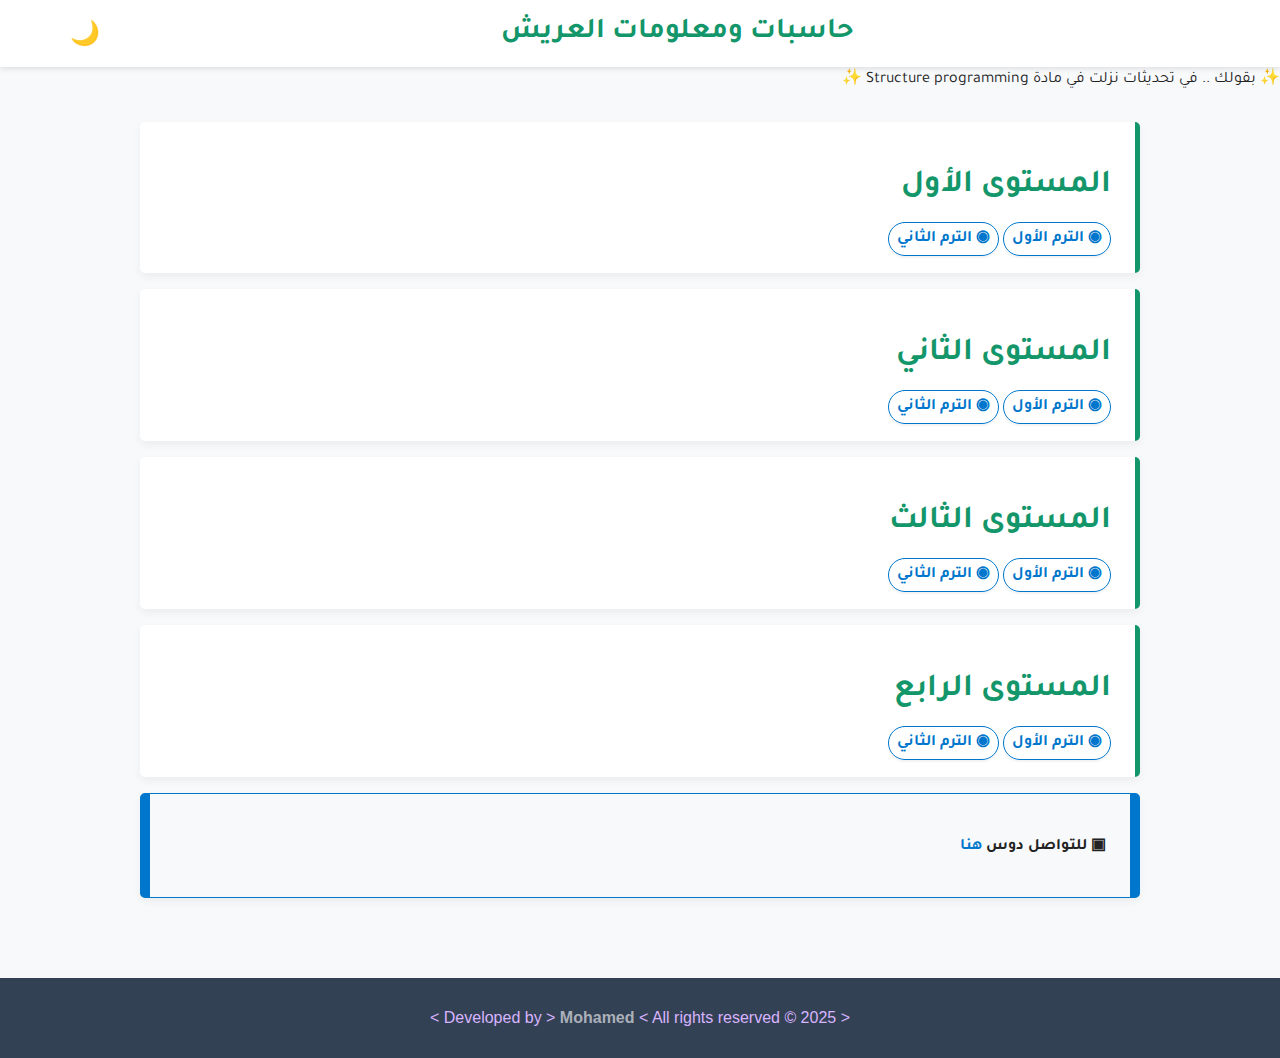
<file: index.html>
<!DOCTYPE html>
<html lang="ar" dir="rtl">
<head>
  <meta charset="UTF-8" />
  <meta name="viewport" content="width=device-width, initial-scale=1" />
  <title>FCI</title>
  <link rel="preconnect" href="https://fonts.googleapis.com" />
  <link rel="preconnect" href="https://fonts.gstatic.com" crossorigin />
  <link href="https://fonts.googleapis.com/css2?family=Tajawal:wght@400;700&display=swap" rel="stylesheet" />
  <link rel="stylesheet" href="css/main.css" />
  <link rel="icon" type="img" href="m27.ico">
</head>
<body>

  <header>
    <h1>حاسبات ومعلومات العريش </h1>
    <br>
    <!-- <p id="m27">▨ تم إضافة تحديثات في مادة Structure Programming :)</p> -->
    <button id="themeToggle" aria-label="تبديل الوضع الليلي">🌙</button>
  </header>
  <div class="welcome-message">
    ✨ بقولك .. في تحديثات نزلت في مادة Structure programming ✨
  </div>
  <main>
    <!-- 1  -->
    <section class="subject" id="structure">
      <p><h1 id="zed27">المستوى الأول</h1></p>
    <a class="subject22" href="level1.html">◉ الترم الأول</a>
    <a class="subject22" href="level12.html">◉ الترم الثاني</a>
    </section>
    <!-- 2 -->
    <section class="subject" id="structure">
      <p><h1 id="zed27">المستوى الثاني</h1></p>
    <a class="subject22" href="level1.html">◉ الترم الأول</a>
    <a class="subject22" href="level1.html">◉ الترم الثاني</a>
    </section>
    
    <!-- 3 -->
    <section class="subject" id="structure">
      <p><h1 id="zed27">المستوى الثالث</h1></p>
    <a class="subject22" href="level1.html">◉ الترم الأول</a>
    <a class="subject22" href="level1.html">◉ الترم الثاني</a>
    </section>
    
    <!-- 4 -->
    <section class="subject" id="structure">
      <p><h1 id="zed27">المستوى الرابع</h1></p>
    <a class="subject22" href="level1.html">◉ الترم الأول</a>
    <a class="subject22" href="level1.html">◉ الترم الثاني</a>
    </section>
    
    <section class="subject21" id="discrete">
      <div>
          <p><b>▣  للتواصل دوس </b><a href="https://wa.me/+201029456680" target="_blank"> هنا </a> </p> 
      </div>
    </section>
  </main>

    <footer>
        <p class="m27" > < Developed by > <a href="https://www.facebook.com/profile.php?id=100037989904248" target="_blank">Mohamed</a> < All rights reserved © 2025 ></p>
    </footer>

  <script>
    const toggleButton = document.getElementById('themeToggle');
    toggleButton.addEventListener('click', () => {
      document.body.classList.toggle('dark-mode');

      if(document.body.classList.contains('dark-mode')) {
        toggleButton.textContent = '☀️';
      } else {
        toggleButton.textContent = '🌙';
      }
    });
  </script>

</body>
</html>

<!-- powered by Mohamed Mansour -->
</file>
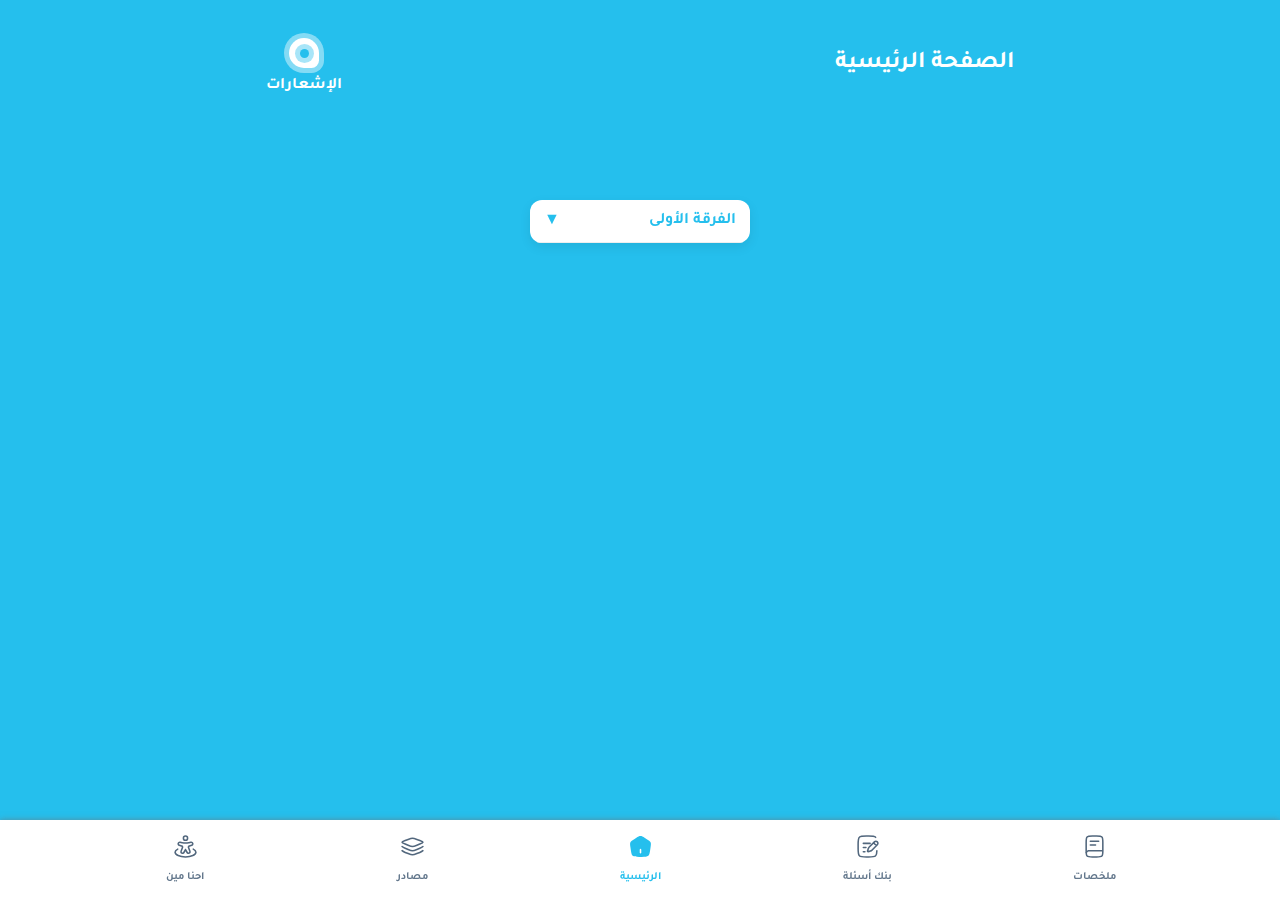
<file: le1.html>
<!DOCTYPE html>
<html lang="ar">

<head>
  <meta charset="UTF-8">
  <meta name="viewport" content="width=device-width, initial-scale=1.0">
  <title>FCI Level 1</title>
  <meta name="theme-color" content="rgb(37, 191, 237)" />
  <link rel="icon" type="img" href="imgs/icon1.svg">
  <link rel="preconnect" href="https://fonts.googleapis.com" />
  <link rel="preconnect" href="https://fonts.gstatic.com" crossorigin />
  <link href="https://fonts.googleapis.com/css2?family=Tajawal:wght@400;700&display=swap" rel="stylesheet" />
  <link rel="preconnect" href="https://fonts.googleapis.com">
  <link rel="preconnect" href="https://fonts.gstatic.com" crossorigin>
  <link href="https://fonts.googleapis.com/css2?family=Quicksand:wght@300..700&display=swap" rel="stylesheet">
  <style>
    /* ===== Scrollbar CSS ===== */
    /* Firefox */
    * {
      scrollbar-width: none;
      scrollbar-color: #25bfed #ffffff;
    }

    /* Chrome, Edge, and Safari */
    *::-webkit-scrollbar {
      width: 16px;
    }

    *::-webkit-scrollbar-track {
      background: #ffffff;
    }

    *::-webkit-scrollbar-thumb {
      background-color: #25bfed;
      border-radius: 10px;
      border: 3px none #ffffff;
    }

    .card {
      position: absolute;
      top: 20px;
      /* المسافة من فوق */
      left: 50%;
      transform: translateX(-50%);
      width: 220px;
      background: #fff;
      border-radius: 12px;
      box-shadow: 0 4px 12px rgba(0, 0, 0, 0.08);
      overflow: hidden;
      z-index: 10;
    }


    .card-header {
      display: flex;
      justify-content: space-between;
      align-items: center;
      padding: 10px 14px;
      cursor: pointer;
    }

    .arrow {
      transition: transform .25s ease;
    }

    .card.open .arrow {
      transform: rotate(180deg);
    }

    .options {

      max-height: 0;
      /* float: center; */
      overflow: hidden;
      transition: max-height .30s cubic-bezier(.2, .9, .2, 1), padding .25s;
      border-top: 1px solid #eee;
      padding: 0;
    }

    .card.open .options {
      padding: 8px 0;
    }

    .option {
      padding: 10px 14px;
      cursor: pointer;
      background: #fff;
      transition: background .15s;
      text-align: center;
    }

    .option:hover {
      background: #f1f5ff;
    }

    .separator {
      height: 1px;
      width: 60%;
      background: #e0e0e0;
      margin: 8px auto;
      border-radius: 2px;
    }

    #selectedTerm {
      color: rgb(37, 191, 237);
      font-weight: 700;
      margin-right: 6px;
    }

    .content {
      width: min(900px, 92%);
      margin: 0 auto;
      /* تم التعديل: إزالة الهامش الرأسي من العنصر المخفي */
      /* background: #fff; */
      border-radius: 12px;
      padding: 14px;
      /* box-shadow: 0 6px 18px rgba(0, 0, 0, 0.06); */
      opacity: 0;
      transform: translateY(6px);
      max-height: 0;
      overflow: hidden;
      transition: opacity .2s ease, transform .2s ease, max-height .0s ease;
    }

    .content.active {
      opacity: 1;
      transform: none;
      max-height: 1200px;
      margin: 100px auto;
      /* تم الإضافة: تطبيق الهامش فقط عند تفعيل المحتوى */
    }

    @media (max-width:420px) {
      .card {
        width: 200px;
      }

      .content {
        padding: 12px;
      }
    }

    .Cardd {
      background: #ffffff;
      border-radius: 15px;
      box-shadow: 0 2px 10px rgba(0, 0, 0, 0.1);
      margin-bottom: 15px;
      overflow: hidden;
    }

    .Cardd-headerOfCard {
      display: flex;
      justify-content: space-between;
      align-items: center;
      padding: 15px 20px;
      cursor: pointer;
    }

    .Cardd-headerOfCard h3 {
      font-family:system-ui, -apple-system, BlinkMacSystemFont, 'Segoe UI', Roboto, Oxygen, Ubuntu, Cantarell, 'Open Sans', 'Helvetica Neue', sans-serif;
      font-weight:700;
      margin: 0;
      font-size: 21px;
      color: #1C2E4a;
    }

    .arrow {
      transition: transform .3s ease;
      font-size: 18px;
      color: #1C2E4a;
    }

    .Cardd-content {
      max-height: 0;
      overflow: hidden;
      transition: max-height .4s ease;
      padding: 0 20px;
      color: #444;
      font-size: 14px;
    }

    .Cardd.open .arrow {
      transform: rotate(180deg);

    }

    /* === شكل العنصر الداخلي === */
    .Cardd-content .item {
      display: flex;
      align-items: center;
      margin: 10px 0;
    }

    .circle {
      width: 10px;
      height: 10px;
      border-radius: 50%;
      margin-top: 0px;
      margin-left: 10px;
      /* background: #2b8cff; */
      /* box-shadow: 0px 0px 0px 4px hsla(213, 100%, 58%, 0.3); */
      flex-shrink: 0;
    }

    .blueSelect {
      background: rgb(37, 191, 237);
      box-shadow: 0px 0px 0px 4px rgba(37, 190, 237, 0.4);
      animation: mansblue infinite 3s;
    }

    .blueSelect2 {
      /* clip-path: circle(10px); */
      width: 20px;
      height: 20px;
      /* padding: 5px; */
      background: rgb(37, 191, 237);
      box-shadow: 0px 0px 0px 6px rgba(37, 190, 237, 0.4);
      animation: masblue infinite 3s;
    }

    .blue {
      background: rgb(37, 191, 237);
      box-shadow: 0px 0px 0px 3px rgba(37, 190, 237, 0.4);
      /* animation: mansblue infinite 3s; */
    }

    .red {
      background: #ff4d4f;
      box-shadow: 0px 0px 0px 3px hsl(359, 100%, 65%, 0.4);
      /* animation: mansRed infinite 3s; */
    }

    .orange {
      background: #ffa940;
      box-shadow: 0px 0px 0px 3px hsla(33, 100%, 63%, 0.4);
    }

    .green {
      background: #09ae32;
      box-shadow: 0px 0px 0px 3px hsla(135, 90%, 36%, 0.4);
    }

    .item h4 {
      font-weight: 700;
      font-size: 15px;
      margin: 0;
      margin-bottom: 5px;
    }

    .blueH4 {
      color: rgb(37, 191, 237);
      margin: auto;
    }

    .redH4 {
      color: hsl(359, 100%, 65%);
    }

    .orangeH4 {
      color: hsl(33, 100%, 63%);
    }

    .greenH4 {
      color: #09ae32;
    }


    @keyframes mansblue {
      0% {
        box-shadow: 0px 0px 0px 4px rgba(37, 190, 237, 0.4);
      }

      50% {
        box-shadow: 0px 0px 0px 6px rgba(37, 190, 237, 0.4);
      }

      100% {
        box-shadow: 0px 0px 0px 4px rgba(37, 190, 237, 0.4);
      }
    }

    @keyframes mansBlue {
      0% {
        box-shadow: 0px 0px 0px 4px hsl(359, 100%, 65%, 0.4);
      }

      50% {
        box-shadow: 0px 0px 0px 6px hsl(359, 100%, 65%, 0.4);
      }

      100% {
        box-shadow: 0px 0px 0px 4px hsl(359, 100%, 65%, 0.4);
      }
    }

    .vidLink {
      font-size: 11px;
      padding: 0px 10px;
      margin-right: 4px;
      background: #ff4d4f;
      color: rgb(255, 255, 255);
      text-decoration: none;
      border: #ff4d4f solid 2px;
      border-radius: 5px;
      box-shadow: 0px 0px 0px 4px hsl(359, 100%, 65%, 0.4);
      transition: all .3s ease;
    }

    .webLink {
      font-size: 11px;
      padding: 0px 10px;
      margin-right: 4px;
      background: rgb(37, 191, 237);
      color: rgb(255, 255, 255);
      text-decoration: none;
      border: rgb(37, 191, 237) solid 2px;
      border-radius: 5px;
      box-shadow: 0px 0px 0px 4px rgba(37, 190, 237, 0.4);
      transition: all .3s ease;
    }

    .bookLink {
      font-size: 11px;
      padding: 0px 10px;
      margin-right: 4px;
      background: #ffa940;
      color: rgb(255, 255, 255);
      text-decoration: none;
      border: #ffa940 solid 2px;
      border-radius: 5px;
      box-shadow: 0px 0px 0px 4px hsla(33, 100%, 63%, 0.4);
      transition: all .3s ease;
    }

    .whatsLink {
      font-size: 11px;
      margin-right: 4px;
      background: rgba(235, 242, 232, 0);
      color: #09ae32;
      text-decoration: none;
      border: #09ae32 dashed 1.4px;
      border-radius: 50% 50% 25% 50%;
      transition: all .3s ease;
    }

    .webLink:hover,
    .vidLink:hover,
    .bookLink:hover {
      background: none;
    }

    .webLink:hover {
      color: rgb(37, 191, 237);
    }

    .bookLink:hover {
      color: #ffa940;
    }

    .vidLink:hover {
      color: #ff4d4f;
    }

    #term2 {
      margin-top: 75px !important;
    }
  </style>
  <style>
    body {
      background: #ffffff;
      margin: 0;
      padding: 0;
      font-family: 'Tajawal', sans-serif;
      direction: rtl;
    }

    button {
      width: 50px;
      background: none;
      border: none;
    }

    .container {
      backdrop-filter: blur(5px);
      font-family: 'Tajawal', sans-serif;
      width: 100%;
      /* max-width: 800px; */
      height: 70px;
      background: hsl(0, 0%, 100%);
      box-shadow: 0px 0px 6px 0px #727272aa;
      /* border-radius: 30px; */
      /* border: #ffffff solid 1px; */
      display: flex;
      justify-content: space-evenly;
      align-content: center;
      gap: 10px;
      transition: all .3s ease;
      z-index: 10;
      padding: 5px;
    }

    .sim1 {

      /* margin: 0px 20px; */
      border-radius: 10px;
      display: inline;
      width: 70px;
      margin: 5px 0px;
      padding: 2px;
      height: fit-content;
      /* backdrop-filter: blur(7px); */
      /* border: solid 2px red; */
      /* margin-top: 10px; */
      /* margin-right: 10px; */
      text-align: center;
      align-content: center;
    }


    /* .activeSim {
      background-color: #52677d15;
      border-radius: 20px;
      border: #0f596a35 solid 2px;
      scale: 1.15;
    } */

    .activeSim p {
      color: rgb(37, 191, 237) !important;
    }

    .sim1 img {
      margin-top: 2px;
      width: 25px;
      /* height: 30px; */
      /* scale: 1.3; */
      border-radius: 10px;
      transition: all .5s ease;
    }

    .center {
      width: 100%;
      /* background-color: aqua; */
      position: fixed;
      bottom: 0px;
      display: flex;
      justify-content: center;
      /* align-items: center; */
      z-index: 1000;
    }

    .sim1 p {
      color: #63778c;
      font-weight: 700;
      font-size: 11px;
      transition: all .5s ease;
      /* margin-bottom: 2px; */
      line-height: 0px;
    }



    .sim1:hover img {
      scale: 1.05;
      /* transform: rotate(-7deg); */
    }

    .sim1:hover p {
      color: #1C2E4a;
    }


    /* الصفحات */
    .page {
      /* backdrop-filter: blur(7px); */
      position: fixed;
      bottom: -10px;
      left: 0;
      width: 100%;
      height: 100dvh;
      background: rgba(251, 254, 255, 1);
      border-radius: 50px 50px 0 0;
      box-shadow: 0 -2px 20px rgba(0, 0, 0, 0.2);
      transform: translateY(100%);
      transition: transform 0.3s ease;
      display: flex;
      flex-direction: column;
      overflow: auto;
      z-index: 500;
    }

    .page.active {
      transform: translateY(10px);
      text-align: center;
    }

    .page-header {
      /* backdrop-filter: blur(5px); */
      /* background: rgba(255, 0, 0, 0.077); */
      /* border-radius: 50px; */
      display: none;
      height: fit-content;
      /* position: relative; */
      /* border: #1C2E4a 2px solid; */
      padding: 0px 10px 0px 1px;
      text-align: center;
      display: grid;
      grid-template-columns: 1fr;
      border-bottom: .2px solid rgb(37, 191, 237);
      box-shadow: rgba(37, 190, 237, 0.497) 0px 0px 2px 0px;
      cursor: grab;
      line-height: 0;
      font-size: 1.53rem;
    }

    .dropArea {

      /* backdrop-filter: blur(5px); */
      background: none;
      display: flex;
      color: rgb(37, 191, 237);
      /* display: none; */
      justify-content: space-between;
      padding-right: 30px;
      padding-left: 20px;
    }

    .page-content {
      position: relative;
      flex: 1;
      padding: 0px 20px 50px 20px;
      overflow-y: auto;
      font-size: 18px;
    }

    .drag-area {
      width: 70px;
      height: 2px;
      background: #ccc;
      border-radius: 3px;
      margin: 8px auto;
    }

    .drag-area2 {
      display: none;
      width: 60%;
      height: 1px;
      background: #ccc;
      border-radius: 3px;
      margin: 8px auto;
    }

    .span {
      /* border: #da8585 solid 2px; */
      /* overflow: hidden; */
      cursor: pointer;
      ;
    }

    .homeConten1 {
      /* position: fixed; */
      /* bottom: -10px; */
      /* left: 0; */
      width: 95%;
      height: 100dvh;
      border-radius: 50px;
      background: rgba(11, 183, 235, 0.893);
      /* border-radius: 50px 50px 0 0; */
      box-shadow: 0 -2px 20px rgba(0, 0, 0, 0.2);
      /* transform: translateY(100%); */
      transition: all 0.4s ease;
      display: flex;
      flex-direction: column;
      overflow: auto;
      z-index: 500;
      margin: 4px auto 0px;
    }

    .homeContent {
      /* position: fixed; */
      /* bottom: -10px; */
      /* left: 0; */
      width: 100%;
      height: 100dvh;
      /* border-radius: 20px; */
      background: rgba(11, 183, 235, 0.893);
      /* border-radius: 50px 50px 0 0; */
      box-shadow: 0 -2px 20px rgba(0, 0, 0, 0.2);
      /* transform: translateY(100%); */
      transition: all 0.3s ease;
      display: flex;
      flex-direction: column;
      overflow: auto;
      z-index: 500;
      margin: 0px auto 0px;
    }
  </style>
  <style>
    .fereqa-card {
      position: fixed;
      top: 200px;
      left: 50%;
      transform: translateX(-50%);
      width: 220px;
      background: #fff;
      border-radius: 12px;
      box-shadow: 0 4px 12px rgba(0, 0, 0, 0.08);
      overflow: hidden;
      z-index: 100;
    }

    .fereqa-card-header {
      display: flex;
      justify-content: space-between;
      align-items: center;
      padding: 10px 14px;
      cursor: pointer;
    }

    .fereqa-arrow {
      transition: transform .25s ease;
      color: rgb(37, 191, 237);
    }

    .fereqa-card.open .fereqa-arrow {
      transform: rotate(180deg);
    }

    .fereqa-options {
      max-height: 0;
      overflow: hidden;
      transition: max-height .3s cubic-bezier(.2, .9, .2, 1), padding .25s;
      border-top: 1px solid #eee;
      padding: 0;
    }

    .fereqa-card.open .fereqa-options {
      padding: 8px 0;
    }

    .fereqa-option {
      display: block;
      padding: 10px 14px;
      text-align: center;
      text-decoration: none;
      color: #1C2E4a;
      font-weight: 600;
      transition: background .15s, color .15s;
    }

    .fereqa-option:hover {
      background: #f1f5ff;
      color: rgb(37, 191, 237);
    }

    #selectedFereqa {
      color: rgb(37, 191, 237);
      font-weight: 700;
    }

    .tarteep {
      margin: 20px;
      display: flex;
      justify-content: space-around;
      align-content: center;
      text-align: center;
    }

    .notification {
      /* background-color: red; */
      width: 30px;
      margin-top: 20px;
      /* height: 30px; */
    }
  </style>
  <style>
    /* overlay للكارد */
    .overlay {
      display: none;
      /* مخفي في البداية */
      position: fixed;
      top: 0;
      left: 0;
      width: 100%;
      height: 100%;
      /* background: rgba(0,0,0,0.3); */
      justify-content: center;
      align-items: flex-start;
      /* يبدأ من فوق */
      padding-top: 50px;
      /* مسافة من الأعلى */
      z-index: 1000;
      overflow: hidden;
    }

    /* تصميم الكارد */
    .notCard {
      backdrop-filter: blur(15px);
      background: #ffffffae;
      padding: 10px 30px;
      border-radius: 10px;
      box-shadow: 0 5px 15px rgba(25, 25, 25, 0.3);
      position: relative;
      width: 300px;
      max-height: 500px;
      overflow: auto;
      text-align: center;
      border: rgba(37, 190, 237, 0.4) 5px solid;
      transform: translateY(-100px);
      opacity: 0;
      transition: all 0.3s ease;
      color: rgb(37, 191, 237);
    }

    /* حالة الكارد بعد الظهور */
    .overlay.show .notCard {
      transform: translateY(0);
      opacity: 1;
    }

    /* زر الإغلاق */
    .clossse-btn {
      position: absolute;
      top: 15px;
      right: 15px;
      font-size: 18px;
      font-weight: bold;
      cursor: pointer;
      color: #fff;
      border: none;
      background-color: rgb(37, 191, 237);
      width: 10px;
      height: 10px;
      border-radius: 50% 50% 25% 50%;
      box-shadow: 0px 0px 0px 4px rgba(37, 190, 237, 0.4);
    }

    /* زر فتح الكارد */
    .opennn-btn {
      position: relative;
      /* top: 20px; */
      /* right: 15px; */
      margin: 18px auto;
      font-size: 18px;
      font-weight: bold;
      cursor: pointer;
      color: #fff;
      border: none;
      background-color: rgb(255, 255, 255);
      width: 30px;
      height: 30px;
      border-radius: 50% 50% 25% 50%;
      box-shadow: 0px 0px 0px 5px rgba(255, 255, 255, 0.441);
      display: flex;
      justify-content: center;
      align-content: center;
      align-items: center;
    }

    .not {
      /* position: absolute; */
      /* top: -20px; */
      /* left: -10px; */
      /* margin: 18px auto; */
      font-size: 18px;
      font-weight: bold;
      cursor: pointer;
      /* color: #05a012; */
      border: none;
      background-color: rgb(37, 191, 237);
      width: 9px;
      height: 9px;
      border-radius: 50%;
      box-shadow: 0px 0px 0px 5px rgba(37, 190, 237, 0.4);
    }

    .notF {
      color: white;
      font-weight: 700;
      line-height: 0;
      cursor: pointer;
    }

    .tarteep h2 {
      margin-top: 30px;
      color: rgb(255, 255, 255);
    }
  </style>
  <style>
    .cardQue {
      position: absolute;
      top: 20px;
      left: 50%;
      transform: translateX(-50%);
      width: 220px;
      background: #fff;
      border-radius: 12px;
      box-shadow: 0 4px 12px rgba(0, 0, 0, 0.08);
      overflow: hidden;
      z-index: 10;
    }

    .cardHeaderQue {
      display: flex;
      justify-content: space-between;
      align-items: center;
      padding: 10px 14px;
      cursor: pointer;
    }

    .arrowQue {
      transition: transform .25s ease;
      color: #1C2E4a;
    }

    .cardQue.open .arrowQue {
      transform: rotate(180deg);
    }

    .optionsQue {
      max-height: 0;
      overflow: hidden;
      transition: max-height .30s cubic-bezier(.2, .9, .2, 1), padding .25s;
      border-top: 1px solid #eee;
      padding: 0;
    }

    .cardQue.open .optionsQue {
      padding: 8px 0;
    }

    .optionQue {
      padding: 10px 14px;
      cursor: pointer;
      background: #fff;
      transition: background .15s;
      text-align: center;
    }

    .optionQue:hover {
      background: #f1f5ff;
    }

    .separatorQue {
      height: 1px;
      width: 60%;
      background: #e0e0e0;
      margin: 8px auto;
      border-radius: 2px;
    }

    #selectedTermQue {
      color: rgb(37, 191, 237);
      font-weight: 700;
      margin-right: 6px;
    }

    .contentQue {
      width: min(900px, 92%);
      margin: 0 auto;
      border-radius: 12px;
      padding: 14px;
      opacity: 0;
      transform: translateY(6px);
      max-height: 0;
      overflow: hidden;
      transition: opacity .2s ease, transform .2s ease, max-height .0s ease;
    }

    .contentQue.activeQue {
      opacity: 1;
      transform: none;
      max-height: 1200px;
      margin: 100px auto;
    }

    .CarddQue {
      background: #fff;
      border-radius: 15px;
      box-shadow: 0 2px 10px rgba(0, 0, 0, 0.1);
      margin-bottom: 15px;
      overflow: hidden;
    }

    .CarddHeaderQue {
      display: flex;
      justify-content: space-between;
      align-items: center;
      padding: 15px 20px;
      cursor: pointer;
    }

    .CarddHeaderQue h3 {
      font-family:system-ui, -apple-system, BlinkMacSystemFont, 'Segoe UI', Roboto, Oxygen, Ubuntu, Cantarell, 'Open Sans', 'Helvetica Neue', sans-serif;
      font-weight:700;
      margin: 0;
      font-size: 21px;
      color: #1C2E4a;
    }

    .CarddContentQue {
      max-height: 0;
      overflow: hidden;
      transition: max-height .4s ease;
      padding: 0 20px;
      color: #444;
      font-size: 14px;
    }

    .CarddQue.openQue .arrowQue {
      transform: rotate(180deg);
    }

    .CarddContentQue .itemQue {
      display: flex;
      align-items: center;
      margin: 10px 0;
    }

    .circleQue {
      width: 10px;
      height: 10px;
      border-radius: 50%;
      margin-left: 10px;
      flex-shrink: 0;
    }

    .blueQue {
      background: rgb(37, 191, 237);
      box-shadow: 0px 0px 0px 3px rgba(37, 190, 237, 0.4);
    }

    .redQue {
      background: #ff4d4f;
      box-shadow: 0px 0px 0px 3px hsl(359, 100%, 65%, 0.4);
    }

    .orangeQue {
      background: #ffa940;
      box-shadow: 0px 0px 0px 3px hsla(33, 100%, 63%, 0.4);
    }

    .blueH4Que {
      color: rgb(37, 191, 237);
    }

    .redH4Que {
      color: hsl(359, 100%, 65%);
    }

    .orangeH4Que {
      color: hsl(33, 100%, 63%);
    }

    #term2Que {
      margin-top: 75px !important;
    }

    .notCard .webLink {
      font-size: 20px;
    }
  </style>
</head>

<body>
  <div class="homeContent">
    <div class="tarteep">
      <div>
        <h2>الصفحة الرئيسية</h2>
      </div>
      <div>
        <!-- زر فتح الكارد -->
        <div class="notF" id="opennnBtn">
          <div class="opennn-btn">
            <div class="not" id=""></div>
          </div>
          <p>الإشعارات</p>
        </div>
        <!-- الكارد -->
        <div class="overlay" id="messageCard">
          <div class="notCard" id="notificContent">
            <div class="clossse-btn " id="clossseBtn"></div>
            <h2 class="webLink" dir="ltr"> [ 2/10/2025 ] تحديث</h2>
            <h4>نسخة تجريبية من الموقع يا باشا 6</h4>
            <h2 class="webLink">[ تحديث ]</h2>
            <h4>نسخة تجريبية من الموقع يا باشا 5</h4>
            <h2 class="webLink">[ تحديث ]</h2>
            <h4>نسخة تجريبية من الموقع يا باشا 4</h4>
            <h2 class="webLink">[ تحديث ]</h2>
            <h4>نسخة تجريبية من الموقع يا باشا 3</h4>
            <h2 class="webLink">[ تحديث ]</h2>
            <h4>نسخة تجريبية من الموقع يا باشا 2</h4>
            <h2 class="webLink">[ تحديث ]</h2>
            <h4>نسخة تجريبية من الموقع يا باشا 1</h4>
          </div>
        </div>
      </div>
    </div>
    <div class="fereqa-card" id="fereqaCard">
      <div class="fereqa-card-header" id="cardHeaderrr">
        <span id="selectedFereqa">الفرقة الأولى</span>
        <span class="fereqa-arrow">▼</span>
      </div>
      <div class="fereqa-options" id="feqeraOption">
        <a href="" class="fereqa-option">الفرقة الأولى</a>
        <a href="le2.html" class="fereqa-option">الفرقة الثانية</a>
        <a href="le3.html" class="fereqa-option">الفرقة الثالثة</a>
        <a href="le4.html" class="fereqa-option">الفرقة الرابعة</a>
      </div>
    </div>
  </div>
  <div class="center">
    <div class="container">
      <div class="sim1">
        <div class="span" onclick="openPage('page1')">
          <img src="imgs/book-be.svg" alt="">
          <p>ملخصات</p>
        </div>
      </div>
      <div class="sim1">
        <div class="span" onclick="openPage('page2')">
          <img src="imgs/que-be.svg" alt="">
          <p>بنك أسئلة</p>
        </div>
      </div>
      <div class="sim1">
        <div class="span" onclick="closeAllPages()">
          <img src="imgs/home-af.svg" alt="">
          <p>الرئيسية</p>
        </div>
      </div>
      <div class="sim1">
        <div class="span" onclick="openPage('page3')">
          <img src="imgs/res-be.svg" alt="">
          <p>مصادر</p>
        </div>
      </div>
      <div class="sim1">
        <div class="span" onclick="openPage('page4')">
          <img src="imgs/about-be.svg" alt="">
          <p>احنا مين</p>
        </div>
      </div>
    </div>
  </div>

  <!-- الصفحات -->
  <div class="page" id="page1">
    <div class="page-header">
      <div class="drag-area"></div>
      <div class="dropArea">
        <!-- <div><span class="arrow circle "></span></div> -->
        <h2><b>الملخصات</b></h2>
        <button class="close-btn" onclick="closeAllPages()">
          <div class="arrow circle blueSelect2"></div>
        </button>
      </div>
      <div class="drag-area2"></div>
    </div>
    <div class="page-content">
      <div class="card" id="termCard">
        <div class="card-header" id="cardHeader">
          <span id="selectedTerm" class="noChoice">اختر الترم</span>
          <span class="arrow circle blueSelect"></span>
        </div>

        <div class="options" id="optionsBox">
          <div class="option" data-term="1">الترم الأول</div>
          <div class="separator"></div>
          <div class="option" data-term="2">الترم الثاني</div>
        </div>
      </div>

      <div id="term1" class="content">
        <div class="Cardd">
          <div class="Cardd-headerOfCard" onclick="toggleCard(this)">
            <h3 class="blueH4">Introduction to Computers</h3>
            <span class="arrow">▼</span>
          </div>
          <div class="Cardd-content">
            <div class="item">
              <div class="circle red"></div>
              <h4 class="redH4"><b>فيديــــــــــــــــــو يوتيوب من </b><a class="vidLink"
                  href="https://youtu.be/07AC2Syf4Yg" target="_blank">هنا</a></h4>
            </div>
            <div class="item">
              <div class="circle blue"></div>
              <h4 class="blueH4"><b>مرجــــــــــــــــــــــــــــع للغة من </b><a class="webLink"
                  href="https://www.w3schools.com/cpp/default.asp" target="_blank">هنا</a></h4>
            </div>
            <div class="item">
              <div class="circle blue"></div>
              <h4 class="blueH4"><b>Online Compiler مــــــن </b><a class="webLink"
                  href="https://www.programiz.com/cpp-programming/online-compiler/" target="_blank">هنا</a></h4>
            </div>
          </div>
        </div>
        <div class="Cardd">
          <div class="Cardd-headerOfCard" onclick="toggleCard(this)">
            <h3 class="blueH4">Introduction To Computers</h3>
            <span class="arrow">▼</span>
          </div>
          <div class="Cardd-content">
            <div class="item">
              <div class="circle blue"></div>
              <h4 class="orangeH4">ملخص </h4>
            </div>
            <div class="item">
              <div class="circle blue"></div>
              <h4 class="blueH4">ملخص </h4>
            </div>
            <div class="item">
              <div class="circle blue"></div>
              <h4 class="blueH4">ملخص </h4>
            </div>
          </div>
        </div>
        <div class="Cardd">
          <div class="Cardd-headerOfCard" onclick="toggleCard(this)">
            <h3 class="blueH4">Probability and Statistic</h3>
            <span class="arrow">▼</span>
          </div>
          <div class="Cardd-content">
            <div class="item">
              <div class="circle blue"></div>
              <h4 class="blueH4">ملخص </h4>
            </div>
            <div class="item">
              <div class="circle blue"></div>
              <h4 class="blueH4">ملخص </h4>
            </div>
            <div class="item">
              <div class="circle blue"></div>
              <h4 class="blueH4">ملخص </h4>
            </div>
          </div>
        </div>
        <div class="Cardd">
          <div class="Cardd-headerOfCard" onclick="toggleCard(this)">
            <h3 class="blueH4">English</h3>
            <span class="arrow">▼</span>
          </div>
          <div class="Cardd-content">
            <div class="item">
              <div class="circle blue"></div>
              <h4 class="blueH4">ملخص </h4>
            </div>
            <div class="item">
              <div class="circle blue"></div>
              <h4 class="blueH4">ملخص </h4>
            </div>
            <div class="item">
              <div class="circle blue"></div>
              <h4 class="blueH4">ملخص </h4>
            </div>
          </div>
        </div>
        <div class="Cardd">
          <div class="Cardd-headerOfCard" onclick="toggleCard(this)">
            <h3 class="blueH4">Introduction To Compures</h3>
            <span class="arrow">▼</span>
          </div>
          <div class="Cardd-content">
            <div class="item">
              <div class="circle blue"></div>
              <h4 class="blueH4">ملخص </h4>
            </div>
            <div class="item">
              <div class="circle blue"></div>
              <h4 class="blueH4">ملخص </h4>
            </div>
            <div class="item">
              <div class="circle blue"></div>
              <h4 class="blueH4">ملخص </h4>
            </div>
          </div>
        </div>
        <div class="Cardd">
          <div class="Cardd-headerOfCard" onclick="toggleCard(this)">
            <h3 class="blueH4">Introduction To Compures</h3>
            <span class="arrow">▼</span>
          </div>
          <div class="Cardd-content">
            <div class="item">
              <div class="circle blue"></div>
              <h4 class="blueH4">ملخص </h4>
            </div>
            <div class="item">
              <div class="circle blue"></div>
              <h4 class="blueH4">ملخص </h4>
            </div>
            <div class="item">
              <div class="circle blue"></div>
              <h4 class="blueH4">ملخص </h4>
            </div>
          </div>
        </div>
        <div class="Cardd">
          <div class="Cardd-headerOfCard" onclick="toggleCard(this)">
            <h3 class="blueH4">Introduction To Compures</h3>
            <span class="arrow">▼</span>
          </div>
          <div class="Cardd-content">
            <div class="item">
              <div class="circle blue"></div>
              <h4 class="blueH4">ملخص </h4>
            </div>
            <div class="item">
              <div class="circle blue"></div>
              <h4 class="blueH4">ملخص </h4>
            </div>
            <div class="item">
              <div class="circle blue"></div>
              <h4 class="blueH4">ملخص </h4>
            </div>
          </div>
        </div>
        <div class="Cardd">
          <div class="Cardd-headerOfCard" onclick="toggleCard(this)">
            <h3 class="blueH4">Introduction To Compures</h3>
            <span class="arrow">▼</span>
          </div>
          <div class="Cardd-content">
            <div class="item">
              <div class="circle blue"></div>
              <h4 class="blueH4">ملخص </h4>
            </div>
            <div class="item">
              <div class="circle blue"></div>
              <h4 class="blueH4">ملخص </h4>
            </div>
            <div class="item">
              <div class="circle blue"></div>
              <h4 class="blueH4">ملخص </h4>
            </div>
          </div>
        </div>
        <div class="Cardd" style="width: 200px; margin: 40px auto; padding: 5px 30px; background: #ffffff1d;">
          <div class="item">
            <!-- <div class="circle"></div> -->
            <h4 class="greenH4"><b>إضافة ملخص </b><a class="whatsLink" href="https://wa.me/+201029456680"
                target="_blank" style="padding: 3px 10px;">+</a></h4>
          </div>
        </div>
      </div>
      <div id="term2" class="content">
        <div class="Cardd">
          <div class="Cardd-headerOfCard" onclick="toggleCard(this)">
            <h3 class="blueH4">Structure Programming</h3>
            <span class="arrow">▼</span>
          </div>
          <div class="Cardd-content">
            <div class="item">
              <div class="circle red"></div>
              <h4 class="redH4"><b>فيديــــــــــــــــــو يوتيوب من </b><a class="vidLink"
                  href="https://youtu.be/07AC2Syf4Yg" target="_blank">هنا</a></h4>
            </div>
            <div class="item">
              <div class="circle blue"></div>
              <h4 class="blueH4"><b>مرجــــــــــــــــــــــــــــع للغة من </b><a class="webLink"
                  href="https://www.w3schools.com/cpp/default.asp" target="_blank">هنا</a></h4>
            </div>
            <div class="item">
              <div class="circle blue"></div>
              <h4 class="blueH4"><b>Online Compiler مــــــن </b><a class="webLink"
                  href="https://www.programiz.com/cpp-programming/online-compiler/" target="_blank">هنا</a></h4>
            </div>
          </div>
        </div>
        <div class="Cardd">
          <div class="Cardd-headerOfCard" onclick="toggleCard(this)">
            <h3 class="blueH4">Introduction To Computers</h3>
            <span class="arrow">▼</span>
          </div>
          <div class="Cardd-content">
            <div class="item">
              <div class="circle orange"></div>
              <h4 class="orangeH4"><b>ملخص من </b><a class="bookLink"
                  href="https://www.programiz.com/cpp-programming/online-compiler/">هنا</a></h4>
            </div>
            <div class="item">
              <div class="circle blue"></div>
              <h4 class="blueH4">ملخص </h4>
            </div>
            <div class="item">
              <div class="circle blue"></div>
              <h4 class="blueH4">ملخص </h4>
            </div>
          </div>
        </div>
        <div class="Cardd">
          <div class="Cardd-headerOfCard" onclick="toggleCard(this)">
            <h3 class="blueH4">Probability and Statistic</h3>
            <span class="arrow">▼</span>
          </div>
          <div class="Cardd-content">
            <div class="item">
              <div class="circle blue"></div>
              <h4 class="blueH4">ملخص </h4>
            </div>
            <div class="item">
              <div class="circle blue"></div>
              <h4 class="blueH4">ملخص </h4>
            </div>
            <div class="item">
              <div class="circle blue"></div>
              <h4 class="blueH4">ملخص </h4>
            </div>
          </div>
        </div>
        <div class="Cardd">
          <div class="Cardd-headerOfCard" onclick="toggleCard(this)">
            <h3 class="blueH4">English</h3>
            <span class="arrow">▼</span>
          </div>
          <div class="Cardd-content">
            <div class="item">
              <div class="circle blue"></div>
              <h4 class="blueH4">ملخص </h4>
            </div>
            <div class="item">
              <div class="circle blue"></div>
              <h4 class="blueH4">ملخص </h4>
            </div>
            <div class="item">
              <div class="circle blue"></div>
              <h4 class="blueH4">ملخص </h4>
            </div>
          </div>
        </div>
        <div class="Cardd">
          <div class="Cardd-headerOfCard" onclick="toggleCard(this)">
            <h3 class="blueH4">Introduction To Compures</h3>
            <span class="arrow">▼</span>
          </div>
          <div class="Cardd-content">
            <div class="item">
              <div class="circle blue"></div>
              <h4 class="blueH4">ملخص </h4>
            </div>
            <div class="item">
              <div class="circle blue"></div>
              <h4 class="blueH4">ملخص </h4>
            </div>
            <div class="item">
              <div class="circle blue"></div>
              <h4 class="blueH4">ملخص </h4>
            </div>
          </div>
        </div>
        <div class="Cardd">
          <div class="Cardd-headerOfCard" onclick="toggleCard(this)">
            <h3 class="blueH4">Introduction To Compures</h3>
            <span class="arrow">▼</span>
          </div>
          <div class="Cardd-content">
            <div class="item">
              <div class="circle blue"></div>
              <h4 class="blueH4">ملخص </h4>
            </div>
            <div class="item">
              <div class="circle blue"></div>
              <h4 class="blueH4">ملخص </h4>
            </div>
            <div class="item">
              <div class="circle blue"></div>
              <h4 class="blueH4">ملخص </h4>
            </div>
          </div>
        </div>
        <div class="Cardd">
          <div class="Cardd-headerOfCard" onclick="toggleCard(this)">
            <h3 class="blueH4">Introduction To Compures</h3>
            <span class="arrow">▼</span>
          </div>
          <div class="Cardd-content">
            <div class="item">
              <div class="circle blue"></div>
              <h4 class="blueH4">ملخص </h4>
            </div>
            <div class="item">
              <div class="circle blue"></div>
              <h4 class="blueH4">ملخص </h4>
            </div>
            <div class="item">
              <div class="circle blue"></div>
              <h4 class="blueH4">ملخص </h4>
            </div>
          </div>
        </div>
        <div class="Cardd">
          <div class="Cardd-headerOfCard" onclick="toggleCard(this)">
            <h3 class="blueH4">Introduction To Compures</h3>
            <span class="arrow">▼</span>
          </div>
          <div class="Cardd-content">
            <div class="item">
              <div class="circle blue"></div>
              <h4 class="blueH4">ملخص </h4>
            </div>
            <div class="item">
              <div class="circle blue"></div>
              <h4 class="blueH4">ملخص </h4>
            </div>
            <div class="item">
              <div class="circle blue"></div>
              <h4 class="blueH4">ملخص </h4>
            </div>
          </div>
        </div>
        <div class="Cardd" style="width: 200px; margin: 40px auto; padding: 5px 30px; background: #ffffff1d;">
          <div class="item">
            <!-- <div class="circle"></div> -->
            <h4 class="greenH4"><b>إضافة ملخص </b><a class="whatsLink" href="https://wa.me/+201029456680"
                target="_blank" style="padding: 3px 10px;">+</a></h4>
          </div>
        </div>
      </div>

    </div>
  </div>

  <div class="page" id="page2">
    <div class="page-header">
      <div class="drag-area"></div>
      <div class="dropArea">

        <h2> بنك الأسئلة</h2>
        <button class="close-btn" onclick="closeAllPages()">
          <div class="arrow circle blueSelect2"></div>
        </button>
      </div>
      <div class="drag-area2"></div>
    </div>
    <div class="page-content">
      <div class="cardQue" id="termCardQue">
        <div class="cardHeaderQue" id="cardHeaderQue">
          <span id="selectedTermQue">اختر الترم</span>
          <span class="arrow circle blueSelect"></span>
        </div>
        <div class="optionsQue" id="optionsBoxQue">
          <div class="optionQue" data-term="1">الترم الأول</div>
          <div class="separatorQue"></div>
          <div class="optionQue" data-term="2">الترم الثاني</div>
        </div>
      </div>

      <div id="term1Que" class="contentQue">
        <div class="CarddQue">
          <div class="CarddHeaderQue" onclick="toggleCardQue(this)">
            <h3 class="blueH4Que">Structure Programming</h3>
            <span class="arrowQue">▼</span>
          </div>
          <div class="CarddContentQue">
            <div class="itemQue">
              <div class="circleQue redQue"></div>
              <h4 class="redH4Que"><b>فيديو يوتيوب من </b><a class="vidLink" href="https://youtu.be/07AC2Syf4Yg"
                  target="_blank">هنا</a>
              </h4>
            </div>
          </div>
        </div>
        <div class="CarddQue">
          <div class="CarddHeaderQue" onclick="toggleCardQue(this)">
            <h3 class="blueH4Que">Structure Programming</h3>
            <span class="arrowQue">▼</span>
          </div>
          <div class="CarddContentQue">
            <div class="itemQue">
              <div class="circleQue redQue"></div>
              <h4 class="redH4Que"><b>فيديو يوتيوب من </b><a class="vidLink" href="https://youtu.be/07AC2Syf4Yg"
                  target="_blank">هنا</a>
              </h4>
            </div>
          </div>
        </div>
        <div class="CarddQue">
          <div class="CarddHeaderQue" onclick="toggleCardQue(this)">
            <h3 class="blueH4Que">Structure Programming</h3>
            <span class="arrowQue">▼</span>
          </div>
          <div class="CarddContentQue">
            <div class="itemQue">
              <div class="circleQue redQue"></div>
              <h4 class="redH4Que"><b>فيديو يوتيوب من </b><a class="vidLink" href="https://youtu.be/07AC2Syf4Yg"
                  target="_blank">هنا</a>
              </h4>
            </div>
          </div>
        </div>
        <div class="CarddQue">
          <div class="CarddHeaderQue" onclick="toggleCardQue(this)">
            <h3 class="blueH4Que">Structure Programming</h3>
            <span class="arrowQue">▼</span>
          </div>
          <div class="CarddContentQue">
            <div class="itemQue">
              <div class="circleQue redQue"></div>
              <h4 class="redH4Que"><b>فيديو يوتيوب من </b><a class="vidLink" href="https://youtu.be/07AC2Syf4Yg"
                  target="_blank">هنا</a>
              </h4>
            </div>
          </div>
        </div>
        <div class="CarddQue">
          <div class="CarddHeaderQue" onclick="toggleCardQue(this)">
            <h3 class="blueH4Que">Structure Programming</h3>
            <span class="arrowQue">▼</span>
          </div>
          <div class="CarddContentQue">
            <div class="itemQue">
              <div class="circleQue redQue"></div>
              <h4 class="redH4Que"><b>فيديو يوتيوب من </b><a class="vidLink" href="https://youtu.be/07AC2Syf4Yg"
                  target="_blank">هنا</a>
              </h4>
            </div>
          </div>
        </div>
        <div class="Cardd" style="width: 200px; margin: 40px auto; padding: 5px 30px; background: #ffffff1d;">
          <div class="item">
            <!-- <div class="circle"></div> -->
            <h4 class="greenH4"><b>إضافة ملخص </b><a class="whatsLink" href="https://wa.me/+201029456680"
                target="_blank" style="padding: 3px 10px;">+</a></h4>
          </div>
        </div>
      </div>

      <div id="term2Que" class="contentQue">
        <div class="CarddQue">
          <div class="CarddHeaderQue" onclick="toggleCardQue(this)">
            <h3 class="blueH4Que">Structure Programming</h3>
            <span class="arrowQue">▼</span>
          </div>
          <div class="CarddContentQue">
            <div class="itemQue">
              <div class="circleQue redQue"></div>
              <h4 class="redH4Que"><b>فيديو يوتيوب من </b><a class="vidLink" href="https://youtu.be/07AC2Syf4Yg"
                  target="_blank">هنا</a>
              </h4>
            </div>
          </div>
        </div>
        <div class="CarddQue">
          <div class="CarddHeaderQue" onclick="toggleCardQue(this)">
            <h3 class="blueH4Que">Structure Programming</h3>
            <span class="arrowQue">▼</span>
          </div>
          <div class="CarddContentQue">
            <div class="itemQue">
              <div class="circleQue redQue"></div>
              <h4 class="redH4Que"><b>فيديو يوتيوب من </b><a class="vidLink" href="https://youtu.be/07AC2Syf4Yg"
                  target="_blank">هنا</a>
              </h4>
            </div>
          </div>
        </div>
        <div class="CarddQue">
          <div class="CarddHeaderQue" onclick="toggleCardQue(this)">
            <h3 class="blueH4Que">Structure Programming</h3>
            <span class="arrowQue">▼</span>
          </div>
          <div class="CarddContentQue">
            <div class="itemQue">
              <div class="circleQue redQue"></div>
              <h4 class="redH4Que"><b>فيديو يوتيوب من </b><a class="vidLink" href="https://youtu.be/07AC2Syf4Yg"
                  target="_blank">هنا</a>
              </h4>
            </div>
          </div>
        </div>
        <div class="Cardd" style="width: 200px; margin: 40px auto; padding: 5px 30px; background: #ffffff1d;">
          <div class="item">
            <!-- <div class="circle"></div> -->
            <h4 class="greenH4"><b>إضافة ملخص </b><a class="whatsLink" href="https://wa.me/+201029456680"
                target="_blank" style="padding: 3px 10px;">+</a></h4>
          </div>
        </div>
      </div>
    </div>
  </div>

  <div class="page" id="page3">
    <div class="page-header">
      <div class="drag-area"></div>
      <div class="dropArea">

        <h2>المصادر</h2>
        <button class="close-btn" onclick="closeAllPages()">
          <div class="arrow circle blueSelect2"></div>
        </button>
      </div>
      <div class="drag-area2"></div>
    </div>
    <div class="page-content">
      <p>هحط هنا </p>
      <h4 class="redH4">كورسات</h4>
      <h4 class="orangeH4">كتب</h4>
      <h4 class="blueH4">مواقع</h4>
    </div>
  </div>

  <div class="page" id="page4">
    <div class="page-header">
      <div class="drag-area"></div>
      <div class="dropArea">

        <h2>احنا مين</h2>
        <button class="close-btn" onclick="closeAllPages()">
          <div class="arrow circle blueSelect2"></div>
        </button>
      </div>
      <div class="drag-area2"></div>
    </div>
    <div class="page-content">
      <p> شوية رغي ..</p>
    </div>
  </div>
  <script>
    let currentPage = null;

    // الأيقونات (before & after)
    const icons = {
      page1: { default: "imgs/book-be.svg", active: "imgs/book-af.svg" },
      page2: { default: "imgs/que-be.svg", active: "imgs/que-af.svg" },
      page3: { default: "imgs/res-be.svg", active: "imgs/res-af.svg" },
      page4: { default: "imgs/about-be.svg", active: "imgs/about-af.svg" },
      home: { default: "imgs/home-be.svg", active: "imgs/home-af.svg" }
    };

    // أول ما يفتح الموقع: خلى الهوم active
    window.onload = () => {
      setHomeActive();
    };

    function openPage(id) {
      const newPage = document.getElementById(id);

      if (currentPage && currentPage !== newPage) {
        currentPage.classList.remove("active");
        setTimeout(() => {
          newPage.classList.add("active");
          currentPage = newPage;
        }, 400);
      } else if (!currentPage) {
        newPage.classList.add("active");
        currentPage = newPage;
      }

      // رجّع الكل للوضع العادي (default + remove class)
      resetAll();

      // غيّر صورة الصفحة اللي اتفتحت + ضيف كلاس
      const activeImg = document.querySelector(`[onclick="openPage('${id}')"] img`);
      const activeBtn = document.querySelector(`[onclick="openPage('${id}')"]`).closest(".sim1");
      if (activeImg) activeImg.src = icons[id].active;
      if (activeBtn) activeBtn.classList.add("activeSim");

      // رجّع الهوم للوضع العادي
      const homeImg = document.querySelector(`[onclick="closeAllPages()"] img`);
      const homeBtn = document.querySelector(`[onclick="closeAllPages()"]`).closest(".sim1");
      if (homeImg) homeImg.src = icons.home.default;
      if (homeBtn) homeBtn.classList.remove("activeSim");
    }

    function closeAllPages() {
      document.querySelectorAll(".page").forEach(page => {
        page.classList.remove("active");
        /////////////////////////////!
      });
      currentPage = null;

      // رجع الكل للوضع العادي
      resetAll();

      // خلى الهوم active
      setHomeActive();
    }

    function resetAll() {
      Object.keys(icons).forEach(pid => {
        let selector =
          pid === "home"
            ? `[onclick="closeAllPages()"]`
            : `[onclick="openPage('${pid}')"]`;

        const img = document.querySelector(`${selector} img`);
        const btn = document.querySelector(selector)?.closest(".sim1");

        if (img) img.src = icons[pid].default;
        if (btn) btn.classList.remove("activeSim");
      });
    }

    function setHomeActive() {
      const homeImg = document.querySelector(`[onclick="closeAllPages()"] img`);
      const homeBtn = document.querySelector(`[onclick="closeAllPages()"]`).closest(".sim1");
      if (homeImg) homeImg.src = icons.home.active;
      if (homeBtn) homeBtn.classList.add("activeSim");
    }

    // السحب لتحت يقفل الصفحة
    document.querySelectorAll(".page-header").forEach(header => {
      let startY, currentY, isDragging = false;
      const page = header.parentElement;

      header.addEventListener("touchstart", e => {
        startY = e.touches[0].clientY;
        isDragging = true;
        page.style.transition = "none"; // تعطيل الانتقالات مؤقتًا
      });

      header.addEventListener("touchmove", e => {
        if (!isDragging) return;
        currentY = e.touches[0].clientY;
        let diff = currentY - startY;
        if (diff > 0) {
          page.style.transform = `translateY(${diff}px)`;
        }
      });

      header.addEventListener("touchend", () => {
        isDragging = false;
        page.style.transition = "transform 0.4s ease";
        if (currentY - startY > 100) {
          // إغلاق الصفحة بالسحب
          page.style.transform = "translateY(100%)";
          setTimeout(() => {
            page.classList.remove("active");
            page.style.transition = "";
            page.style.transform = "";   // إعادة الوضع الطبيعي
            if (currentPage === page) currentPage = null;
            resetAll();
            setHomeActive();
          }, 400);
        } else {
          page.style.transform = "translateY(0)";
        }
      });
    });

    function closePageWithAnimation(page) {
      if (!page) return;

      // إعادة تهيئة الانتقال والتأكد من التحويل الحالي
      page.style.transition = "transform 0.4s ease";
      page.style.transform = "translateY(100%)";

      // بعد انتهاء الانتقال
      setTimeout(() => {
        page.classList.remove("active");
        page.style.transition = ""; // إزالة أي transition موجود
        page.style.transform = "";   // إعادة الصفحة للوضع الطبيعي
        if (currentPage === page) currentPage = null;
        resetAll();
        setHomeActive();
      }, 400);
    }

    // تعيين الحدث لكل زر ✖
    document.querySelectorAll(".close-btn").forEach(btn => {
      btn.addEventListener("click", (e) => {
        const page = e.target.closest(".page");
        closePageWithAnimation(page);
      });
    });

  </script>
  <script>
    function toggleCard(headerOfCard) {
      const Cardd = headerOfCard.parentElement;
      const content = Cardd.querySelector(".Cardd-content");

      if (Cardd.classList.contains("open")) {
        content.style.maxHeight = null;
        Cardd.classList.remove("open");
      } else {
        content.style.maxHeight = content.scrollHeight + "px";
        Cardd.classList.add("open");
      }
    }
    function openPage(id) {
      const newPage = document.getElementById(id);

      if (currentPage && currentPage !== newPage) {
        currentPage.classList.remove("active");
        setTimeout(() => {
          newPage.classList.add("active");
          currentPage = newPage;
        }, 400);
      } else if (!currentPage) {
        newPage.classList.add("active");
        currentPage = newPage;
      }

      // تغيير الكلاس بتاع homeContent
      const homeDiv = document.querySelector('.homeContent, .homeConten1');
      if (homeDiv) {
        homeDiv.classList.remove('homeContent');
        homeDiv.classList.add('homeConten1');
      }

      // رجّع الكل للوضع العادي (default + remove class)
      resetAll();

      // غيّر صورة الصفحة اللي اتفتحت + ضيف كلاس
      const activeImg = document.querySelector(`[onclick="openPage('${id}')"] img`);
      const activeBtn = document.querySelector(`[onclick="openPage('${id}')"]`).closest(".sim1");
      if (activeImg) activeImg.src = icons[id].active;
      if (activeBtn) activeBtn.classList.add("activeSim");

      // رجّع الهوم للوضع العادي
      const homeImg = document.querySelector(`[onclick="closeAllPages()"] img`);
      const homeBtn = document.querySelector(`[onclick="closeAllPages()"]`).closest(".sim1");
      if (homeImg) homeImg.src = icons.home.default;
      if (homeBtn) homeBtn.classList.remove("activeSim");
    }

    function setHomeActive() {
      const homeImg = document.querySelector(`[onclick="closeAllPages()"] img`);
      const homeBtn = document.querySelector(`[onclick="closeAllPages()"]`).closest(".sim1");
      if (homeImg) homeImg.src = icons.home.active;
      if (homeBtn) homeBtn.classList.add("activeSim");

      // ترجع الكلاس الأصلي للـ homeContent لما نرجع للهوم
      const homeDiv = document.querySelector('.homeConten1, .homeContent');
      if (homeDiv) {
        homeDiv.classList.remove('homeConten1');
        homeDiv.classList.add('homeContent');
      }
    }

  </script>
  <script>
    document.addEventListener('DOMContentLoaded', () => {
      const card = document.getElementById('termCard');
      const header = document.getElementById('cardHeader');
      const optionsBox = document.getElementById('optionsBox');
      const options = optionsBox.querySelectorAll('.option');
      const selectedSpan = document.getElementById('selectedTerm');
      const contents = document.querySelectorAll('.content');
      const STORAGE_KEY = 'selectedTerm';

      // استرجاع القيمة المحفوظة
      const saved = localStorage.getItem(STORAGE_KEY);
      if (saved) setTerm(saved, false);

      // فتح / غلق القائمة
      header.addEventListener('click', () => {
        const isOpen = card.classList.toggle('open');
        optionsBox.style.maxHeight = isOpen ? optionsBox.scrollHeight + 'px' : null;
      });

      // اختيار ترم
      options.forEach(opt => {
        opt.addEventListener('click', () => {
          const term = opt.dataset.term;
          setTerm(term, true);
          card.classList.remove('open');
          optionsBox.style.maxHeight = null;
        });
      });

      // إغلاق لو ضغط خارج الكارد
      document.addEventListener('click', (e) => {
        if (!card.contains(e.target) && card.classList.contains('open')) {
          card.classList.remove('open');
          optionsBox.style.maxHeight = null;
        }
      });

      function setTerm(term, save = true) {
        selectedSpan.textContent = term === '1' ? 'الترم الأول' : 'الترم الثاني';
        if (save) localStorage.setItem(STORAGE_KEY, term);
        contents.forEach(c => c.classList.remove('active'));
        const target = document.getElementById('term' + term);
        if (target) target.classList.add('active');
      }
    });
  </script>
  <script>
    document.addEventListener('DOMContentLoaded', () => {
      const STORAGE_KEY = 'selectedFereqa';
      const card = document.getElementById('fereqaCard');
      const header = document.getElementById('cardHeaderrr');
      const feqeraOption = document.getElementById('feqeraOption');
      const options = feqeraOption.querySelectorAll('.fereqa-option');

      // استرجاع آخر ترم مختار وفتح الرابط مباشرة
      const savedTerm = localStorage.getItem(STORAGE_KEY);
      if (savedTerm) {
        const savedOption = Array.from(options).find(opt => opt.dataset.fereqa === savedTerm);
        if (savedOption) {
          window.location.href = savedOption.href;
        }
      }

      // فتح/غلق القائمة
      header.addEventListener('click', () => {
        const isOpen = card.classList.toggle('open');
        feqeraOption.style.maxHeight = isOpen ? feqeraOption.scrollHeight + 'px' : null;
      });

      // حفظ الاختيار عند الضغط على الرابط
      options.forEach(opt => {
        opt.addEventListener('click', () => {
          localStorage.setItem(STORAGE_KEY, opt.dataset.fereqa);
        });
      });

      // إغلاق القائمة عند الضغط خارجها
      document.addEventListener('click', e => {
        if (!card.contains(e.target) && card.classList.contains('open')) {
          card.classList.remove('open');
          feqeraOption.style.maxHeight = null;
        }
      });
    });
  </script>
  <script>
    const clossseBtn = document.getElementById('clossseBtn');
    const messageCard = document.getElementById('messageCard');
    const opennnBtn = document.getElementById('opennnBtn');
    const notificContent = document.getElementById('notificContent');

    // فتح الكارد
    opennnBtn.addEventListener('click', () => {
      messageCard.style.display = 'flex';
      setTimeout(() => {
        messageCard.classList.add('show');
      }, 10);
    });

    // غلق الكارد عند الضغط على X
    clossseBtn.addEventListener('click', () => {
      closeCard();
    });

    // غلق الكارد عند الضغط على أي مكان خارج الكارد
    messageCard.addEventListener('click', (e) => {
      if (!notificContent.contains(e.target)) { // لو الضغط مش جوا الكارد
        closeCard();
      }
    });

    function closeCard() {
      messageCard.classList.remove('show');
      setTimeout(() => {
        messageCard.style.display = 'none';
      }, 500); // نفس زمن الـ transition
    }
  </script>
  <script>
    // فتح وقفل كارد المحتوى
    function toggleCardQue(headerQue) {
      const cardQue = headerQue.parentElement;
      const contentQue = cardQue.querySelector(".CarddContentQue");

      if (cardQue.classList.contains("openQue")) {
        contentQue.style.maxHeight = null;
        cardQue.classList.remove("openQue");
      } else {
        contentQue.style.maxHeight = contentQue.scrollHeight + "px";
        cardQue.classList.add("openQue");
      }
    }

    // اختيار الترم وحفظه
    document.addEventListener('DOMContentLoaded', () => {
      const cardQue = document.getElementById('termCardQue');
      const headerQue = document.getElementById('cardHeaderQue');
      const optionsBoxQue = document.getElementById('optionsBoxQue');
      const optionsQue = optionsBoxQue.querySelectorAll('.optionQue');
      const selectedTermQue = document.getElementById('selectedTermQue');
      const contentsQue = document.querySelectorAll('.contentQue');
      const STORAGE_KEY_QUE = 'selectedTermQue';

      // تحميل الاختيار المحفوظ
      const savedQue = localStorage.getItem(STORAGE_KEY_QUE);
      if (savedQue) setTermQue(savedQue, false);

      headerQue.addEventListener('click', () => {
        const isOpen = cardQue.classList.toggle('openQue');
        optionsBoxQue.style.maxHeight = isOpen ? optionsBoxQue.scrollHeight + 'px' : null;
      });

      optionsQue.forEach(optQue => {
        optQue.addEventListener('click', () => {
          const termQue = optQue.dataset.term;
          setTermQue(termQue, true);
          cardQue.classList.remove('openQue');
          optionsBoxQue.style.maxHeight = null;
        });
      });

      document.addEventListener('click', (e) => {
        if (!cardQue.contains(e.target) && cardQue.classList.contains('openQue')) {
          cardQue.classList.remove('openQue');
          optionsBoxQue.style.maxHeight = null;
        }
      });

      function setTermQue(termQue, save = true) {
        selectedTermQue.textContent = termQue === '1' ? 'الترم الأول' : 'الترم الثاني';
        if (save) localStorage.setItem(STORAGE_KEY_QUE, termQue);
        contentsQue.forEach(c => c.classList.remove('activeQue'));
        const targetQue = document.getElementById('term' + termQue + 'Que');
        if (targetQue) targetQue.classList.add('activeQue');
      }
    });
  </script>
</body>

</html>
</file>
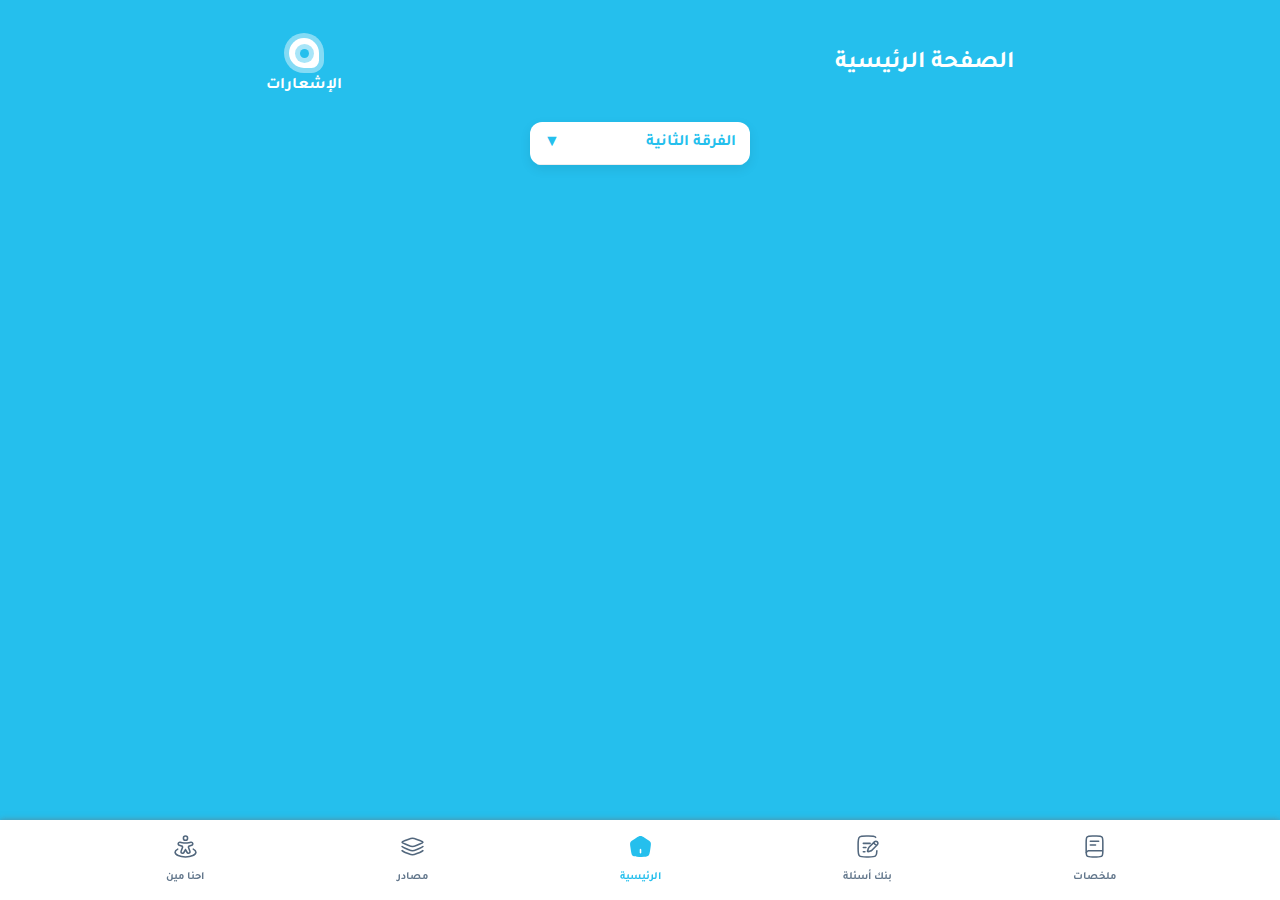
<file: le2.html>
<!DOCTYPE html>
<html lang="ar">

<head>
  <meta charset="UTF-8">
  <meta name="viewport" content="width=device-width, initial-scale=1.0">
  <title>FCI Level 2</title>
  <meta name="theme-color" content="rgb(37, 191, 237)" />
  <link rel="icon" type="img" href="imgs/icon1.svg">
  <link rel="preconnect" href="https://fonts.googleapis.com" />
  <link rel="preconnect" href="https://fonts.gstatic.com" crossorigin />
  <link href="https://fonts.googleapis.com/css2?family=Tajawal:wght@400;700&display=swap" rel="stylesheet" />
  <style>
    /* ===== Scrollbar CSS ===== */
    /* Firefox */
    * {
      scrollbar-width: none;
      scrollbar-color: #25bfed #ffffff;
    }

    /* Chrome, Edge, and Safari */
    *::-webkit-scrollbar {
      width: 16px;
    }

    *::-webkit-scrollbar-track {
      background: #ffffff;
    }

    *::-webkit-scrollbar-thumb {
      background-color: #25bfed;
      border-radius: 10px;
      border: 3px none #ffffff;
    }

    .card {
      position: absolute;
      top: 20px;
      /* المسافة من فوق */
      left: 50%;
      transform: translateX(-50%);
      width: 220px;
      background: #fff;
      border-radius: 12px;
      box-shadow: 0 4px 12px rgba(0, 0, 0, 0.08);
      overflow: hidden;
      z-index: 10;
    }


    .card-header {
      display: flex;
      justify-content: space-between;
      align-items: center;
      padding: 10px 14px;
      cursor: pointer;
    }

    .arrow {
      transition: transform .25s ease;
    }

    .card.open .arrow {
      transform: rotate(180deg);
    }

    .options {

      max-height: 0;
      /* float: center; */
      overflow: hidden;
      transition: max-height .30s cubic-bezier(.2, .9, .2, 1), padding .25s;
      border-top: 1px solid #eee;
      padding: 0;
    }

    .card.open .options {
      padding: 8px 0;
    }

    .option {
      padding: 10px 14px;
      cursor: pointer;
      background: #fff;
      transition: background .15s;
      text-align: center;
    }

    .option:hover {
      background: #f1f5ff;
    }

    .separator {
      height: 1px;
      width: 60%;
      background: #e0e0e0;
      margin: 8px auto;
      border-radius: 2px;
    }

    #selectedTerm {
      color: rgb(37, 191, 237);
      font-weight: 700;
      margin-right: 6px;
    }

    .content {
      width: min(900px, 92%);
      margin: 0 auto;
      /* تم التعديل: إزالة الهامش الرأسي من العنصر المخفي */
      /* background: #fff; */
      border-radius: 12px;
      padding: 14px;
      /* box-shadow: 0 6px 18px rgba(0, 0, 0, 0.06); */
      opacity: 0;
      transform: translateY(6px);
      max-height: 0;
      overflow: hidden;
      transition: opacity .2s ease, transform .2s ease, max-height .0s ease;
    }

    .content.active {
      opacity: 1;
      transform: none;
      max-height: 1200px;
      margin: 100px auto;
      /* تم الإضافة: تطبيق الهامش فقط عند تفعيل المحتوى */
    }

    @media (max-width:420px) {
      .card {
        width: 200px;
      }

      .content {
        padding: 12px;
      }
    }

    .Cardd {
      background: #ffffff;
      border-radius: 15px;
      box-shadow: 0 2px 10px rgba(0, 0, 0, 0.1);
      margin-bottom: 15px;
      overflow: hidden;
    }

    .Cardd-headerOfCard {
      display: flex;
      justify-content: space-between;
      align-items: center;
      padding: 15px 20px;
      cursor: pointer;
    }

    .Cardd-headerOfCard h3 {
      font-family: system-ui, -apple-system, BlinkMacSystemFont, 'Segoe UI', Roboto, Oxygen, Ubuntu, Cantarell, 'Open Sans', 'Helvetica Neue', sans-serif;
      font-weight: 700;
      margin: 0;
      font-size: 18px;
      color: #1C2E4a;
    }

    .arrow {
      transition: transform .3s ease;
      font-size: 18px;
      color: #1C2E4a;
    }

    .Cardd-content {
      max-height: 0;
      overflow: hidden;
      transition: max-height .4s ease;
      padding: 0 20px;
      color: #444;
      font-size: 14px;
    }

    .Cardd.open .arrow {
      transform: rotate(180deg);

    }

    /* === شكل العنصر الداخلي === */
    .Cardd-content .item {
      display: flex;
      align-items: center;
      margin: 10px 0;
    }

    .circle {
      width: 10px;
      height: 10px;
      border-radius: 50%;
      margin-top: 0px;
      margin-left: 10px;
      /* background: #2b8cff; */
      /* box-shadow: 0px 0px 0px 4px hsla(213, 100%, 58%, 0.3); */
      flex-shrink: 0;
    }

    .blueSelect {
      background: rgb(37, 191, 237);
      box-shadow: 0px 0px 0px 4px rgba(37, 190, 237, 0.4);
      animation: mansblue infinite 3s;
    }

    .blueSelect2 {
      /* clip-path: circle(10px); */
      width: 20px;
      height: 20px;
      /* padding: 5px; */
      background: rgb(37, 191, 237);
      box-shadow: 0px 0px 0px 6px rgba(37, 190, 237, 0.4);
      animation: masblue infinite 3s;
    }

    .blue {
      background: rgb(37, 191, 237);
      box-shadow: 0px 0px 0px 3px rgba(37, 190, 237, 0.4);
      /* animation: mansblue infinite 3s; */
    }

    .red {
      background: #ff4d4f;
      box-shadow: 0px 0px 0px 3px hsl(359, 100%, 65%, 0.4);
      /* animation: mansRed infinite 3s; */
    }

    .orange {
      background: #ffa940;
      box-shadow: 0px 0px 0px 3px hsla(33, 100%, 63%, 0.4);
    }

    .item h4 {
      font-weight: 700;
      font-size: 15px;
      margin: 0;
      margin-bottom: 5px;
    }

    .blueH4 {
      color: rgb(37, 191, 237);
      margin: auto;
    }

    .redH4 {
      color: hsl(359, 100%, 65%);
    }

    .orangeH4 {
      color: hsl(33, 100%, 63%);
    }

    @keyframes mansblue {
      0% {
        box-shadow: 0px 0px 0px 4px rgba(37, 190, 237, 0.4);
      }

      50% {
        box-shadow: 0px 0px 0px 6px rgba(37, 190, 237, 0.4);
      }

      100% {
        box-shadow: 0px 0px 0px 4px rgba(37, 190, 237, 0.4);
      }
    }

    @keyframes mansBlue {
      0% {
        box-shadow: 0px 0px 0px 4px hsl(359, 100%, 65%, 0.4);
      }

      50% {
        box-shadow: 0px 0px 0px 6px hsl(359, 100%, 65%, 0.4);
      }

      100% {
        box-shadow: 0px 0px 0px 4px hsl(359, 100%, 65%, 0.4);
      }
    }

    .vidLink {
      font-size: 11px;
      padding: 0px 10px;
      margin-right: 4px;
      background: #ff4d4f;
      color: rgb(255, 255, 255);
      text-decoration: none;
      border: #ff4d4f solid 2px;
      border-radius: 5px;
      box-shadow: 0px 0px 0px 4px hsl(359, 100%, 65%, 0.4);
      transition: all .3s ease;
    }

    .webLink {
      font-size: 11px;
      padding: 0px 10px;
      margin-right: 4px;
      background: rgb(37, 191, 237);
      color: rgb(255, 255, 255);
      text-decoration: none;
      border: rgb(37, 191, 237) solid 2px;
      border-radius: 5px;
      box-shadow: 0px 0px 0px 4px rgba(37, 190, 237, 0.4);
      transition: all .3s ease;
    }

    .bookLink {
      font-size: 11px;
      padding: 0px 10px;
      margin-right: 4px;
      background: #ffa940;
      color: rgb(255, 255, 255);
      text-decoration: none;
      border: #ffa940 solid 2px;
      border-radius: 5px;
      box-shadow: 0px 0px 0px 4px hsla(33, 100%, 63%, 0.4);
      transition: all .3s ease;
    }

    .webLink:hover,
    .vidLink:hover,
    .bookLink:hover {
      background: none;
    }

    .webLink:hover {
      color: rgb(37, 191, 237);
    }

    .bookLink:hover {
      color: #ffa940;
    }

    .vidLink:hover {
      color: #ff4d4f;
    }

    #term2 {
      margin-top: 75px !important;
    }
  </style>
  <style>
    body {
      background: #ffffff;
      margin: 0;
      padding: 0;
      font-family: 'Tajawal', sans-serif;
      direction: rtl;
    }

    button {
      width: 50px;
      background: none;
      border: none;
    }

    .container {
      backdrop-filter: blur(5px);
      font-family: 'Tajawal', sans-serif;
      width: 100%;
      /* max-width: 800px; */
      height: 70px;
      background: hsl(0, 0%, 100%);
      box-shadow: 0px 0px 6px 0px #727272aa;
      /* border-radius: 30px; */
      /* border: #ffffff solid 1px; */
      display: flex;
      justify-content: space-evenly;
      align-content: center;
      gap: 10px;
      transition: all .3s ease;
      z-index: 10;
      padding: 5px;
    }

    .sim1 {

      /* margin: 0px 20px; */
      border-radius: 10px;
      display: inline;
      width: 70px;
      margin: 5px 0px;
      padding: 2px;
      height: fit-content;
      /* backdrop-filter: blur(7px); */
      /* border: solid 2px red; */
      /* margin-top: 10px; */
      /* margin-right: 10px; */
      text-align: center;
      align-content: center;
    }


    /* .activeSim {
      background-color: #52677d15;
      border-radius: 20px;
      border: #0f596a35 solid 2px;
      scale: 1.15;
    } */

    .activeSim p {
      color: rgb(37, 191, 237) !important;
    }

    .sim1 img {
      margin-top: 2px;
      width: 25px;
      /* height: 30px; */
      /* scale: 1.3; */
      border-radius: 10px;
      transition: all .5s ease;
    }

    .center {
      width: 100%;
      /* background-color: aqua; */
      position: fixed;
      bottom: 0px;
      display: flex;
      justify-content: center;
      /* align-items: center; */
      z-index: 1000;
    }

    .sim1 p {
      color: #63778c;
      font-weight: 700;
      font-size: 11px;
      transition: all .5s ease;
      /* margin-bottom: 2px; */
      line-height: 0px;
    }



    .sim1:hover img {
      scale: 1.05;
      /* transform: rotate(-7deg); */
    }

    .sim1:hover p {
      color: #1C2E4a;
    }


    /* الصفحات */
    .page {
      /* backdrop-filter: blur(7px); */
      position: fixed;
      bottom: -10px;
      left: 0;
      width: 100%;
      height: 100dvh;
      background: rgba(251, 254, 255, 1);
      border-radius: 50px 50px 0 0;
      box-shadow: 0 -2px 20px rgba(0, 0, 0, 0.2);
      transform: translateY(100%);
      transition: transform 0.3s ease;
      display: flex;
      flex-direction: column;
      overflow: auto;
      z-index: 500;
    }

    .page.active {
      transform: translateY(10px);
      text-align: center;
    }

    .page-header {
      /* backdrop-filter: blur(5px); */
      /* background: rgba(255, 0, 0, 0.077); */
      /* border-radius: 50px; */
      display: none;
      height: fit-content;
      /* position: relative; */
      /* border: #1C2E4a 2px solid; */
      padding: 0px 10px 0px 1px;
      text-align: center;
      display: grid;
      grid-template-columns: 1fr;
      border-bottom: .2px solid rgb(37, 191, 237);
      box-shadow: rgba(37, 190, 237, 0.497) 0px 0px 2px 0px;
      cursor: grab;
      line-height: 0;
      font-size: 1.53rem;
    }

    .dropArea {

      /* backdrop-filter: blur(5px); */
      background: none;
      display: flex;
      color: rgb(37, 191, 237);
      /* display: none; */
      justify-content: space-between;
      padding-right: 30px;
      padding-left: 20px;
    }

    .page-content {
      position: relative;
      flex: 1;
      padding: 0px 20px 50px 20px;
      overflow-y: auto;
      font-size: 18px;
    }

    .drag-area {
      width: 70px;
      height: 2px;
      background: #ccc;
      border-radius: 3px;
      margin: 8px auto;
    }

    .drag-area2 {
      display: none;
      width: 60%;
      height: 1px;
      background: #ccc;
      border-radius: 3px;
      margin: 8px auto;
    }

    .span {
      /* border: #da8585 solid 2px; */
      /* overflow: hidden; */
      cursor: pointer;
      ;
    }

    .homeConten1 {
      /* position: fixed; */
      /* bottom: -10px; */
      /* left: 0; */
      width: 95%;
      height: 100dvh;
      border-radius: 50px;
      background: rgba(11, 183, 235, 0.893);
      /* border-radius: 50px 50px 0 0; */
      box-shadow: 0 -2px 20px rgba(0, 0, 0, 0.2);
      /* transform: translateY(100%); */
      transition: all 0.4s ease;
      display: flex;
      flex-direction: column;
      overflow: auto;
      z-index: 500;
      margin: 4px auto 0px;
    }

    .homeContent {
      /* position: fixed; */
      /* bottom: -10px; */
      /* left: 0; */
      width: 100%;
      height: 100dvh;
      /* border-radius: 20px; */
      background: rgba(11, 183, 235, 0.893);
      /* border-radius: 50px 50px 0 0; */
      box-shadow: 0 -2px 20px rgba(0, 0, 0, 0.2);
      /* transform: translateY(100%); */
      transition: all 0.3s ease;
      display: flex;
      flex-direction: column;
      overflow: auto;
      z-index: 500;
      margin: 0px auto 0px;
    }
  </style>
  <style>
    .fereqa-card-container{
      position: relative;
      display: flex;
      justify-content: center;
      align-items: center;
      width: 100%;
      height: 50px;
    }

    .fereqa-card {
      position: absolute;
      top: 0%;
      width: 220px;
      background: #fff;
      border-radius: 12px;
      box-shadow: 0 4px 12px rgba(0, 0, 0, 0.08);
      overflow: hidden;
      z-index: 100;
    }

    .fereqa-card-header {
      display: flex;
      justify-content: space-between;
      align-items: center;
      padding: 10px 14px;
      cursor: pointer;
    }

    .fereqa-arrow {
      transition: transform .25s ease;
      color: rgb(37, 191, 237);
    }

    .fereqa-card.open .fereqa-arrow {
      transform: rotate(180deg);
    }

    .fereqa-options {
      max-height: 0;
      overflow: hidden;
      transition: max-height .3s cubic-bezier(.2, .9, .2, 1), padding .25s;
      border-top: 1px solid #eee;
      padding: 0;
    }

    .fereqa-card.open .fereqa-options {
      padding: 8px 0;
    }

    .fereqa-option {
      display: block;
      padding: 10px 14px;
      text-align: center;
      text-decoration: none;
      color: #1C2E4a;
      font-weight: 600;
      transition: background .15s, color .15s;
    }

    .fereqa-option:hover {
      background: #f1f5ff;
      color: rgb(37, 191, 237);
    }

    #selectedFereqa {
      color: rgb(37, 191, 237);
      font-weight: 700;
    }

    .tarteep {
      margin: 20px;
      display: flex;
      justify-content: space-around;
      align-content: center;
      text-align: center;
    }

    .notification {
      /* background-color: red; */
      width: 30px;
      margin-top: 20px;
      /* height: 30px; */
    }
  </style>
  <style>
    /* overlay للكارد */
    .overlay {
      display: none;
      /* مخفي في البداية */
      position: fixed;
      top: 0;
      left: 0;
      width: 100%;
      height: 100%;
      /* background: rgba(0,0,0,0.3); */
      justify-content: center;
      align-items: flex-start;
      /* يبدأ من فوق */
      padding-top: 50px;
      /* مسافة من الأعلى */
      z-index: 1000;
      overflow: hidden;
    }

    /* تصميم الكارد */
    .notCard {
      backdrop-filter: blur(15px);
      background: #ffffffae;
      padding: 10px 30px;
      border-radius: 10px;
      box-shadow: 0 5px 15px rgba(25, 25, 25, 0.3);
      position: relative;
      width: 300px;
      max-height: 500px;
      overflow: auto;
      text-align: center;
      border: rgba(37, 190, 237, 0.4) 5px solid;
      transform: translateY(-100px);
      opacity: 0;
      transition: all 0.3s ease;
      color: rgb(37, 191, 237);
    }

    /* حالة الكارد بعد الظهور */
    .overlay.show .notCard {
      transform: translateY(0);
      opacity: 1;
    }

    /* زر الإغلاق */
    .clossse-btn {
      position: absolute;
      top: 15px;
      right: 15px;
      font-size: 18px;
      font-weight: bold;
      cursor: pointer;
      color: #fff;
      border: none;
      background-color: rgb(37, 191, 237);
      width: 10px;
      height: 10px;
      border-radius: 50% 50% 25% 50%;
      box-shadow: 0px 0px 0px 4px rgba(37, 190, 237, 0.4);
    }

    /* زر فتح الكارد */
    .opennn-btn {
      position: relative;
      /* top: 20px; */
      /* right: 15px; */
      margin: 18px auto;
      font-size: 18px;
      font-weight: bold;
      cursor: pointer;
      color: #fff;
      border: none;
      background-color: rgb(255, 255, 255);
      width: 30px;
      height: 30px;
      border-radius: 50% 50% 25% 50%;
      box-shadow: 0px 0px 0px 5px rgba(255, 255, 255, 0.441);
      display: flex;
      justify-content: center;
      align-content: center;
      align-items: center;
    }

    .not {
      /* position: absolute; */
      /* top: -20px; */
      /* left: -10px; */
      /* margin: 18px auto; */
      font-size: 18px;
      font-weight: bold;
      cursor: pointer;
      /* color: #05a012; */
      border: none;
      background-color: rgb(37, 191, 237);
      width: 9px;
      height: 9px;
      border-radius: 50%;
      box-shadow: 0px 0px 0px 5px rgba(37, 190, 237, 0.4);
    }

    .notF {
      color: white;
      font-weight: 700;
      line-height: 0;
      cursor: pointer;
    }

    .tarteep h2 {
      margin-top: 30px;
      color: rgb(255, 255, 255);
    }
  </style>
  <style>
    .cardQue {
      position: absolute;
      top: 20px;
      left: 50%;
      transform: translateX(-50%);
      width: 220px;
      background: #fff;
      border-radius: 12px;
      box-shadow: 0 4px 12px rgba(0, 0, 0, 0.08);
      overflow: hidden;
      z-index: 10;
    }

    .cardHeaderQue {
      display: flex;
      justify-content: space-between;
      align-items: center;
      padding: 10px 14px;
      cursor: pointer;
    }

    .arrowQue {
      transition: transform .25s ease;
      color: #1C2E4a;
    }

    .cardQue.open .arrowQue {
      transform: rotate(180deg);
    }

    .optionsQue {
      max-height: 0;
      overflow: hidden;
      transition: max-height .30s cubic-bezier(.2, .9, .2, 1), padding .25s;
      border-top: 1px solid #eee;
      padding: 0;
    }

    .cardQue.open .optionsQue {
      padding: 8px 0;
    }

    .optionQue {
      padding: 10px 14px;
      cursor: pointer;
      background: #fff;
      transition: background .15s;
      text-align: center;
    }

    .optionQue:hover {
      background: #f1f5ff;
    }

    .separatorQue {
      height: 1px;
      width: 60%;
      background: #e0e0e0;
      margin: 8px auto;
      border-radius: 2px;
    }

    #selectedTermQue {
      color: rgb(37, 191, 237);
      font-weight: 700;
      margin-right: 6px;
    }

    .contentQue {
      width: min(900px, 92%);
      margin: 0 auto;
      border-radius: 12px;
      padding: 14px;
      opacity: 0;
      transform: translateY(6px);
      max-height: 0;
      overflow: hidden;
      transition: opacity .2s ease, transform .2s ease, max-height .0s ease;
    }

    .contentQue.activeQue {
      opacity: 1;
      transform: none;
      max-height: 1200px;
      margin: 100px auto;
    }

    .CarddQue {
      background: #fff;
      border-radius: 15px;
      box-shadow: 0 2px 10px rgba(0, 0, 0, 0.1);
      margin-bottom: 15px;
      overflow: hidden;
    }

    .CarddHeaderQue {
      display: flex;
      justify-content: space-between;
      align-items: center;
      padding: 15px 20px;
      cursor: pointer;
    }

    .CarddHeaderQue h3 {
      font-family: system-ui, -apple-system, BlinkMacSystemFont, 'Segoe UI', Roboto, Oxygen, Ubuntu, Cantarell, 'Open Sans', 'Helvetica Neue', sans-serif;
      font-weight: 700;
      margin: 0;
      font-size: 18px;
      color: #1C2E4a;
    }

    .CarddContentQue {
      max-height: 0;
      overflow: hidden;
      transition: max-height .4s ease;
      padding: 0 20px;
      color: #444;
      font-size: 14px;
    }

    .CarddQue.openQue .arrowQue {
      transform: rotate(180deg);
    }

    .CarddContentQue .itemQue {
      display: flex;
      align-items: center;
      margin: 10px 0;
    }

    .circleQue {
      width: 10px;
      height: 10px;
      border-radius: 50%;
      margin-left: 10px;
      flex-shrink: 0;
    }

    .blueQue {
      background: rgb(37, 191, 237);
      box-shadow: 0px 0px 0px 3px rgba(37, 190, 237, 0.4);
    }

    .redQue {
      background: #ff4d4f;
      box-shadow: 0px 0px 0px 3px hsl(359, 100%, 65%, 0.4);
    }

    .orangeQue {
      background: #ffa940;
      box-shadow: 0px 0px 0px 3px hsla(33, 100%, 63%, 0.4);
    }

    .blueH4Que {
      color: rgb(37, 191, 237);
    }

    .redH4Que {
      color: hsl(359, 100%, 65%);
    }

    .orangeH4Que {
      color: hsl(33, 100%, 63%);
    }

    .greenH4 {
      color: #09ae32;
    }

    .green {
      background: #09ae32;
      box-shadow: 0px 0px 0px 3px hsla(135, 90%, 36%, 0.4);
    }

    .whatsLink {
      font-size: 11px;
      margin-right: 4px;
      background: rgba(235, 242, 232, 0);
      color: #09ae32;
      text-decoration: none;
      border: #09ae32 dashed 1.4px;
      border-radius: 50% 50% 25% 50%;
      transition: all .3s ease;
    }

    #term2Que {
      margin-top: 75px !important;
    }

    .notCard .webLink {
      font-size: 20px;
    }
  </style>
</head>

<body>
  <div class="homeContent">
    <div class="tarteep">
      <div>
        <h2>الصفحة الرئيسية</h2>
      </div>
      <div>
        <!-- زر فتح الكارد -->
        <div class="notF" id="opennnBtn">
          <div class="opennn-btn">
            <div class="not" id=""></div>
          </div>
          <p>الإشعارات</p>
        </div>
        <!-- الكارد -->
        <div class="overlay" id="messageCard">
          <div class="notCard" id="notificContent">
            <div class="clossse-btn " id="clossseBtn"></div>
            <h2 class="webLink" dir="ltr"> [ 2/10/2025 ] تحديث</h2>
            <h4>نسخة تجريبية من الموقع يا باشا 6</h4>
            <h2 class="webLink">[ تحديث ]</h2>
            <h4>نسخة تجريبية من الموقع يا باشا 5</h4>
            <h2 class="webLink">[ تحديث ]</h2>
            <h4>نسخة تجريبية من الموقع يا باشا 4</h4>
            <h2 class="webLink">[ تحديث ]</h2>
            <h4>نسخة تجريبية من الموقع يا باشا 3</h4>
            <h2 class="webLink">[ تحديث ]</h2>
            <h4>نسخة تجريبية من الموقع يا باشا 2</h4>
            <h2 class="webLink">[ تحديث ]</h2>
            <h4>نسخة تجريبية من الموقع يا باشا 1</h4>
          </div>
        </div>
      </div>
    </div>
    <div class="fereqa-card-container">
      <div class="fereqa-card" id="fereqaCard">
        <div class="fereqa-card-header" id="cardHeaderrr">
          <span id="selectedFereqa">الفرقة الثانية</span>
          <span class="fereqa-arrow">▼</span>
        </div>
        <div class="fereqa-options" id="feqeraOption">
          <a href="le1.html" class="fereqa-option">الفرقة الأولى</a>
          <a href="" class="fereqa-option">الفرقة الثانية</a>
          <a href="le3.html" class="fereqa-option">الفرقة الثالثة</a>
          <a href="le4.html" class="fereqa-option">الفرقة الرابعة</a>
        </div>
      </div>
    </div>
  </div>
  <div class="center">
    <div class="container">
      <div class="sim1">
        <div class="span" onclick="openPage('page1')">
          <img src="imgs/book-be.svg" alt="">
          <p>ملخصات</p>
        </div>
      </div>
      <div class="sim1">
        <div class="span" onclick="openPage('page2')">
          <img src="imgs/que-be.svg" alt="">
          <p>بنك أسئلة</p>
        </div>
      </div>
      <div class="sim1">
        <div class="span" onclick="closeAllPages()">
          <img src="imgs/home-af.svg" alt="">
          <p>الرئيسية</p>
        </div>
      </div>
      <div class="sim1">
        <div class="span" onclick="openPage('page3')">
          <img src="imgs/res-be.svg" alt="">
          <p>مصادر</p>
        </div>
      </div>
      <div class="sim1">
        <div class="span" onclick="openPage('page4')">
          <img src="imgs/about-be.svg" alt="">
          <p>احنا مين</p>
        </div>
      </div>
    </div>
  </div>

  <!-- الصفحات -->
  <div class="page" id="page1">
    <div class="page-header">
      <div class="drag-area"></div>
      <div class="dropArea">
        <!-- <div><span class="arrow circle "></span></div> -->
        <h2><b>الملخصات</b></h2>
        <button class="close-btn" onclick="closeAllPages()">
          <div class="arrow circle blueSelect2"></div>
        </button>
      </div>
      <div class="drag-area2"></div>
    </div>
    <div class="page-content">
      <div class="card" id="termCard">
        <div class="card-header" id="cardHeader">
          <span id="selectedTerm" class="noChoice">اختر الترم</span>
          <span class="arrow circle blueSelect"></span>
        </div>

        <div class="options" id="optionsBox">
          <div class="option" data-term="1">الترم الأول</div>
          <div class="separator"></div>
          <div class="option" data-term="2">الترم الثاني</div>
        </div>
      </div>

      <div id="term1" class="content">
        <div class="Cardd">
          <div class="Cardd-headerOfCard" onclick="toggleCard(this)">
            <h3 class="blueH4">Introduction to Computers</h3>
            <span class="arrow">▼</span>
          </div>
          <div class="Cardd-content">
            <div class="item">
              <div class="circle red"></div>
              <h4 class="redH4"><b>فيديــــــــــــــــــو يوتيوب من </b><a class="vidLink"
                  href="https://youtu.be/07AC2Syf4Yg" target="_blank">هنا</a></h4>
            </div>
            <div class="item">
              <div class="circle blue"></div>
              <h4 class="blueH4"><b>مرجــــــــــــــــــــــــــــع للغة من </b><a class="webLink"
                  href="https://www.w3schools.com/cpp/default.asp" target="_blank">هنا</a></h4>
            </div>
            <div class="item">
              <div class="circle blue"></div>
              <h4 class="blueH4"><b>Online Compiler مــــــن </b><a class="webLink"
                  href="https://www.programiz.com/cpp-programming/online-compiler/" target="_blank">هنا</a></h4>
            </div>
          </div>
        </div>
        <div class="Cardd">
          <div class="Cardd-headerOfCard" onclick="toggleCard(this)">
            <h3 class="blueH4">Introduction To Computers</h3>
            <span class="arrow">▼</span>
          </div>
          <div class="Cardd-content">
            <div class="item">
              <div class="circle blue"></div>
              <h4 class="orangeH4">ملخص </h4>
            </div>
            <div class="item">
              <div class="circle blue"></div>
              <h4 class="blueH4">ملخص </h4>
            </div>
            <div class="item">
              <div class="circle blue"></div>
              <h4 class="blueH4">ملخص </h4>
            </div>
          </div>
        </div>
        <div class="Cardd">
          <div class="Cardd-headerOfCard" onclick="toggleCard(this)">
            <h3 class="blueH4">Probability and Statistic</h3>
            <span class="arrow">▼</span>
          </div>
          <div class="Cardd-content">
            <div class="item">
              <div class="circle blue"></div>
              <h4 class="blueH4">ملخص </h4>
            </div>
            <div class="item">
              <div class="circle blue"></div>
              <h4 class="blueH4">ملخص </h4>
            </div>
            <div class="item">
              <div class="circle blue"></div>
              <h4 class="blueH4">ملخص </h4>
            </div>
          </div>
        </div>
        <div class="Cardd">
          <div class="Cardd-headerOfCard" onclick="toggleCard(this)">
            <h3 class="blueH4">English</h3>
            <span class="arrow">▼</span>
          </div>
          <div class="Cardd-content">
            <div class="item">
              <div class="circle blue"></div>
              <h4 class="blueH4">ملخص </h4>
            </div>
            <div class="item">
              <div class="circle blue"></div>
              <h4 class="blueH4">ملخص </h4>
            </div>
            <div class="item">
              <div class="circle blue"></div>
              <h4 class="blueH4">ملخص </h4>
            </div>
          </div>
        </div>
        <div class="Cardd">
          <div class="Cardd-headerOfCard" onclick="toggleCard(this)">
            <h3 class="blueH4">Introduction To Compures</h3>
            <span class="arrow">▼</span>
          </div>
          <div class="Cardd-content">
            <div class="item">
              <div class="circle blue"></div>
              <h4 class="blueH4">ملخص </h4>
            </div>
            <div class="item">
              <div class="circle blue"></div>
              <h4 class="blueH4">ملخص </h4>
            </div>
            <div class="item">
              <div class="circle blue"></div>
              <h4 class="blueH4">ملخص </h4>
            </div>
          </div>
        </div>
        <div class="Cardd">
          <div class="Cardd-headerOfCard" onclick="toggleCard(this)">
            <h3 class="blueH4">Introduction To Compures</h3>
            <span class="arrow">▼</span>
          </div>
          <div class="Cardd-content">
            <div class="item">
              <div class="circle blue"></div>
              <h4 class="blueH4">ملخص </h4>
            </div>
            <div class="item">
              <div class="circle blue"></div>
              <h4 class="blueH4">ملخص </h4>
            </div>
            <div class="item">
              <div class="circle blue"></div>
              <h4 class="blueH4">ملخص </h4>
            </div>
          </div>
        </div>
        <div class="Cardd">
          <div class="Cardd-headerOfCard" onclick="toggleCard(this)">
            <h3 class="blueH4">Introduction To Compures</h3>
            <span class="arrow">▼</span>
          </div>
          <div class="Cardd-content">
            <div class="item">
              <div class="circle blue"></div>
              <h4 class="blueH4">ملخص </h4>
            </div>
            <div class="item">
              <div class="circle blue"></div>
              <h4 class="blueH4">ملخص </h4>
            </div>
            <div class="item">
              <div class="circle blue"></div>
              <h4 class="blueH4">ملخص </h4>
            </div>
          </div>
        </div>
        <div class="Cardd">
          <div class="Cardd-headerOfCard" onclick="toggleCard(this)">
            <h3 class="blueH4">Introduction To Compures</h3>
            <span class="arrow">▼</span>
          </div>
          <div class="Cardd-content">
            <div class="item">
              <div class="circle blue"></div>
              <h4 class="blueH4">ملخص </h4>
            </div>
            <div class="item">
              <div class="circle blue"></div>
              <h4 class="blueH4">ملخص </h4>
            </div>
            <div class="item">
              <div class="circle blue"></div>
              <h4 class="blueH4">ملخص </h4>
            </div>
          </div>
        </div>
        <div class="Cardd" style="width: 200px; margin: 40px auto; padding: 5px 30px; background: #ffffff1d;">
          <div class="item">
            <!-- <div class="circle"></div> -->
            <h4 class="greenH4"><b>إضافة ملخص </b><a class="whatsLink" href="https://wa.me/+201029456680"
                target="_blank" style="padding: 3px 10px;">+</a></h4>
          </div>
        </div>
      </div>
      <div id="term2" class="content">
        <div class="Cardd">
          <div class="Cardd-headerOfCard" onclick="toggleCard(this)">
            <h3 class="blueH4">Structure Programming</h3>
            <span class="arrow">▼</span>
          </div>
          <div class="Cardd-content">
            <div class="item">
              <div class="circle red"></div>
              <h4 class="redH4"><b>فيديــــــــــــــــــو يوتيوب من </b><a class="vidLink"
                  href="https://youtu.be/07AC2Syf4Yg" target="_blank">هنا</a></h4>
            </div>
            <div class="item">
              <div class="circle blue"></div>
              <h4 class="blueH4"><b>مرجــــــــــــــــــــــــــــع للغة من </b><a class="webLink"
                  href="https://www.w3schools.com/cpp/default.asp" target="_blank">هنا</a></h4>
            </div>
            <div class="item">
              <div class="circle blue"></div>
              <h4 class="blueH4"><b>Online Compiler مــــــن </b><a class="webLink"
                  href="https://www.programiz.com/cpp-programming/online-compiler/" target="_blank">هنا</a></h4>
            </div>
          </div>
        </div>
        <div class="Cardd">
          <div class="Cardd-headerOfCard" onclick="toggleCard(this)">
            <h3 class="blueH4">Introduction To Computers</h3>
            <span class="arrow">▼</span>
          </div>
          <div class="Cardd-content">
            <div class="item">
              <div class="circle orange"></div>
              <h4 class="orangeH4"><b>ملخص من </b><a class="bookLink" href="">هنا</a></h4>
            </div>
            <div class="item">
              <div class="circle blue"></div>
              <h4 class="blueH4">ملخص </h4>
            </div>
            <div class="item">
              <div class="circle blue"></div>
              <h4 class="blueH4">ملخص </h4>
            </div>
          </div>
        </div>
        <div class="Cardd">
          <div class="Cardd-headerOfCard" onclick="toggleCard(this)">
            <h3 class="blueH4">Probability and Statistic</h3>
            <span class="arrow">▼</span>
          </div>
          <div class="Cardd-content">
            <div class="item">
              <div class="circle blue"></div>
              <h4 class="blueH4">ملخص </h4>
            </div>
            <div class="item">
              <div class="circle blue"></div>
              <h4 class="blueH4">ملخص </h4>
            </div>
            <div class="item">
              <div class="circle blue"></div>
              <h4 class="blueH4">ملخص </h4>
            </div>
          </div>
        </div>
        <div class="Cardd">
          <div class="Cardd-headerOfCard" onclick="toggleCard(this)">
            <h3 class="blueH4">English</h3>
            <span class="arrow">▼</span>
          </div>
          <div class="Cardd-content">
            <div class="item">
              <div class="circle blue"></div>
              <h4 class="blueH4">ملخص </h4>
            </div>
            <div class="item">
              <div class="circle blue"></div>
              <h4 class="blueH4">ملخص </h4>
            </div>
            <div class="item">
              <div class="circle blue"></div>
              <h4 class="blueH4">ملخص </h4>
            </div>
          </div>
        </div>
        <div class="Cardd">
          <div class="Cardd-headerOfCard" onclick="toggleCard(this)">
            <h3 class="blueH4">Introduction To Compures</h3>
            <span class="arrow">▼</span>
          </div>
          <div class="Cardd-content">
            <div class="item">
              <div class="circle blue"></div>
              <h4 class="blueH4">ملخص </h4>
            </div>
            <div class="item">
              <div class="circle blue"></div>
              <h4 class="blueH4">ملخص </h4>
            </div>
            <div class="item">
              <div class="circle blue"></div>
              <h4 class="blueH4">ملخص </h4>
            </div>
          </div>
        </div>
        <div class="Cardd">
          <div class="Cardd-headerOfCard" onclick="toggleCard(this)">
            <h3 class="blueH4">Introduction To Compures</h3>
            <span class="arrow">▼</span>
          </div>
          <div class="Cardd-content">
            <div class="item">
              <div class="circle blue"></div>
              <h4 class="blueH4">ملخص </h4>
            </div>
            <div class="item">
              <div class="circle blue"></div>
              <h4 class="blueH4">ملخص </h4>
            </div>
            <div class="item">
              <div class="circle blue"></div>
              <h4 class="blueH4">ملخص </h4>
            </div>
          </div>
        </div>
        <div class="Cardd">
          <div class="Cardd-headerOfCard" onclick="toggleCard(this)">
            <h3 class="blueH4">Introduction To Compures</h3>
            <span class="arrow">▼</span>
          </div>
          <div class="Cardd-content">
            <div class="item">
              <div class="circle blue"></div>
              <h4 class="blueH4">ملخص </h4>
            </div>
            <div class="item">
              <div class="circle blue"></div>
              <h4 class="blueH4">ملخص </h4>
            </div>
            <div class="item">
              <div class="circle blue"></div>
              <h4 class="blueH4">ملخص </h4>
            </div>
          </div>
        </div>
        <div class="Cardd">
          <div class="Cardd-headerOfCard" onclick="toggleCard(this)">
            <h3 class="blueH4">Introduction To Compures</h3>
            <span class="arrow">▼</span>
          </div>
          <div class="Cardd-content">
            <div class="item">
              <div class="circle blue"></div>
              <h4 class="blueH4">ملخص </h4>
            </div>
            <div class="item">
              <div class="circle blue"></div>
              <h4 class="blueH4">ملخص </h4>
            </div>
            <div class="item">
              <div class="circle blue"></div>
              <h4 class="blueH4">ملخص </h4>
            </div>
          </div>
        </div>
        <div class="Cardd" style="width: 200px; margin: 40px auto; padding: 5px 30px; background: #ffffff1d;">
          <div class="item">
            <!-- <div class="circle"></div> -->
            <h4 class="greenH4"><b>إضافة ملخص </b><a class="whatsLink" href="https://wa.me/+201029456680"
                target="_blank" style="padding: 3px 10px;">+</a></h4>
          </div>
        </div>
      </div>

    </div>
  </div>

  <div class="page" id="page2">
    <div class="page-header">
      <div class="drag-area"></div>
      <div class="dropArea">

        <h2> بنك الأسئلة</h2>
        <button class="close-btn" onclick="closeAllPages()">
          <div class="arrow circle blueSelect2"></div>
        </button>
      </div>
      <div class="drag-area2"></div>
    </div>
    <div class="page-content">
      <div class="cardQue" id="termCardQue">
        <div class="cardHeaderQue" id="cardHeaderQue">
          <span id="selectedTermQue">اختر الترم</span>
          <span class="arrow circle blueSelect"></span>
        </div>
        <div class="optionsQue" id="optionsBoxQue">
          <div class="optionQue" data-term="1">الترم الأول</div>
          <div class="separatorQue"></div>
          <div class="optionQue" data-term="2">الترم الثاني</div>
        </div>
      </div>

      <div id="term1Que" class="contentQue">
        <div class="CarddQue">
          <div class="CarddHeaderQue" onclick="toggleCardQue(this)">
            <h3 class="blueH4Que">Structure Programming</h3>
            <span class="arrowQue">▼</span>
          </div>
          <div class="CarddContentQue">
            <div class="itemQue">
              <div class="circleQue redQue"></div>
              <h4 class="redH4Que"><b>فيديو يوتيوب من </b><a class="vidLink" href="https://youtu.be/07AC2Syf4Yg"
                  target="_blank">هنا</a>
              </h4>
            </div>
          </div>
        </div>
        <div class="CarddQue">
          <div class="CarddHeaderQue" onclick="toggleCardQue(this)">
            <h3 class="blueH4Que">Structure Programming</h3>
            <span class="arrowQue">▼</span>
          </div>
          <div class="CarddContentQue">
            <div class="itemQue">
              <div class="circleQue redQue"></div>
              <h4 class="redH4Que"><b>فيديو يوتيوب من </b><a class="vidLink" href="https://youtu.be/07AC2Syf4Yg"
                  target="_blank">هنا</a>
              </h4>
            </div>
          </div>
        </div>
        <div class="CarddQue">
          <div class="CarddHeaderQue" onclick="toggleCardQue(this)">
            <h3 class="blueH4Que">Structure Programming</h3>
            <span class="arrowQue">▼</span>
          </div>
          <div class="CarddContentQue">
            <div class="itemQue">
              <div class="circleQue redQue"></div>
              <h4 class="redH4Que"><b>فيديو يوتيوب من </b><a class="vidLink" href="https://youtu.be/07AC2Syf4Yg"
                  target="_blank">هنا</a>
              </h4>
            </div>
          </div>
        </div>
        <div class="CarddQue">
          <div class="CarddHeaderQue" onclick="toggleCardQue(this)">
            <h3 class="blueH4Que">Structure Programming</h3>
            <span class="arrowQue">▼</span>
          </div>
          <div class="CarddContentQue">
            <div class="itemQue">
              <div class="circleQue redQue"></div>
              <h4 class="redH4Que"><b>فيديو يوتيوب من </b><a class="vidLink" href="https://youtu.be/07AC2Syf4Yg"
                  target="_blank">هنا</a>
              </h4>
            </div>
          </div>
        </div>
        <div class="CarddQue">
          <div class="CarddHeaderQue" onclick="toggleCardQue(this)">
            <h3 class="blueH4Que">Structure Programming</h3>
            <span class="arrowQue">▼</span>
          </div>
          <div class="CarddContentQue">
            <div class="itemQue">
              <div class="circleQue redQue"></div>
              <h4 class="redH4Que"><b>فيديو يوتيوب من </b><a class="vidLink" href="https://youtu.be/07AC2Syf4Yg"
                  target="_blank">هنا</a>
              </h4>
            </div>
          </div>
        </div>
        <div class="Cardd" style="width: 200px; margin: 40px auto; padding: 5px 30px; background: #ffffff1d;">
          <div class="item">
            <!-- <div class="circle"></div> -->
            <h4 class="greenH4"><b>إضافة ملخص </b><a class="whatsLink" href="https://wa.me/+201029456680"
                target="_blank" style="padding: 3px 10px;">+</a></h4>
          </div>
        </div>
      </div>

      <div id="term2Que" class="contentQue">
        <div class="CarddQue">
          <div class="CarddHeaderQue" onclick="toggleCardQue(this)">
            <h3 class="blueH4Que">Structure Programming</h3>
            <span class="arrowQue">▼</span>
          </div>
          <div class="CarddContentQue">
            <div class="itemQue">
              <div class="circleQue redQue"></div>
              <h4 class="redH4Que"><b>فيديو يوتيوب من </b><a class="vidLink" href="https://youtu.be/07AC2Syf4Yg"
                  target="_blank">هنا</a>
              </h4>
            </div>
          </div>
        </div>
        <div class="CarddQue">
          <div class="CarddHeaderQue" onclick="toggleCardQue(this)">
            <h3 class="blueH4Que">Structure Programming</h3>
            <span class="arrowQue">▼</span>
          </div>
          <div class="CarddContentQue">
            <div class="itemQue">
              <div class="circleQue redQue"></div>
              <h4 class="redH4Que"><b>فيديو يوتيوب من </b><a class="vidLink" href="https://youtu.be/07AC2Syf4Yg"
                  target="_blank">هنا</a>
              </h4>
            </div>
          </div>
        </div>
        <div class="CarddQue">
          <div class="CarddHeaderQue" onclick="toggleCardQue(this)">
            <h3 class="blueH4Que">Structure Programming</h3>
            <span class="arrowQue">▼</span>
          </div>
          <div class="CarddContentQue">
            <div class="itemQue">
              <div class="circleQue redQue"></div>
              <h4 class="redH4Que"><b>فيديو يوتيوب من </b><a class="vidLink" href="https://youtu.be/07AC2Syf4Yg"
                  target="_blank">هنا</a>
              </h4>
            </div>
          </div>
        </div>
        <div class="Cardd" style="width: 200px; margin: 40px auto; padding: 5px 30px; background: #ffffff1d;">
          <div class="item">
            <!-- <div class="circle"></div> -->
            <h4 class="greenH4"><b>إضافة ملخص </b><a class="whatsLink" href="https://wa.me/+201029456680"
                target="_blank" style="padding: 3px 10px;">+</a></h4>
          </div>
        </div>
      </div>
    </div>
  </div>

  <div class="page" id="page3">
    <div class="page-header">
      <div class="drag-area"></div>
      <div class="dropArea">

        <h2>المصادر</h2>
        <button class="close-btn" onclick="closeAllPages()">
          <div class="arrow circle blueSelect2"></div>
        </button>
      </div>
      <div class="drag-area2"></div>
    </div>
    <div class="page-content">
      <p>هحط هنا </p>
      <h4 class="redH4">كورسات</h4>
      <h4 class="orangeH4">كتب</h4>
      <h4 class="blueH4">مواقع</h4>
    </div>
  </div>

  <div class="page" id="page4">
    <div class="page-header">
      <div class="drag-area"></div>
      <div class="dropArea">

        <h2>احنا مين</h2>
        <button class="close-btn" onclick="closeAllPages()">
          <div class="arrow circle blueSelect2"></div>
        </button>
      </div>
      <div class="drag-area2"></div>
    </div>
    <div class="page-content">
      <p> شوية رغي ..</p>
    </div>
  </div>
  <script>
    let currentPage = null;

    // الأيقونات (before & after)
    const icons = {
      page1: { default: "imgs/book-be.svg", active: "imgs/book-af.svg" },
      page2: { default: "imgs/que-be.svg", active: "imgs/que-af.svg" },
      page3: { default: "imgs/res-be.svg", active: "imgs/res-af.svg" },
      page4: { default: "imgs/about-be.svg", active: "imgs/about-af.svg" },
      home: { default: "imgs/home-be.svg", active: "imgs/home-af.svg" }
    };

    // أول ما يفتح الموقع: خلى الهوم active
    window.onload = () => {
      setHomeActive();
    };

    function openPage(id) {
      const newPage = document.getElementById(id);

      if (currentPage && currentPage !== newPage) {
        currentPage.classList.remove("active");
        setTimeout(() => {
          newPage.classList.add("active");
          currentPage = newPage;
        }, 400);
      } else if (!currentPage) {
        newPage.classList.add("active");
        currentPage = newPage;
      }

      // رجّع الكل للوضع العادي (default + remove class)
      resetAll();

      // غيّر صورة الصفحة اللي اتفتحت + ضيف كلاس
      const activeImg = document.querySelector(`[onclick="openPage('${id}')"] img`);
      const activeBtn = document.querySelector(`[onclick="openPage('${id}')"]`).closest(".sim1");
      if (activeImg) activeImg.src = icons[id].active;
      if (activeBtn) activeBtn.classList.add("activeSim");

      // رجّع الهوم للوضع العادي
      const homeImg = document.querySelector(`[onclick="closeAllPages()"] img`);
      const homeBtn = document.querySelector(`[onclick="closeAllPages()"]`).closest(".sim1");
      if (homeImg) homeImg.src = icons.home.default;
      if (homeBtn) homeBtn.classList.remove("activeSim");
    }

    function closeAllPages() {
      document.querySelectorAll(".page").forEach(page => {
        page.classList.remove("active");
        /////////////////////////////!
      });
      currentPage = null;

      // رجع الكل للوضع العادي
      resetAll();

      // خلى الهوم active
      setHomeActive();
    }

    function resetAll() {
      Object.keys(icons).forEach(pid => {
        let selector =
          pid === "home"
            ? `[onclick="closeAllPages()"]`
            : `[onclick="openPage('${pid}')"]`;

        const img = document.querySelector(`${selector} img`);
        const btn = document.querySelector(selector)?.closest(".sim1");

        if (img) img.src = icons[pid].default;
        if (btn) btn.classList.remove("activeSim");
      });
    }

    function setHomeActive() {
      const homeImg = document.querySelector(`[onclick="closeAllPages()"] img`);
      const homeBtn = document.querySelector(`[onclick="closeAllPages()"]`).closest(".sim1");
      if (homeImg) homeImg.src = icons.home.active;
      if (homeBtn) homeBtn.classList.add("activeSim");
    }

    // السحب لتحت يقفل الصفحة
    document.querySelectorAll(".page-header").forEach(header => {
      let startY, currentY, isDragging = false;
      const page = header.parentElement;

      header.addEventListener("touchstart", e => {
        startY = e.touches[0].clientY;
        isDragging = true;
        page.style.transition = "none"; // تعطيل الانتقالات مؤقتًا
      });

      header.addEventListener("touchmove", e => {
        if (!isDragging) return;
        currentY = e.touches[0].clientY;
        let diff = currentY - startY;
        if (diff > 0) {
          page.style.transform = `translateY(${diff}px)`;
        }
      });

      header.addEventListener("touchend", () => {
        isDragging = false;
        page.style.transition = "transform 0.4s ease";
        if (currentY - startY > 100) {
          // إغلاق الصفحة بالسحب
          page.style.transform = "translateY(100%)";
          setTimeout(() => {
            page.classList.remove("active");
            page.style.transition = "";
            page.style.transform = "";   // إعادة الوضع الطبيعي
            if (currentPage === page) currentPage = null;
            resetAll();
            setHomeActive();
          }, 400);
        } else {
          page.style.transform = "translateY(0)";
        }
      });
    });

    function closePageWithAnimation(page) {
      if (!page) return;

      // إعادة تهيئة الانتقال والتأكد من التحويل الحالي
      page.style.transition = "transform 0.4s ease";
      page.style.transform = "translateY(100%)";

      // بعد انتهاء الانتقال
      setTimeout(() => {
        page.classList.remove("active");
        page.style.transition = ""; // إزالة أي transition موجود
        page.style.transform = "";   // إعادة الصفحة للوضع الطبيعي
        if (currentPage === page) currentPage = null;
        resetAll();
        setHomeActive();
      }, 400);
    }

    // تعيين الحدث لكل زر ✖
    document.querySelectorAll(".close-btn").forEach(btn => {
      btn.addEventListener("click", (e) => {
        const page = e.target.closest(".page");
        closePageWithAnimation(page);
      });
    });

  </script>
  <script>
    function toggleCard(headerOfCard) {
      const Cardd = headerOfCard.parentElement;
      const content = Cardd.querySelector(".Cardd-content");

      if (Cardd.classList.contains("open")) {
        content.style.maxHeight = null;
        Cardd.classList.remove("open");
      } else {
        content.style.maxHeight = content.scrollHeight + "px";
        Cardd.classList.add("open");
      }
    }
    function openPage(id) {
      const newPage = document.getElementById(id);

      if (currentPage && currentPage !== newPage) {
        currentPage.classList.remove("active");
        setTimeout(() => {
          newPage.classList.add("active");
          currentPage = newPage;
        }, 400);
      } else if (!currentPage) {
        newPage.classList.add("active");
        currentPage = newPage;
      }

      // تغيير الكلاس بتاع homeContent
      const homeDiv = document.querySelector('.homeContent, .homeConten1');
      if (homeDiv) {
        homeDiv.classList.remove('homeContent');
        homeDiv.classList.add('homeConten1');
      }

      // رجّع الكل للوضع العادي (default + remove class)
      resetAll();

      // غيّر صورة الصفحة اللي اتفتحت + ضيف كلاس
      const activeImg = document.querySelector(`[onclick="openPage('${id}')"] img`);
      const activeBtn = document.querySelector(`[onclick="openPage('${id}')"]`).closest(".sim1");
      if (activeImg) activeImg.src = icons[id].active;
      if (activeBtn) activeBtn.classList.add("activeSim");

      // رجّع الهوم للوضع العادي
      const homeImg = document.querySelector(`[onclick="closeAllPages()"] img`);
      const homeBtn = document.querySelector(`[onclick="closeAllPages()"]`).closest(".sim1");
      if (homeImg) homeImg.src = icons.home.default;
      if (homeBtn) homeBtn.classList.remove("activeSim");
    }

    function setHomeActive() {
      const homeImg = document.querySelector(`[onclick="closeAllPages()"] img`);
      const homeBtn = document.querySelector(`[onclick="closeAllPages()"]`).closest(".sim1");
      if (homeImg) homeImg.src = icons.home.active;
      if (homeBtn) homeBtn.classList.add("activeSim");

      // ترجع الكلاس الأصلي للـ homeContent لما نرجع للهوم
      const homeDiv = document.querySelector('.homeConten1, .homeContent');
      if (homeDiv) {
        homeDiv.classList.remove('homeConten1');
        homeDiv.classList.add('homeContent');
      }
    }

  </script>
  <script>
    document.addEventListener('DOMContentLoaded', () => {
      const card = document.getElementById('termCard');
      const header = document.getElementById('cardHeader');
      const optionsBox = document.getElementById('optionsBox');
      const options = optionsBox.querySelectorAll('.option');
      const selectedSpan = document.getElementById('selectedTerm');
      const contents = document.querySelectorAll('.content');
      const STORAGE_KEY = 'selectedTerm';

      // استرجاع القيمة المحفوظة
      const saved = localStorage.getItem(STORAGE_KEY);
      if (saved) setTerm(saved, false);

      // فتح / غلق القائمة
      header.addEventListener('click', () => {
        const isOpen = card.classList.toggle('open');
        optionsBox.style.maxHeight = isOpen ? optionsBox.scrollHeight + 'px' : null;
      });

      // اختيار ترم
      options.forEach(opt => {
        opt.addEventListener('click', () => {
          const term = opt.dataset.term;
          setTerm(term, true);
          card.classList.remove('open');
          optionsBox.style.maxHeight = null;
        });
      });

      // إغلاق لو ضغط خارج الكارد
      document.addEventListener('click', (e) => {
        if (!card.contains(e.target) && card.classList.contains('open')) {
          card.classList.remove('open');
          optionsBox.style.maxHeight = null;
        }
      });

      function setTerm(term, save = true) {
        selectedSpan.textContent = term === '1' ? 'الترم الأول' : 'الترم الثاني';
        if (save) localStorage.setItem(STORAGE_KEY, term);
        contents.forEach(c => c.classList.remove('active'));
        const target = document.getElementById('term' + term);
        if (target) target.classList.add('active');
      }
    });
  </script>
  <script>
    document.addEventListener('DOMContentLoaded', () => {
      const STORAGE_KEY = 'selectedFereqa';
      const card = document.getElementById('fereqaCard');
      const header = document.getElementById('cardHeaderrr');
      const feqeraOption = document.getElementById('feqeraOption');
      const options = feqeraOption.querySelectorAll('.fereqa-option');

      // استرجاع آخر ترم مختار وفتح الرابط مباشرة
      const savedTerm = localStorage.getItem(STORAGE_KEY);
      if (savedTerm) {
        const savedOption = Array.from(options).find(opt => opt.dataset.fereqa === savedTerm);
        if (savedOption) {
          window.location.href = savedOption.href;
        }
      }

      // فتح/غلق القائمة
      header.addEventListener('click', () => {
        const isOpen = card.classList.toggle('open');
        feqeraOption.style.maxHeight = isOpen ? feqeraOption.scrollHeight + 'px' : null;
      });

      // حفظ الاختيار عند الضغط على الرابط
      options.forEach(opt => {
        opt.addEventListener('click', () => {
          localStorage.setItem(STORAGE_KEY, opt.dataset.fereqa);
        });
      });

      // إغلاق القائمة عند الضغط خارجها
      document.addEventListener('click', e => {
        if (!card.contains(e.target) && card.classList.contains('open')) {
          card.classList.remove('open');
          feqeraOption.style.maxHeight = null;
        }
      });
    });
  </script>
  <script>
    const clossseBtn = document.getElementById('clossseBtn');
    const messageCard = document.getElementById('messageCard');
    const opennnBtn = document.getElementById('opennnBtn');
    const notificContent = document.getElementById('notificContent');

    // فتح الكارد
    opennnBtn.addEventListener('click', () => {
      messageCard.style.display = 'flex';
      setTimeout(() => {
        messageCard.classList.add('show');
      }, 10);
    });

    // غلق الكارد عند الضغط على X
    clossseBtn.addEventListener('click', () => {
      closeCard();
    });

    // غلق الكارد عند الضغط على أي مكان خارج الكارد
    messageCard.addEventListener('click', (e) => {
      if (!notificContent.contains(e.target)) { // لو الضغط مش جوا الكارد
        closeCard();
      }
    });

    function closeCard() {
      messageCard.classList.remove('show');
      setTimeout(() => {
        messageCard.style.display = 'none';
      }, 500); // نفس زمن الـ transition
    }
  </script>
  <script>
    // فتح وقفل كارد المحتوى
    function toggleCardQue(headerQue) {
      const cardQue = headerQue.parentElement;
      const contentQue = cardQue.querySelector(".CarddContentQue");

      if (cardQue.classList.contains("openQue")) {
        contentQue.style.maxHeight = null;
        cardQue.classList.remove("openQue");
      } else {
        contentQue.style.maxHeight = contentQue.scrollHeight + "px";
        cardQue.classList.add("openQue");
      }
    }

    // اختيار الترم وحفظه
    document.addEventListener('DOMContentLoaded', () => {
      const cardQue = document.getElementById('termCardQue');
      const headerQue = document.getElementById('cardHeaderQue');
      const optionsBoxQue = document.getElementById('optionsBoxQue');
      const optionsQue = optionsBoxQue.querySelectorAll('.optionQue');
      const selectedTermQue = document.getElementById('selectedTermQue');
      const contentsQue = document.querySelectorAll('.contentQue');
      const STORAGE_KEY_QUE = 'selectedTermQue';

      // تحميل الاختيار المحفوظ
      const savedQue = localStorage.getItem(STORAGE_KEY_QUE);
      if (savedQue) setTermQue(savedQue, false);

      headerQue.addEventListener('click', () => {
        const isOpen = cardQue.classList.toggle('openQue');
        optionsBoxQue.style.maxHeight = isOpen ? optionsBoxQue.scrollHeight + 'px' : null;
      });

      optionsQue.forEach(optQue => {
        optQue.addEventListener('click', () => {
          const termQue = optQue.dataset.term;
          setTermQue(termQue, true);
          cardQue.classList.remove('openQue');
          optionsBoxQue.style.maxHeight = null;
        });
      });

      document.addEventListener('click', (e) => {
        if (!cardQue.contains(e.target) && cardQue.classList.contains('openQue')) {
          cardQue.classList.remove('openQue');
          optionsBoxQue.style.maxHeight = null;
        }
      });

      function setTermQue(termQue, save = true) {
        selectedTermQue.textContent = termQue === '1' ? 'الترم الأول' : 'الترم الثاني';
        if (save) localStorage.setItem(STORAGE_KEY_QUE, termQue);
        contentsQue.forEach(c => c.classList.remove('activeQue'));
        const targetQue = document.getElementById('term' + termQue + 'Que');
        if (targetQue) targetQue.classList.add('activeQue');
      }
    });
  </script>
</body>

</html>
</file>
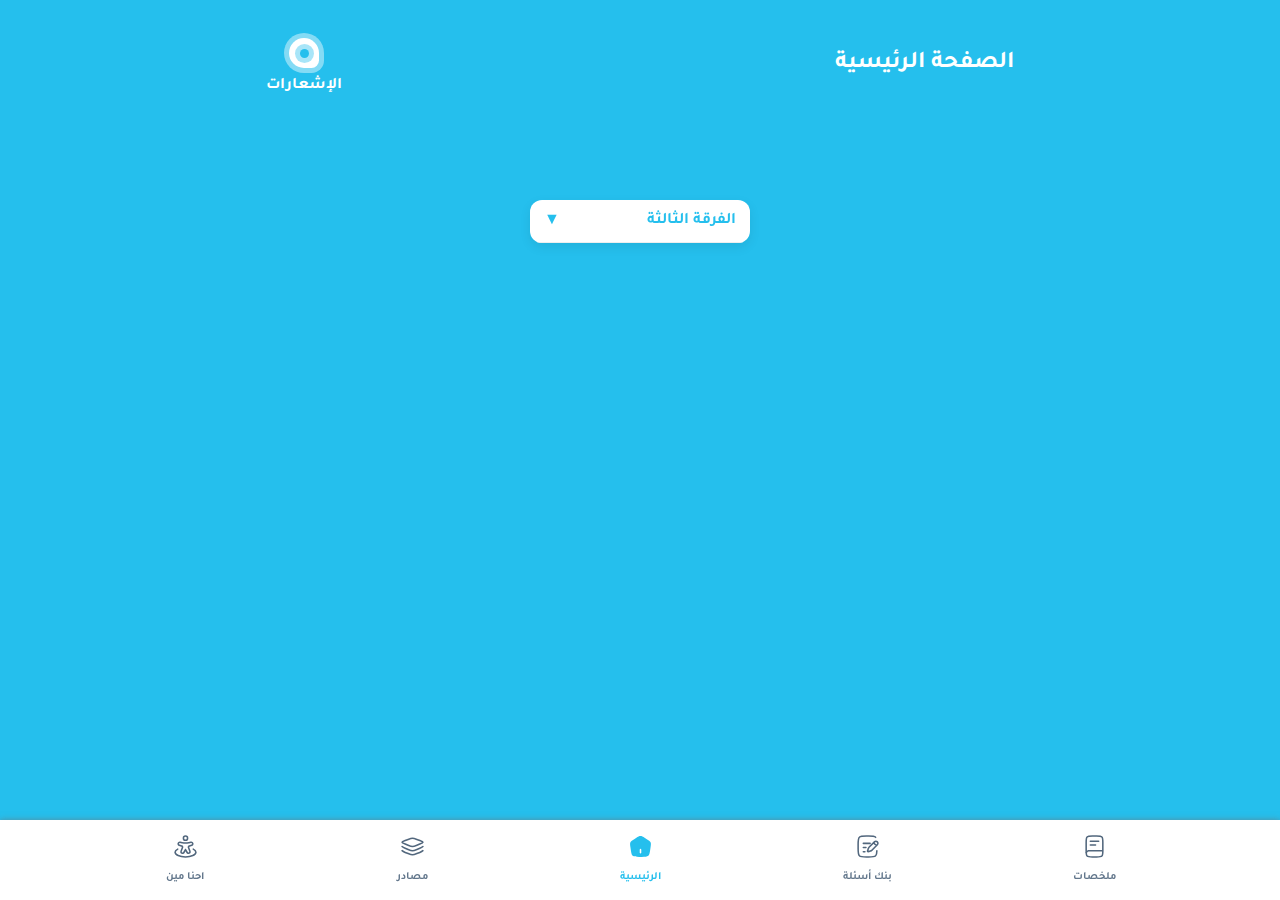
<file: le3.html>
<!DOCTYPE html>
<html lang="ar">

<head>
  <meta charset="UTF-8">
  <meta name="viewport" content="width=device-width, initial-scale=1.0">
  <title>FCI Level 3</title>
  <meta name="theme-color" content="rgb(37, 191, 237)" />
  <link rel="icon" type="img" href="imgs/icon1.svg">
  <link rel="preconnect" href="https://fonts.googleapis.com" />
  <link rel="preconnect" href="https://fonts.gstatic.com" crossorigin />
  <link href="https://fonts.googleapis.com/css2?family=Tajawal:wght@400;700&display=swap" rel="stylesheet" />
  <style>
    /* ===== Scrollbar CSS ===== */
    /* Firefox */
    * {
      scrollbar-width: none;
      scrollbar-color: #25bfed #ffffff;
    }

    /* Chrome, Edge, and Safari */
    *::-webkit-scrollbar {
      width: 16px;
    }

    *::-webkit-scrollbar-track {
      background: #ffffff;
    }

    *::-webkit-scrollbar-thumb {
      background-color: #25bfed;
      border-radius: 10px;
      border: 3px none #ffffff;
    }

    .card {
      position: absolute;
      top: 20px;
      /* المسافة من فوق */
      left: 50%;
      transform: translateX(-50%);
      width: 220px;
      background: #fff;
      border-radius: 12px;
      box-shadow: 0 4px 12px rgba(0, 0, 0, 0.08);
      overflow: hidden;
      z-index: 10;
    }


    .card-header {
      display: flex;
      justify-content: space-between;
      align-items: center;
      padding: 10px 14px;
      cursor: pointer;
    }

    .arrow {
      transition: transform .25s ease;
    }

    .card.open .arrow {
      transform: rotate(180deg);
    }

    .options {

      max-height: 0;
      /* float: center; */
      overflow: hidden;
      transition: max-height .30s cubic-bezier(.2, .9, .2, 1), padding .25s;
      border-top: 1px solid #eee;
      padding: 0;
    }

    .card.open .options {
      padding: 8px 0;
    }

    .option {
      padding: 10px 14px;
      cursor: pointer;
      background: #fff;
      transition: background .15s;
      text-align: center;
    }

    .option:hover {
      background: #f1f5ff;
    }

    .separator {
      height: 1px;
      width: 60%;
      background: #e0e0e0;
      margin: 8px auto;
      border-radius: 2px;
    }

    #selectedTerm {
      color: rgb(37, 191, 237);
      font-weight: 700;
      margin-right: 6px;
    }

    .content {
      width: min(900px, 92%);
      margin: 0 auto;
      /* تم التعديل: إزالة الهامش الرأسي من العنصر المخفي */
      /* background: #fff; */
      border-radius: 12px;
      padding: 14px;
      /* box-shadow: 0 6px 18px rgba(0, 0, 0, 0.06); */
      opacity: 0;
      transform: translateY(6px);
      max-height: 0;
      overflow: hidden;
      transition: opacity .2s ease, transform .2s ease, max-height .0s ease;
    }

    .content.active {
      opacity: 1;
      transform: none;
      max-height: 1200px;
      margin: 100px auto;
      /* تم الإضافة: تطبيق الهامش فقط عند تفعيل المحتوى */
    }

    @media (max-width:420px) {
      .card {
        width: 200px;
      }

      .content {
        padding: 12px;
      }
    }

    .Cardd {
      background: #ffffff;
      border-radius: 15px;
      box-shadow: 0 2px 10px rgba(0, 0, 0, 0.1);
      margin-bottom: 15px;
      overflow: hidden;
    }

    .Cardd-headerOfCard {
      display: flex;
      justify-content: space-between;
      align-items: center;
      padding: 15px 20px;
      cursor: pointer;
    }

    .Cardd-headerOfCard h3 {
      font-family:system-ui, -apple-system, BlinkMacSystemFont, 'Segoe UI', Roboto, Oxygen, Ubuntu, Cantarell, 'Open Sans', 'Helvetica Neue', sans-serif;
      font-weight:700;
      margin: 0;
      font-size: 18px;
      color: #1C2E4a;
    }

    .arrow {
      transition: transform .3s ease;
      font-size: 18px;
      color: #1C2E4a;
    }

    .Cardd-content {
      max-height: 0;
      overflow: hidden;
      transition: max-height .4s ease;
      padding: 0 20px;
      color: #444;
      font-size: 14px;
    }

    .Cardd.open .arrow {
      transform: rotate(180deg);

    }

    /* === شكل العنصر الداخلي === */
    .Cardd-content .item {
      display: flex;
      align-items: center;
      margin: 10px 0;
    }

    .circle {
      width: 10px;
      height: 10px;
      border-radius: 50%;
      margin-top: 0px;
      margin-left: 10px;
      /* background: #2b8cff; */
      /* box-shadow: 0px 0px 0px 4px hsla(213, 100%, 58%, 0.3); */
      flex-shrink: 0;
    }

    .blueSelect {
      background: rgb(37, 191, 237);
      box-shadow: 0px 0px 0px 4px rgba(37, 190, 237, 0.4);
      animation: mansblue infinite 3s;
    }

    .blueSelect2 {
      /* clip-path: circle(10px); */
      width: 20px;
      height: 20px;
      /* padding: 5px; */
      background: rgb(37, 191, 237);
      box-shadow: 0px 0px 0px 6px rgba(37, 190, 237, 0.4);
      animation: masblue infinite 3s;
    }

    .blue {
      background: rgb(37, 191, 237);
      box-shadow: 0px 0px 0px 3px rgba(37, 190, 237, 0.4);
      /* animation: mansblue infinite 3s; */
    }

    .red {
      background: #ff4d4f;
      box-shadow: 0px 0px 0px 3px hsl(359, 100%, 65%, 0.4);
      /* animation: mansRed infinite 3s; */
    }

    .orange {
      background: #ffa940;
      box-shadow: 0px 0px 0px 3px hsla(33, 100%, 63%, 0.4);
    }

    .item h4 {
      font-weight: 700;
      font-size: 15px;
      margin: 0;
      margin-bottom: 5px;
    }

    .blueH4 {
      color: rgb(37, 191, 237);
      margin: auto;
    }

    .redH4 {
      color: hsl(359, 100%, 65%);
    }

    .orangeH4 {
      color: hsl(33, 100%, 63%);
    }

    @keyframes mansblue {
      0% {
        box-shadow: 0px 0px 0px 4px rgba(37, 190, 237, 0.4);
      }

      50% {
        box-shadow: 0px 0px 0px 6px rgba(37, 190, 237, 0.4);
      }

      100% {
        box-shadow: 0px 0px 0px 4px rgba(37, 190, 237, 0.4);
      }
    }

    @keyframes mansBlue {
      0% {
        box-shadow: 0px 0px 0px 4px hsl(359, 100%, 65%, 0.4);
      }

      50% {
        box-shadow: 0px 0px 0px 6px hsl(359, 100%, 65%, 0.4);
      }

      100% {
        box-shadow: 0px 0px 0px 4px hsl(359, 100%, 65%, 0.4);
      }
    }

    .vidLink {
      font-size: 11px;
      padding: 0px 10px;
      margin-right: 4px;
      background: #ff4d4f;
      color: rgb(255, 255, 255);
      text-decoration: none;
      border: #ff4d4f solid 2px;
      border-radius: 5px;
      box-shadow: 0px 0px 0px 4px hsl(359, 100%, 65%, 0.4);
      transition: all .3s ease;
    }

    .webLink {
      font-size: 11px;
      padding: 0px 10px;
      margin-right: 4px;
      background: rgb(37, 191, 237);
      color: rgb(255, 255, 255);
      text-decoration: none;
      border: rgb(37, 191, 237) solid 2px;
      border-radius: 5px;
      box-shadow: 0px 0px 0px 4px rgba(37, 190, 237, 0.4);
      transition: all .3s ease;
    }

    .bookLink {
      font-size: 11px;
      padding: 0px 10px;
      margin-right: 4px;
      background: #ffa940;
      color: rgb(255, 255, 255);
      text-decoration: none;
      border: #ffa940 solid 2px;
      border-radius: 5px;
      box-shadow: 0px 0px 0px 4px hsla(33, 100%, 63%, 0.4);
      transition: all .3s ease;
    }

    .webLink:hover,
    .vidLink:hover,
    .bookLink:hover {
      background: none;
    }

    .webLink:hover {
      color: rgb(37, 191, 237);
    }

    .bookLink:hover {
      color: #ffa940;
    }

    .vidLink:hover {
      color: #ff4d4f;
    }

    #term2 {
      margin-top: 75px !important;
    }
  </style>
  <style>
    body {
      background: #ffffff;
      margin: 0;
      padding: 0;
      font-family: 'Tajawal', sans-serif;
      direction: rtl;
    }

    button {
      width: 50px;
      background: none;
      border: none;
    }

    .container {
      backdrop-filter: blur(5px);
      font-family: 'Tajawal', sans-serif;
      width: 100%;
      /* max-width: 800px; */
      height: 70px;
      background: hsl(0, 0%, 100%);
      box-shadow: 0px 0px 6px 0px #727272aa;
      /* border-radius: 30px; */
      /* border: #ffffff solid 1px; */
      display: flex;
      justify-content: space-evenly;
      align-content: center;
      gap: 10px;
      transition: all .3s ease;
      z-index: 10;
      padding: 5px;
    }

    .sim1 {

      /* margin: 0px 20px; */
      border-radius: 10px;
      display: inline;
      width: 70px;
      margin: 5px 0px;
      padding: 2px;
      height: fit-content;
      /* backdrop-filter: blur(7px); */
      /* border: solid 2px red; */
      /* margin-top: 10px; */
      /* margin-right: 10px; */
      text-align: center;
      align-content: center;
    }


    /* .activeSim {
      background-color: #52677d15;
      border-radius: 20px;
      border: #0f596a35 solid 2px;
      scale: 1.15;
    } */

    .activeSim p {
      color: rgb(37, 191, 237) !important;
    }

    .sim1 img {
      margin-top: 2px;
      width: 25px;
      /* height: 30px; */
      /* scale: 1.3; */
      border-radius: 10px;
      transition: all .5s ease;
    }

    .center {
      width: 100%;
      /* background-color: aqua; */
      position: fixed;
      bottom: 0px;
      display: flex;
      justify-content: center;
      /* align-items: center; */
      z-index: 1000;
    }

    .sim1 p {
      color: #63778c;
      font-weight: 700;
      font-size: 11px;
      transition: all .5s ease;
      /* margin-bottom: 2px; */
      line-height: 0px;
    }



    .sim1:hover img {
      scale: 1.05;
      /* transform: rotate(-7deg); */
    }

    .sim1:hover p {
      color: #1C2E4a;
    }


    /* الصفحات */
    .page {
      /* backdrop-filter: blur(7px); */
      position: fixed;
      bottom: -10px;
      left: 0;
      width: 100%;
      height: 100dvh;
      background: rgba(251, 254, 255, 1);
      border-radius: 50px 50px 0 0;
      box-shadow: 0 -2px 20px rgba(0, 0, 0, 0.2);
      transform: translateY(100%);
      transition: transform 0.3s ease;
      display: flex;
      flex-direction: column;
      overflow: auto;
      z-index: 500;
    }

    .page.active {
      transform: translateY(10px);
      text-align: center;
    }

    .page-header {
      /* backdrop-filter: blur(5px); */
      /* background: rgba(255, 0, 0, 0.077); */
      /* border-radius: 50px; */
      display: none;
      height: fit-content;
      /* position: relative; */
      /* border: #1C2E4a 2px solid; */
      padding: 0px 10px 0px 1px;
      text-align: center;
      display: grid;
      grid-template-columns: 1fr;
      border-bottom: .2px solid rgb(37, 191, 237);
      box-shadow: rgba(37, 190, 237, 0.497) 0px 0px 2px 0px;
      cursor: grab;
      line-height: 0;
      font-size: 1.53rem;
    }

    .dropArea {

      /* backdrop-filter: blur(5px); */
      background: none;
      display: flex;
      color: rgb(37, 191, 237);
      /* display: none; */
      justify-content: space-between;
      padding-right: 30px;
      padding-left: 20px;
    }

    .page-content {
      position: relative;
      flex: 1;
      padding: 0px 20px 50px 20px;
      overflow-y: auto;
      font-size: 18px;
    }

    .drag-area {
      width: 70px;
      height: 2px;
      background: #ccc;
      border-radius: 3px;
      margin: 8px auto;
    }

    .drag-area2 {
      display: none;
      width: 60%;
      height: 1px;
      background: #ccc;
      border-radius: 3px;
      margin: 8px auto;
    }

    .span {
      /* border: #da8585 solid 2px; */
      /* overflow: hidden; */
      cursor: pointer;
      ;
    }

    .homeConten1 {
      /* position: fixed; */
      /* bottom: -10px; */
      /* left: 0; */
      width: 95%;
      height: 100dvh;
      border-radius: 50px;
      background: rgba(11, 183, 235, 0.893);
      /* border-radius: 50px 50px 0 0; */
      box-shadow: 0 -2px 20px rgba(0, 0, 0, 0.2);
      /* transform: translateY(100%); */
      transition: all 0.4s ease;
      display: flex;
      flex-direction: column;
      overflow: auto;
      z-index: 500;
      margin: 4px auto 0px;
    }

    .homeContent {
      /* position: fixed; */
      /* bottom: -10px; */
      /* left: 0; */
      width: 100%;
      height: 100dvh;
      /* border-radius: 20px; */
      background: rgba(11, 183, 235, 0.893);
      /* border-radius: 50px 50px 0 0; */
      box-shadow: 0 -2px 20px rgba(0, 0, 0, 0.2);
      /* transform: translateY(100%); */
      transition: all 0.3s ease;
      display: flex;
      flex-direction: column;
      overflow: auto;
      z-index: 500;
      margin: 0px auto 0px;
    }
  </style>
  <style>
    .fereqa-card {
      position: fixed;
      top: 200px;
      left: 50%;
      transform: translateX(-50%);
      width: 220px;
      background: #fff;
      border-radius: 12px;
      box-shadow: 0 4px 12px rgba(0, 0, 0, 0.08);
      overflow: hidden;
      z-index: 100;
    }

    .fereqa-card-header {
      display: flex;
      justify-content: space-between;
      align-items: center;
      padding: 10px 14px;
      cursor: pointer;
    }

    .fereqa-arrow {
      transition: transform .25s ease;
      color: rgb(37, 191, 237);
    }

    .fereqa-card.open .fereqa-arrow {
      transform: rotate(180deg);
    }

    .fereqa-options {
      max-height: 0;
      overflow: hidden;
      transition: max-height .3s cubic-bezier(.2, .9, .2, 1), padding .25s;
      border-top: 1px solid #eee;
      padding: 0;
    }

    .fereqa-card.open .fereqa-options {
      padding: 8px 0;
    }

    .fereqa-option {
      display: block;
      padding: 10px 14px;
      text-align: center;
      text-decoration: none;
      color: #1C2E4a;
      font-weight: 600;
      transition: background .15s, color .15s;
    }

    .fereqa-option:hover {
      background: #f1f5ff;
      color: rgb(37, 191, 237);
    }

    #selectedFereqa {
      color: rgb(37, 191, 237);
      font-weight: 700;
    }

    .tarteep {
      margin: 20px;
      display: flex;
      justify-content: space-around;
      align-content: center;
      text-align: center;
    }

    .notification {
      /* background-color: red; */
      width: 30px;
      margin-top: 20px;
      /* height: 30px; */
    }
  </style>
  <style>
    /* overlay للكارد */
    .overlay {
      display: none;
      /* مخفي في البداية */
      position: fixed;
      top: 0;
      left: 0;
      width: 100%;
      height: 100%;
      /* background: rgba(0,0,0,0.3); */
      justify-content: center;
      align-items: flex-start;
      /* يبدأ من فوق */
      padding-top: 50px;
      /* مسافة من الأعلى */
      z-index: 1000;
      overflow: hidden;
    }

    /* تصميم الكارد */
    .notCard {
      backdrop-filter: blur(15px);
      background: #ffffffae;
      padding: 10px 30px;
      border-radius: 10px;
      box-shadow: 0 5px 15px rgba(25, 25, 25, 0.3);
      position: relative;
      width: 300px;
      max-height: 500px;
      overflow: auto;
      text-align: center;
      border: rgba(37, 190, 237, 0.4) 5px solid;
      transform: translateY(-100px);
      opacity: 0;
      transition: all 0.3s ease;
      color: rgb(37, 191, 237);
    }

    /* حالة الكارد بعد الظهور */
    .overlay.show .notCard {
      transform: translateY(0);
      opacity: 1;
    }

    /* زر الإغلاق */
    .clossse-btn {
      position: absolute;
      top: 15px;
      right: 15px;
      font-size: 18px;
      font-weight: bold;
      cursor: pointer;
      color: #fff;
      border: none;
      background-color: rgb(37, 191, 237);
      width: 10px;
      height: 10px;
      border-radius: 50% 50% 25% 50%;
      box-shadow: 0px 0px 0px 4px rgba(37, 190, 237, 0.4);
    }

    /* زر فتح الكارد */
    .opennn-btn {
      position: relative;
      /* top: 20px; */
      /* right: 15px; */
      margin: 18px auto;
      font-size: 18px;
      font-weight: bold;
      cursor: pointer;
      color: #fff;
      border: none;
      background-color: rgb(255, 255, 255);
      width: 30px;
      height: 30px;
      border-radius: 50% 50% 25% 50%;
      box-shadow: 0px 0px 0px 5px rgba(255, 255, 255, 0.441);
      display: flex;
      justify-content: center;
      align-content: center;
      align-items: center;
    }

    .not {
      /* position: absolute; */
      /* top: -20px; */
      /* left: -10px; */
      /* margin: 18px auto; */
      font-size: 18px;
      font-weight: bold;
      cursor: pointer;
      /* color: #05a012; */
      border: none;
      background-color: rgb(37, 191, 237);
      width: 9px;
      height: 9px;
      border-radius: 50%;
      box-shadow: 0px 0px 0px 5px rgba(37, 190, 237, 0.4);
    }

    .notF {
      color: white;
      font-weight: 700;
      line-height: 0;
      cursor: pointer;
    }

    .tarteep h2 {
      margin-top: 30px;
      color: rgb(255, 255, 255);
    }
  </style>
  <style>
    .cardQue {
      position: absolute;
      top: 20px;
      left: 50%;
      transform: translateX(-50%);
      width: 220px;
      background: #fff;
      border-radius: 12px;
      box-shadow: 0 4px 12px rgba(0, 0, 0, 0.08);
      overflow: hidden;
      z-index: 10;
    }

    .cardHeaderQue {
      display: flex;
      justify-content: space-between;
      align-items: center;
      padding: 10px 14px;
      cursor: pointer;
    }

    .arrowQue {
      transition: transform .25s ease;
      color: #1C2E4a;
    }

    .cardQue.open .arrowQue {
      transform: rotate(180deg);
    }

    .optionsQue {
      max-height: 0;
      overflow: hidden;
      transition: max-height .30s cubic-bezier(.2, .9, .2, 1), padding .25s;
      border-top: 1px solid #eee;
      padding: 0;
    }

    .cardQue.open .optionsQue {
      padding: 8px 0;
    }

    .optionQue {
      padding: 10px 14px;
      cursor: pointer;
      background: #fff;
      transition: background .15s;
      text-align: center;
    }

    .optionQue:hover {
      background: #f1f5ff;
    }

    .separatorQue {
      height: 1px;
      width: 60%;
      background: #e0e0e0;
      margin: 8px auto;
      border-radius: 2px;
    }

    #selectedTermQue {
      color: rgb(37, 191, 237);
      font-weight: 700;
      margin-right: 6px;
    }

    .contentQue {
      width: min(900px, 92%);
      margin: 0 auto;
      border-radius: 12px;
      padding: 14px;
      opacity: 0;
      transform: translateY(6px);
      max-height: 0;
      overflow: hidden;
      transition: opacity .2s ease, transform .2s ease, max-height .0s ease;
    }

    .contentQue.activeQue {
      opacity: 1;
      transform: none;
      max-height: 1200px;
      margin: 100px auto;
    }

    .CarddQue {
      background: #fff;
      border-radius: 15px;
      box-shadow: 0 2px 10px rgba(0, 0, 0, 0.1);
      margin-bottom: 15px;
      overflow: hidden;
    }

    .CarddHeaderQue {
      display: flex;
      justify-content: space-between;
      align-items: center;
      padding: 15px 20px;
      cursor: pointer;
    }

    .CarddHeaderQue h3 {
      font-family:system-ui, -apple-system, BlinkMacSystemFont, 'Segoe UI', Roboto, Oxygen, Ubuntu, Cantarell, 'Open Sans', 'Helvetica Neue', sans-serif;
      font-weight:700;
      margin: 0;
      font-size: 18px;
      color: #1C2E4a;
    }

    .CarddContentQue {
      max-height: 0;
      overflow: hidden;
      transition: max-height .4s ease;
      padding: 0 20px;
      color: #444;
      font-size: 14px;
    }

    .CarddQue.openQue .arrowQue {
      transform: rotate(180deg);
    }

    .CarddContentQue .itemQue {
      display: flex;
      align-items: center;
      margin: 10px 0;
    }

    .circleQue {
      width: 10px;
      height: 10px;
      border-radius: 50%;
      margin-left: 10px;
      flex-shrink: 0;
    }

    .blueQue {
      background: rgb(37, 191, 237);
      box-shadow: 0px 0px 0px 3px rgba(37, 190, 237, 0.4);
    }

    .redQue {
      background: #ff4d4f;
      box-shadow: 0px 0px 0px 3px hsl(359, 100%, 65%, 0.4);
    }

    .orangeQue {
      background: #ffa940;
      box-shadow: 0px 0px 0px 3px hsla(33, 100%, 63%, 0.4);
    }

    .blueH4Que {
      color: rgb(37, 191, 237);
    }

    .redH4Que {
      color: hsl(359, 100%, 65%);
    }

    .orangeH4Que {
      color: hsl(33, 100%, 63%);
    }

    .greenH4 {
      color: #09ae32;
    }

    .green {
      background: #09ae32;
      box-shadow: 0px 0px 0px 3px hsla(135, 90%, 36%, 0.4);
    }

    .whatsLink {
      font-size: 11px;
      margin-right: 4px;
      background: rgba(235, 242, 232, 0);
      color: #09ae32;
      text-decoration: none;
      border: #09ae32 dashed 1.4px;
      border-radius: 50% 50% 25% 50%;
      transition: all .3s ease;
    }

    #term2Que {
      margin-top: 75px !important;
    }

    .notCard .webLink {
      font-size: 20px;
    }
  </style>
</head>

<body>
  <div class="homeContent">
    <div class="tarteep">
      <div>
        <h2>الصفحة الرئيسية</h2>
      </div>
      <div>
        <!-- زر فتح الكارد -->
        <div class="notF" id="opennnBtn">
          <div class="opennn-btn">
            <div class="not" id=""></div>
          </div>
          <p>الإشعارات</p>
        </div>
        <!-- الكارد -->
        <div class="overlay" id="messageCard">
          <div class="notCard" id="notificContent">
            <div class="clossse-btn " id="clossseBtn"></div>
            <h2 class="webLink" dir="ltr"> [ 2/10/2025 ] تحديث</h2>
            <h4>نسخة تجريبية من الموقع يا باشا 6</h4>
            <h2 class="webLink">[ تحديث ]</h2>
            <h4>نسخة تجريبية من الموقع يا باشا 5</h4>
            <h2 class="webLink">[ تحديث ]</h2>
            <h4>نسخة تجريبية من الموقع يا باشا 4</h4>
            <h2 class="webLink">[ تحديث ]</h2>
            <h4>نسخة تجريبية من الموقع يا باشا 3</h4>
            <h2 class="webLink">[ تحديث ]</h2>
            <h4>نسخة تجريبية من الموقع يا باشا 2</h4>
            <h2 class="webLink">[ تحديث ]</h2>
            <h4>نسخة تجريبية من الموقع يا باشا 1</h4>
          </div>
        </div>
      </div>
    </div>
    <div class="fereqa-card" id="fereqaCard">
      <div class="fereqa-card-header" id="cardHeaderrr">
        <span id="selectedFereqa">الفرقة الثالثة</span>
        <span class="fereqa-arrow">▼</span>
      </div>
      <div class="fereqa-options" id="feqeraOption">
        <a href="le1.html" class="fereqa-option">الفرقة الأولى</a>
        <a href="le2.html" class="fereqa-option">الفرقة الثانية</a>
        <a href="" class="fereqa-option">الفرقة الثالثة</a>
        <a href="le4.html" class="fereqa-option">الفرقة الرابعة</a>
      </div>
    </div>
  </div>
  <div class="center">
    <div class="container">
      <div class="sim1">
        <div class="span" onclick="openPage('page1')">
          <img src="imgs/book-be.svg" alt="">
          <p>ملخصات</p>
        </div>
      </div>
      <div class="sim1">
        <div class="span" onclick="openPage('page2')">
          <img src="imgs/que-be.svg" alt="">
          <p>بنك أسئلة</p>
        </div>
      </div>
      <div class="sim1">
        <div class="span" onclick="closeAllPages()">
          <img src="imgs/home-af.svg" alt="">
          <p>الرئيسية</p>
        </div>
      </div>
      <div class="sim1">
        <div class="span" onclick="openPage('page3')">
          <img src="imgs/res-be.svg" alt="">
          <p>مصادر</p>
        </div>
      </div>
      <div class="sim1">
        <div class="span" onclick="openPage('page4')">
          <img src="imgs/about-be.svg" alt="">
          <p>احنا مين</p>
        </div>
      </div>
    </div>
  </div>

  <!-- الصفحات -->
  <div class="page" id="page1">
    <div class="page-header">
      <div class="drag-area"></div>
      <div class="dropArea">
        <!-- <div><span class="arrow circle "></span></div> -->
        <h2><b>الملخصات</b></h2>
        <button class="close-btn" onclick="closeAllPages()">
          <div class="arrow circle blueSelect2"></div>
        </button>
      </div>
      <div class="drag-area2"></div>
    </div>
    <div class="page-content">
      <div class="card" id="termCard">
        <div class="card-header" id="cardHeader">
          <span id="selectedTerm" class="noChoice">اختر الترم</span>
          <span class="arrow circle blueSelect"></span>
        </div>

        <div class="options" id="optionsBox">
          <div class="option" data-term="1">الترم الأول</div>
          <div class="separator"></div>
          <div class="option" data-term="2">الترم الثاني</div>
        </div>
      </div>

      <div id="term1" class="content">
        <div class="Cardd">
          <div class="Cardd-headerOfCard" onclick="toggleCard(this)">
            <h3 class="blueH4">Introduction to Computers</h3>
            <span class="arrow">▼</span>
          </div>
          <div class="Cardd-content">
            <div class="item">
              <div class="circle red"></div>
              <h4 class="redH4"><b>فيديــــــــــــــــــو يوتيوب من </b><a class="vidLink"
                  href="https://youtu.be/07AC2Syf4Yg" target="_blank">هنا</a></h4>
            </div>
            <div class="item">
              <div class="circle blue"></div>
              <h4 class="blueH4"><b>مرجــــــــــــــــــــــــــــع للغة من </b><a class="webLink"
                  href="https://www.w3schools.com/cpp/default.asp" target="_blank">هنا</a></h4>
            </div>
            <div class="item">
              <div class="circle blue"></div>
              <h4 class="blueH4"><b>Online Compiler مــــــن </b><a class="webLink"
                  href="https://www.programiz.com/cpp-programming/online-compiler/" target="_blank">هنا</a></h4>
            </div>
          </div>
        </div>
        <div class="Cardd">
          <div class="Cardd-headerOfCard" onclick="toggleCard(this)">
            <h3 class="blueH4">Introduction To Computers</h3>
            <span class="arrow">▼</span>
          </div>
          <div class="Cardd-content">
            <div class="item">
              <div class="circle blue"></div>
              <h4 class="orangeH4">ملخص </h4>
            </div>
            <div class="item">
              <div class="circle blue"></div>
              <h4 class="blueH4">ملخص </h4>
            </div>
            <div class="item">
              <div class="circle blue"></div>
              <h4 class="blueH4">ملخص </h4>
            </div>
          </div>
        </div>
        <div class="Cardd">
          <div class="Cardd-headerOfCard" onclick="toggleCard(this)">
            <h3 class="blueH4">Probability and Statistic</h3>
            <span class="arrow">▼</span>
          </div>
          <div class="Cardd-content">
            <div class="item">
              <div class="circle blue"></div>
              <h4 class="blueH4">ملخص </h4>
            </div>
            <div class="item">
              <div class="circle blue"></div>
              <h4 class="blueH4">ملخص </h4>
            </div>
            <div class="item">
              <div class="circle blue"></div>
              <h4 class="blueH4">ملخص </h4>
            </div>
          </div>
        </div>
        <div class="Cardd">
          <div class="Cardd-headerOfCard" onclick="toggleCard(this)">
            <h3 class="blueH4">English</h3>
            <span class="arrow">▼</span>
          </div>
          <div class="Cardd-content">
            <div class="item">
              <div class="circle blue"></div>
              <h4 class="blueH4">ملخص </h4>
            </div>
            <div class="item">
              <div class="circle blue"></div>
              <h4 class="blueH4">ملخص </h4>
            </div>
            <div class="item">
              <div class="circle blue"></div>
              <h4 class="blueH4">ملخص </h4>
            </div>
          </div>
        </div>
        <div class="Cardd">
          <div class="Cardd-headerOfCard" onclick="toggleCard(this)">
            <h3 class="blueH4">Introduction To Compures</h3>
            <span class="arrow">▼</span>
          </div>
          <div class="Cardd-content">
            <div class="item">
              <div class="circle blue"></div>
              <h4 class="blueH4">ملخص </h4>
            </div>
            <div class="item">
              <div class="circle blue"></div>
              <h4 class="blueH4">ملخص </h4>
            </div>
            <div class="item">
              <div class="circle blue"></div>
              <h4 class="blueH4">ملخص </h4>
            </div>
          </div>
        </div>
        <div class="Cardd">
          <div class="Cardd-headerOfCard" onclick="toggleCard(this)">
            <h3 class="blueH4">Introduction To Compures</h3>
            <span class="arrow">▼</span>
          </div>
          <div class="Cardd-content">
            <div class="item">
              <div class="circle blue"></div>
              <h4 class="blueH4">ملخص </h4>
            </div>
            <div class="item">
              <div class="circle blue"></div>
              <h4 class="blueH4">ملخص </h4>
            </div>
            <div class="item">
              <div class="circle blue"></div>
              <h4 class="blueH4">ملخص </h4>
            </div>
          </div>
        </div>
        <div class="Cardd">
          <div class="Cardd-headerOfCard" onclick="toggleCard(this)">
            <h3 class="blueH4">Introduction To Compures</h3>
            <span class="arrow">▼</span>
          </div>
          <div class="Cardd-content">
            <div class="item">
              <div class="circle blue"></div>
              <h4 class="blueH4">ملخص </h4>
            </div>
            <div class="item">
              <div class="circle blue"></div>
              <h4 class="blueH4">ملخص </h4>
            </div>
            <div class="item">
              <div class="circle blue"></div>
              <h4 class="blueH4">ملخص </h4>
            </div>
          </div>
        </div>
        <div class="Cardd">
          <div class="Cardd-headerOfCard" onclick="toggleCard(this)">
            <h3 class="blueH4">Introduction To Compures</h3>
            <span class="arrow">▼</span>
          </div>
          <div class="Cardd-content">
            <div class="item">
              <div class="circle blue"></div>
              <h4 class="blueH4">ملخص </h4>
            </div>
            <div class="item">
              <div class="circle blue"></div>
              <h4 class="blueH4">ملخص </h4>
            </div>
            <div class="item">
              <div class="circle blue"></div>
              <h4 class="blueH4">ملخص </h4>
            </div>
          </div>
        </div>
        <div class="Cardd" style="width: 200px; margin: 40px auto; padding: 5px 30px; background: #ffffff1d;">
          <div class="item">
            <!-- <div class="circle"></div> -->
            <h4 class="greenH4"><b>إضافة ملخص </b><a class="whatsLink" href="https://wa.me/+201029456680"
                target="_blank" style="padding: 3px 10px;">+</a></h4>
          </div>
        </div>
      </div>
      <div id="term2" class="content">
        <div class="Cardd">
          <div class="Cardd-headerOfCard" onclick="toggleCard(this)">
            <h3 class="blueH4">Structure Programming</h3>
            <span class="arrow">▼</span>
          </div>
          <div class="Cardd-content">
            <div class="item">
              <div class="circle red"></div>
              <h4 class="redH4"><b>فيديــــــــــــــــــو يوتيوب من </b><a class="vidLink"
                  href="https://youtu.be/07AC2Syf4Yg" target="_blank">هنا</a></h4>
            </div>
            <div class="item">
              <div class="circle blue"></div>
              <h4 class="blueH4"><b>مرجــــــــــــــــــــــــــــع للغة من </b><a class="webLink"
                  href="https://www.w3schools.com/cpp/default.asp" target="_blank">هنا</a></h4>
            </div>
            <div class="item">
              <div class="circle blue"></div>
              <h4 class="blueH4"><b>Online Compiler مــــــن </b><a class="webLink"
                  href="https://www.programiz.com/cpp-programming/online-compiler/" target="_blank">هنا</a></h4>
            </div>
          </div>
        </div>
        <div class="Cardd">
          <div class="Cardd-headerOfCard" onclick="toggleCard(this)">
            <h3 class="blueH4">Introduction To Computers</h3>
            <span class="arrow">▼</span>
          </div>
          <div class="Cardd-content">
            <div class="item">
              <div class="circle orange"></div>
              <h4 class="orangeH4"><b>ملخص من </b><a class="bookLink" href="">هنا</a></h4>
            </div>
            <div class="item">
              <div class="circle blue"></div>
              <h4 class="blueH4">ملخص </h4>
            </div>
            <div class="item">
              <div class="circle blue"></div>
              <h4 class="blueH4">ملخص </h4>
            </div>
          </div>
        </div>
        <div class="Cardd">
          <div class="Cardd-headerOfCard" onclick="toggleCard(this)">
            <h3 class="blueH4">Probability and Statistic</h3>
            <span class="arrow">▼</span>
          </div>
          <div class="Cardd-content">
            <div class="item">
              <div class="circle blue"></div>
              <h4 class="blueH4">ملخص </h4>
            </div>
            <div class="item">
              <div class="circle blue"></div>
              <h4 class="blueH4">ملخص </h4>
            </div>
            <div class="item">
              <div class="circle blue"></div>
              <h4 class="blueH4">ملخص </h4>
            </div>
          </div>
        </div>
        <div class="Cardd">
          <div class="Cardd-headerOfCard" onclick="toggleCard(this)">
            <h3 class="blueH4">English</h3>
            <span class="arrow">▼</span>
          </div>
          <div class="Cardd-content">
            <div class="item">
              <div class="circle blue"></div>
              <h4 class="blueH4">ملخص </h4>
            </div>
            <div class="item">
              <div class="circle blue"></div>
              <h4 class="blueH4">ملخص </h4>
            </div>
            <div class="item">
              <div class="circle blue"></div>
              <h4 class="blueH4">ملخص </h4>
            </div>
          </div>
        </div>
        <div class="Cardd">
          <div class="Cardd-headerOfCard" onclick="toggleCard(this)">
            <h3 class="blueH4">Introduction To Compures</h3>
            <span class="arrow">▼</span>
          </div>
          <div class="Cardd-content">
            <div class="item">
              <div class="circle blue"></div>
              <h4 class="blueH4">ملخص </h4>
            </div>
            <div class="item">
              <div class="circle blue"></div>
              <h4 class="blueH4">ملخص </h4>
            </div>
            <div class="item">
              <div class="circle blue"></div>
              <h4 class="blueH4">ملخص </h4>
            </div>
          </div>
        </div>
        <div class="Cardd">
          <div class="Cardd-headerOfCard" onclick="toggleCard(this)">
            <h3 class="blueH4">Introduction To Compures</h3>
            <span class="arrow">▼</span>
          </div>
          <div class="Cardd-content">
            <div class="item">
              <div class="circle blue"></div>
              <h4 class="blueH4">ملخص </h4>
            </div>
            <div class="item">
              <div class="circle blue"></div>
              <h4 class="blueH4">ملخص </h4>
            </div>
            <div class="item">
              <div class="circle blue"></div>
              <h4 class="blueH4">ملخص </h4>
            </div>
          </div>
        </div>
        <div class="Cardd">
          <div class="Cardd-headerOfCard" onclick="toggleCard(this)">
            <h3 class="blueH4">Introduction To Compures</h3>
            <span class="arrow">▼</span>
          </div>
          <div class="Cardd-content">
            <div class="item">
              <div class="circle blue"></div>
              <h4 class="blueH4">ملخص </h4>
            </div>
            <div class="item">
              <div class="circle blue"></div>
              <h4 class="blueH4">ملخص </h4>
            </div>
            <div class="item">
              <div class="circle blue"></div>
              <h4 class="blueH4">ملخص </h4>
            </div>
          </div>
        </div>
        <div class="Cardd">
          <div class="Cardd-headerOfCard" onclick="toggleCard(this)">
            <h3 class="blueH4">Introduction To Compures</h3>
            <span class="arrow">▼</span>
          </div>
          <div class="Cardd-content">
            <div class="item">
              <div class="circle blue"></div>
              <h4 class="blueH4">ملخص </h4>
            </div>
            <div class="item">
              <div class="circle blue"></div>
              <h4 class="blueH4">ملخص </h4>
            </div>
            <div class="item">
              <div class="circle blue"></div>
              <h4 class="blueH4">ملخص </h4>
            </div>
          </div>
        </div>
        <div class="Cardd" style="width: 200px; margin: 40px auto; padding: 5px 30px; background: #ffffff1d;">
          <div class="item">
            <!-- <div class="circle"></div> -->
            <h4 class="greenH4"><b>إضافة ملخص </b><a class="whatsLink" href="https://wa.me/+201029456680"
                target="_blank" style="padding: 3px 10px;">+</a></h4>
          </div>
        </div>
      </div>

    </div>
  </div>

  <div class="page" id="page2">
    <div class="page-header">
      <div class="drag-area"></div>
      <div class="dropArea">

        <h2> بنك الأسئلة</h2>
        <button class="close-btn" onclick="closeAllPages()">
          <div class="arrow circle blueSelect2"></div>
        </button>
      </div>
      <div class="drag-area2"></div>
    </div>
    <div class="page-content">
      <div class="cardQue" id="termCardQue">
        <div class="cardHeaderQue" id="cardHeaderQue">
          <span id="selectedTermQue">اختر الترم</span>
          <span class="arrow circle blueSelect"></span>
        </div>
        <div class="optionsQue" id="optionsBoxQue">
          <div class="optionQue" data-term="1">الترم الأول</div>
          <div class="separatorQue"></div>
          <div class="optionQue" data-term="2">الترم الثاني</div>
        </div>
      </div>

      <div id="term1Que" class="contentQue">
        <div class="CarddQue">
          <div class="CarddHeaderQue" onclick="toggleCardQue(this)">
            <h3 class="blueH4Que">Structure Programming</h3>
            <span class="arrowQue">▼</span>
          </div>
          <div class="CarddContentQue">
            <div class="itemQue">
              <div class="circleQue redQue"></div>
              <h4 class="redH4Que"><b>فيديو يوتيوب من </b><a class="vidLink" href="https://youtu.be/07AC2Syf4Yg"
                  target="_blank">هنا</a>
              </h4>
            </div>
          </div>
        </div>
        <div class="CarddQue">
          <div class="CarddHeaderQue" onclick="toggleCardQue(this)">
            <h3 class="blueH4Que">Structure Programming</h3>
            <span class="arrowQue">▼</span>
          </div>
          <div class="CarddContentQue">
            <div class="itemQue">
              <div class="circleQue redQue"></div>
              <h4 class="redH4Que"><b>فيديو يوتيوب من </b><a class="vidLink" href="https://youtu.be/07AC2Syf4Yg"
                  target="_blank">هنا</a>
              </h4>
            </div>
          </div>
        </div>
        <div class="CarddQue">
          <div class="CarddHeaderQue" onclick="toggleCardQue(this)">
            <h3 class="blueH4Que">Structure Programming</h3>
            <span class="arrowQue">▼</span>
          </div>
          <div class="CarddContentQue">
            <div class="itemQue">
              <div class="circleQue redQue"></div>
              <h4 class="redH4Que"><b>فيديو يوتيوب من </b><a class="vidLink" href="https://youtu.be/07AC2Syf4Yg"
                  target="_blank">هنا</a>
              </h4>
            </div>
          </div>
        </div>
        <div class="CarddQue">
          <div class="CarddHeaderQue" onclick="toggleCardQue(this)">
            <h3 class="blueH4Que">Structure Programming</h3>
            <span class="arrowQue">▼</span>
          </div>
          <div class="CarddContentQue">
            <div class="itemQue">
              <div class="circleQue redQue"></div>
              <h4 class="redH4Que"><b>فيديو يوتيوب من </b><a class="vidLink" href="https://youtu.be/07AC2Syf4Yg"
                  target="_blank">هنا</a>
              </h4>
            </div>
          </div>
        </div>
        <div class="CarddQue">
          <div class="CarddHeaderQue" onclick="toggleCardQue(this)">
            <h3 class="blueH4Que">Structure Programming</h3>
            <span class="arrowQue">▼</span>
          </div>
          <div class="CarddContentQue">
            <div class="itemQue">
              <div class="circleQue redQue"></div>
              <h4 class="redH4Que"><b>فيديو يوتيوب من </b><a class="vidLink" href="https://youtu.be/07AC2Syf4Yg"
                  target="_blank">هنا</a>
              </h4>
            </div>
          </div>
        </div>
        <div class="Cardd" style="width: 200px; margin: 40px auto; padding: 5px 30px; background: #ffffff1d;">
          <div class="item">
            <!-- <div class="circle"></div> -->
            <h4 class="greenH4"><b>إضافة ملخص </b><a class="whatsLink" href="https://wa.me/+201029456680"
                target="_blank" style="padding: 3px 10px;">+</a></h4>
          </div>
        </div>
      </div>

      <div id="term2Que" class="contentQue">
        <div class="CarddQue">
          <div class="CarddHeaderQue" onclick="toggleCardQue(this)">
            <h3 class="blueH4Que">Structure Programming</h3>
            <span class="arrowQue">▼</span>
          </div>
          <div class="CarddContentQue">
            <div class="itemQue">
              <div class="circleQue redQue"></div>
              <h4 class="redH4Que"><b>فيديو يوتيوب من </b><a class="vidLink" href="https://youtu.be/07AC2Syf4Yg"
                  target="_blank">هنا</a>
              </h4>
            </div>
          </div>
        </div>
        <div class="CarddQue">
          <div class="CarddHeaderQue" onclick="toggleCardQue(this)">
            <h3 class="blueH4Que">Structure Programming</h3>
            <span class="arrowQue">▼</span>
          </div>
          <div class="CarddContentQue">
            <div class="itemQue">
              <div class="circleQue redQue"></div>
              <h4 class="redH4Que"><b>فيديو يوتيوب من </b><a class="vidLink" href="https://youtu.be/07AC2Syf4Yg"
                  target="_blank">هنا</a>
              </h4>
            </div>
          </div>
        </div>
        <div class="CarddQue">
          <div class="CarddHeaderQue" onclick="toggleCardQue(this)">
            <h3 class="blueH4Que">Structure Programming</h3>
            <span class="arrowQue">▼</span>
          </div>
          <div class="CarddContentQue">
            <div class="itemQue">
              <div class="circleQue redQue"></div>
              <h4 class="redH4Que"><b>فيديو يوتيوب من </b><a class="vidLink" href="https://youtu.be/07AC2Syf4Yg"
                  target="_blank">هنا</a>
              </h4>
            </div>
          </div>
        </div>
        <div class="Cardd" style="width: 200px; margin: 40px auto; padding: 5px 30px; background: #ffffff1d;">
          <div class="item">
            <!-- <div class="circle"></div> -->
            <h4 class="greenH4"><b>إضافة ملخص </b><a class="whatsLink" href="https://wa.me/+201029456680"
                target="_blank" style="padding: 3px 10px;">+</a></h4>
          </div>
        </div>
      </div>
    </div>
  </div>

  <div class="page" id="page3">
    <div class="page-header">
      <div class="drag-area"></div>
      <div class="dropArea">

        <h2>المصادر</h2>
        <button class="close-btn" onclick="closeAllPages()">
          <div class="arrow circle blueSelect2"></div>
        </button>
      </div>
      <div class="drag-area2"></div>
    </div>
    <div class="page-content">
      <p>هحط هنا </p>
      <h4 class="redH4">كورسات</h4>
      <h4 class="orangeH4">كتب</h4>
      <h4 class="blueH4">مواقع</h4>
    </div>
  </div>

  <div class="page" id="page4">
    <div class="page-header">
      <div class="drag-area"></div>
      <div class="dropArea">

        <h2>احنا مين</h2>
        <button class="close-btn" onclick="closeAllPages()">
          <div class="arrow circle blueSelect2"></div>
        </button>
      </div>
      <div class="drag-area2"></div>
    </div>
    <div class="page-content">
      <p> شوية رغي ..</p>
    </div>
  </div>
  <script>
    let currentPage = null;

    // الأيقونات (before & after)
    const icons = {
      page1: { default: "imgs/book-be.svg", active: "imgs/book-af.svg" },
      page2: { default: "imgs/que-be.svg", active: "imgs/que-af.svg" },
      page3: { default: "imgs/res-be.svg", active: "imgs/res-af.svg" },
      page4: { default: "imgs/about-be.svg", active: "imgs/about-af.svg" },
      home: { default: "imgs/home-be.svg", active: "imgs/home-af.svg" }
    };

    // أول ما يفتح الموقع: خلى الهوم active
    window.onload = () => {
      setHomeActive();
    };

    function openPage(id) {
      const newPage = document.getElementById(id);

      if (currentPage && currentPage !== newPage) {
        currentPage.classList.remove("active");
        setTimeout(() => {
          newPage.classList.add("active");
          currentPage = newPage;
        }, 400);
      } else if (!currentPage) {
        newPage.classList.add("active");
        currentPage = newPage;
      }

      // رجّع الكل للوضع العادي (default + remove class)
      resetAll();

      // غيّر صورة الصفحة اللي اتفتحت + ضيف كلاس
      const activeImg = document.querySelector(`[onclick="openPage('${id}')"] img`);
      const activeBtn = document.querySelector(`[onclick="openPage('${id}')"]`).closest(".sim1");
      if (activeImg) activeImg.src = icons[id].active;
      if (activeBtn) activeBtn.classList.add("activeSim");

      // رجّع الهوم للوضع العادي
      const homeImg = document.querySelector(`[onclick="closeAllPages()"] img`);
      const homeBtn = document.querySelector(`[onclick="closeAllPages()"]`).closest(".sim1");
      if (homeImg) homeImg.src = icons.home.default;
      if (homeBtn) homeBtn.classList.remove("activeSim");
    }

    function closeAllPages() {
      document.querySelectorAll(".page").forEach(page => {
        page.classList.remove("active");
        /////////////////////////////!
      });
      currentPage = null;

      // رجع الكل للوضع العادي
      resetAll();

      // خلى الهوم active
      setHomeActive();
    }

    function resetAll() {
      Object.keys(icons).forEach(pid => {
        let selector =
          pid === "home"
            ? `[onclick="closeAllPages()"]`
            : `[onclick="openPage('${pid}')"]`;

        const img = document.querySelector(`${selector} img`);
        const btn = document.querySelector(selector)?.closest(".sim1");

        if (img) img.src = icons[pid].default;
        if (btn) btn.classList.remove("activeSim");
      });
    }

    function setHomeActive() {
      const homeImg = document.querySelector(`[onclick="closeAllPages()"] img`);
      const homeBtn = document.querySelector(`[onclick="closeAllPages()"]`).closest(".sim1");
      if (homeImg) homeImg.src = icons.home.active;
      if (homeBtn) homeBtn.classList.add("activeSim");
    }

    // السحب لتحت يقفل الصفحة
    document.querySelectorAll(".page-header").forEach(header => {
      let startY, currentY, isDragging = false;
      const page = header.parentElement;

      header.addEventListener("touchstart", e => {
        startY = e.touches[0].clientY;
        isDragging = true;
        page.style.transition = "none"; // تعطيل الانتقالات مؤقتًا
      });

      header.addEventListener("touchmove", e => {
        if (!isDragging) return;
        currentY = e.touches[0].clientY;
        let diff = currentY - startY;
        if (diff > 0) {
          page.style.transform = `translateY(${diff}px)`;
        }
      });

      header.addEventListener("touchend", () => {
        isDragging = false;
        page.style.transition = "transform 0.4s ease";
        if (currentY - startY > 100) {
          // إغلاق الصفحة بالسحب
          page.style.transform = "translateY(100%)";
          setTimeout(() => {
            page.classList.remove("active");
            page.style.transition = "";
            page.style.transform = "";   // إعادة الوضع الطبيعي
            if (currentPage === page) currentPage = null;
            resetAll();
            setHomeActive();
          }, 400);
        } else {
          page.style.transform = "translateY(0)";
        }
      });
    });

    function closePageWithAnimation(page) {
      if (!page) return;

      // إعادة تهيئة الانتقال والتأكد من التحويل الحالي
      page.style.transition = "transform 0.4s ease";
      page.style.transform = "translateY(100%)";

      // بعد انتهاء الانتقال
      setTimeout(() => {
        page.classList.remove("active");
        page.style.transition = ""; // إزالة أي transition موجود
        page.style.transform = "";   // إعادة الصفحة للوضع الطبيعي
        if (currentPage === page) currentPage = null;
        resetAll();
        setHomeActive();
      }, 400);
    }

    // تعيين الحدث لكل زر ✖
    document.querySelectorAll(".close-btn").forEach(btn => {
      btn.addEventListener("click", (e) => {
        const page = e.target.closest(".page");
        closePageWithAnimation(page);
      });
    });

  </script>
  <script>
    function toggleCard(headerOfCard) {
      const Cardd = headerOfCard.parentElement;
      const content = Cardd.querySelector(".Cardd-content");

      if (Cardd.classList.contains("open")) {
        content.style.maxHeight = null;
        Cardd.classList.remove("open");
      } else {
        content.style.maxHeight = content.scrollHeight + "px";
        Cardd.classList.add("open");
      }
    }
    function openPage(id) {
      const newPage = document.getElementById(id);

      if (currentPage && currentPage !== newPage) {
        currentPage.classList.remove("active");
        setTimeout(() => {
          newPage.classList.add("active");
          currentPage = newPage;
        }, 400);
      } else if (!currentPage) {
        newPage.classList.add("active");
        currentPage = newPage;
      }

      // تغيير الكلاس بتاع homeContent
      const homeDiv = document.querySelector('.homeContent, .homeConten1');
      if (homeDiv) {
        homeDiv.classList.remove('homeContent');
        homeDiv.classList.add('homeConten1');
      }

      // رجّع الكل للوضع العادي (default + remove class)
      resetAll();

      // غيّر صورة الصفحة اللي اتفتحت + ضيف كلاس
      const activeImg = document.querySelector(`[onclick="openPage('${id}')"] img`);
      const activeBtn = document.querySelector(`[onclick="openPage('${id}')"]`).closest(".sim1");
      if (activeImg) activeImg.src = icons[id].active;
      if (activeBtn) activeBtn.classList.add("activeSim");

      // رجّع الهوم للوضع العادي
      const homeImg = document.querySelector(`[onclick="closeAllPages()"] img`);
      const homeBtn = document.querySelector(`[onclick="closeAllPages()"]`).closest(".sim1");
      if (homeImg) homeImg.src = icons.home.default;
      if (homeBtn) homeBtn.classList.remove("activeSim");
    }

    function setHomeActive() {
      const homeImg = document.querySelector(`[onclick="closeAllPages()"] img`);
      const homeBtn = document.querySelector(`[onclick="closeAllPages()"]`).closest(".sim1");
      if (homeImg) homeImg.src = icons.home.active;
      if (homeBtn) homeBtn.classList.add("activeSim");

      // ترجع الكلاس الأصلي للـ homeContent لما نرجع للهوم
      const homeDiv = document.querySelector('.homeConten1, .homeContent');
      if (homeDiv) {
        homeDiv.classList.remove('homeConten1');
        homeDiv.classList.add('homeContent');
      }
    }

  </script>
  <script>
    document.addEventListener('DOMContentLoaded', () => {
      const card = document.getElementById('termCard');
      const header = document.getElementById('cardHeader');
      const optionsBox = document.getElementById('optionsBox');
      const options = optionsBox.querySelectorAll('.option');
      const selectedSpan = document.getElementById('selectedTerm');
      const contents = document.querySelectorAll('.content');
      const STORAGE_KEY = 'selectedTerm';

      // استرجاع القيمة المحفوظة
      const saved = localStorage.getItem(STORAGE_KEY);
      if (saved) setTerm(saved, false);

      // فتح / غلق القائمة
      header.addEventListener('click', () => {
        const isOpen = card.classList.toggle('open');
        optionsBox.style.maxHeight = isOpen ? optionsBox.scrollHeight + 'px' : null;
      });

      // اختيار ترم
      options.forEach(opt => {
        opt.addEventListener('click', () => {
          const term = opt.dataset.term;
          setTerm(term, true);
          card.classList.remove('open');
          optionsBox.style.maxHeight = null;
        });
      });

      // إغلاق لو ضغط خارج الكارد
      document.addEventListener('click', (e) => {
        if (!card.contains(e.target) && card.classList.contains('open')) {
          card.classList.remove('open');
          optionsBox.style.maxHeight = null;
        }
      });

      function setTerm(term, save = true) {
        selectedSpan.textContent = term === '1' ? 'الترم الأول' : 'الترم الثاني';
        if (save) localStorage.setItem(STORAGE_KEY, term);
        contents.forEach(c => c.classList.remove('active'));
        const target = document.getElementById('term' + term);
        if (target) target.classList.add('active');
      }
    });
  </script>
  <script>
    document.addEventListener('DOMContentLoaded', () => {
      const STORAGE_KEY = 'selectedFereqa';
      const card = document.getElementById('fereqaCard');
      const header = document.getElementById('cardHeaderrr');
      const feqeraOption = document.getElementById('feqeraOption');
      const options = feqeraOption.querySelectorAll('.fereqa-option');

      // استرجاع آخر ترم مختار وفتح الرابط مباشرة
      const savedTerm = localStorage.getItem(STORAGE_KEY);
      if (savedTerm) {
        const savedOption = Array.from(options).find(opt => opt.dataset.fereqa === savedTerm);
        if (savedOption) {
          window.location.href = savedOption.href;
        }
      }

      // فتح/غلق القائمة
      header.addEventListener('click', () => {
        const isOpen = card.classList.toggle('open');
        feqeraOption.style.maxHeight = isOpen ? feqeraOption.scrollHeight + 'px' : null;
      });

      // حفظ الاختيار عند الضغط على الرابط
      options.forEach(opt => {
        opt.addEventListener('click', () => {
          localStorage.setItem(STORAGE_KEY, opt.dataset.fereqa);
        });
      });

      // إغلاق القائمة عند الضغط خارجها
      document.addEventListener('click', e => {
        if (!card.contains(e.target) && card.classList.contains('open')) {
          card.classList.remove('open');
          feqeraOption.style.maxHeight = null;
        }
      });
    });
  </script>
  <script>
    const clossseBtn = document.getElementById('clossseBtn');
    const messageCard = document.getElementById('messageCard');
    const opennnBtn = document.getElementById('opennnBtn');
    const notificContent = document.getElementById('notificContent');

    // فتح الكارد
    opennnBtn.addEventListener('click', () => {
      messageCard.style.display = 'flex';
      setTimeout(() => {
        messageCard.classList.add('show');
      }, 10);
    });

    // غلق الكارد عند الضغط على X
    clossseBtn.addEventListener('click', () => {
      closeCard();
    });

    // غلق الكارد عند الضغط على أي مكان خارج الكارد
    messageCard.addEventListener('click', (e) => {
      if (!notificContent.contains(e.target)) { // لو الضغط مش جوا الكارد
        closeCard();
      }
    });

    function closeCard() {
      messageCard.classList.remove('show');
      setTimeout(() => {
        messageCard.style.display = 'none';
      }, 500); // نفس زمن الـ transition
    }
  </script>
  <script>
    // فتح وقفل كارد المحتوى
    function toggleCardQue(headerQue) {
      const cardQue = headerQue.parentElement;
      const contentQue = cardQue.querySelector(".CarddContentQue");

      if (cardQue.classList.contains("openQue")) {
        contentQue.style.maxHeight = null;
        cardQue.classList.remove("openQue");
      } else {
        contentQue.style.maxHeight = contentQue.scrollHeight + "px";
        cardQue.classList.add("openQue");
      }
    }

    // اختيار الترم وحفظه
    document.addEventListener('DOMContentLoaded', () => {
      const cardQue = document.getElementById('termCardQue');
      const headerQue = document.getElementById('cardHeaderQue');
      const optionsBoxQue = document.getElementById('optionsBoxQue');
      const optionsQue = optionsBoxQue.querySelectorAll('.optionQue');
      const selectedTermQue = document.getElementById('selectedTermQue');
      const contentsQue = document.querySelectorAll('.contentQue');
      const STORAGE_KEY_QUE = 'selectedTermQue';

      // تحميل الاختيار المحفوظ
      const savedQue = localStorage.getItem(STORAGE_KEY_QUE);
      if (savedQue) setTermQue(savedQue, false);

      headerQue.addEventListener('click', () => {
        const isOpen = cardQue.classList.toggle('openQue');
        optionsBoxQue.style.maxHeight = isOpen ? optionsBoxQue.scrollHeight + 'px' : null;
      });

      optionsQue.forEach(optQue => {
        optQue.addEventListener('click', () => {
          const termQue = optQue.dataset.term;
          setTermQue(termQue, true);
          cardQue.classList.remove('openQue');
          optionsBoxQue.style.maxHeight = null;
        });
      });

      document.addEventListener('click', (e) => {
        if (!cardQue.contains(e.target) && cardQue.classList.contains('openQue')) {
          cardQue.classList.remove('openQue');
          optionsBoxQue.style.maxHeight = null;
        }
      });

      function setTermQue(termQue, save = true) {
        selectedTermQue.textContent = termQue === '1' ? 'الترم الأول' : 'الترم الثاني';
        if (save) localStorage.setItem(STORAGE_KEY_QUE, termQue);
        contentsQue.forEach(c => c.classList.remove('activeQue'));
        const targetQue = document.getElementById('term' + termQue + 'Que');
        if (targetQue) targetQue.classList.add('activeQue');
      }
    });
  </script>
</body>

</html>
</file>
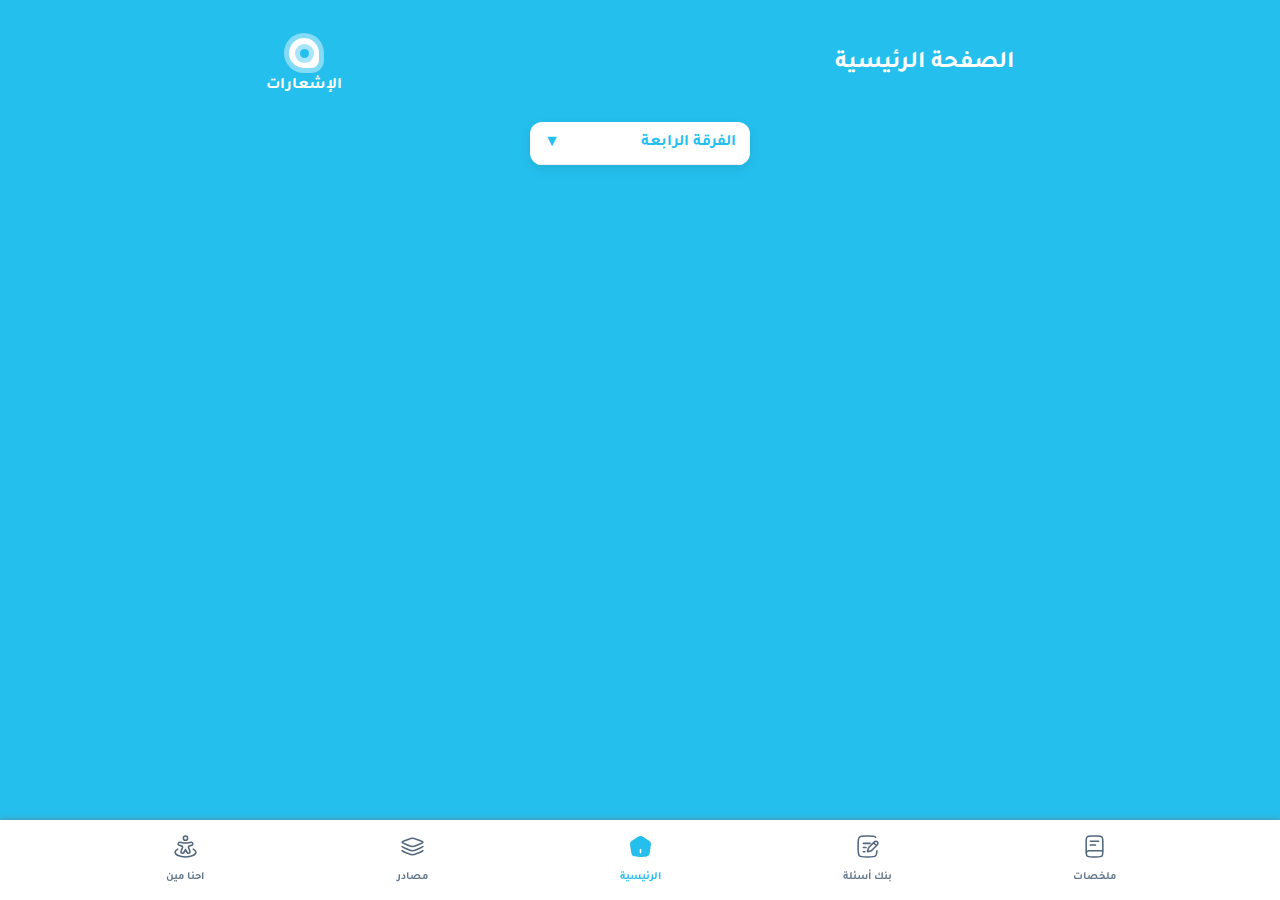
<file: le4.html>
<!DOCTYPE html>
<html lang="ar">

<head>
  <meta charset="UTF-8">
  <meta name="viewport" content="width=device-width, initial-scale=1.0">
  <title>FCI Level 4</title>
  <meta name="theme-color" content="rgb(37, 191, 237)" />
  <link rel="icon" type="img" href="imgs/icon1.svg">
  <link rel="preconnect" href="https://fonts.googleapis.com" />
  <link rel="preconnect" href="https://fonts.gstatic.com" crossorigin />
  <link href="https://fonts.googleapis.com/css2?family=Tajawal:wght@400;700&display=swap" rel="stylesheet" />
  <style>
    html, body {
      overscroll-behavior: contain;
    }
    /* ===== Scrollbar CSS ===== */
    /* Firefox */
    * {
      scrollbar-width: none;
      scrollbar-color: #25bfed #ffffff;
    }

    /* Chrome, Edge, and Safari */
    *::-webkit-scrollbar {
      width: 2px;
    }

    *::-webkit-scrollbar-track {
      background: #ffffff;
    }

    *::-webkit-scrollbar-thumb {
      background-color: #25bfed;
      border-radius: 10px;
      border: 3px none #ffffff;
    }

    .card {
      position: absolute;
      top: 20px;
      /* المسافة من فوق */
      left: 50%;
      transform: translateX(-50%);
      width: 220px;
      background: #fff;
      border-radius: 12px;
      box-shadow: 0 4px 12px rgba(0, 0, 0, 0.08);
      overflow: hidden;
      z-index: 10;
    }


    .card-header {
      display: flex;
      justify-content: space-between;
      align-items: center;
      padding: 10px 14px;
      cursor: pointer;
    }

    .arrow {
      transition: transform .25s ease;
    }

    .card.open .arrow {
      transform: rotate(180deg);
    }

    .options {

      max-height: 0;
      /* float: center; */
      overflow: hidden;
      transition: max-height .30s cubic-bezier(.2, .9, .2, 1), padding .25s;
      border-top: 1px solid #eee;
      padding: 0;
    }

    .card.open .options {
      padding: 8px 0;
    }

    .option {
      padding: 10px 14px;
      cursor: pointer;
      background: #fff;
      transition: background .15s;
      text-align: center;
    }

    .option:hover {
      background: #f1f5ff;
    }

    .separator {
      height: 1px;
      width: 60%;
      background: #e0e0e0;
      margin: 8px auto;
      border-radius: 2px;
    }

    #selectedTerm {
      color: rgb(37, 191, 237);
      font-weight: 700;
      margin-right: 6px;
    }

    .content {
      width: min(900px, 92%);
      margin: 0 auto;
      /* تم التعديل: إزالة الهامش الرأسي من العنصر المخفي */
      /* background: #fff; */
      border-radius: 12px;
      padding: 14px;
      /* box-shadow: 0 6px 18px rgba(0, 0, 0, 0.06); */
      opacity: 0;
      transform: translateY(6px);
      max-height: 0;
      overflow: hidden;
      transition: opacity .2s ease, transform .2s ease, max-height .0s ease;
    }

    .content.active {
      opacity: 1;
      transform: none;
      max-height: 1200px;
      margin: 100px auto;
      /* تم الإضافة: تطبيق الهامش فقط عند تفعيل المحتوى */
    }

    @media (max-width:420px) {
      .card {
        width: 200px;
      }

      .content {
        padding: 12px;
      }
    }

    .Cardd {
      background: #ffffff;
      border-radius: 15px;
      box-shadow: 0 2px 10px rgba(0, 0, 0, 0.1);
      margin-bottom: 15px;
      overflow: hidden;
    }

    .Cardd-headerOfCard {
      display: flex;
      justify-content: space-between;
      align-items: center;
      padding: 15px 20px;
      cursor: pointer;
    }

    .Cardd-headerOfCard h3 {
      font-family: system-ui, -apple-system, BlinkMacSystemFont, 'Segoe UI', Roboto, Oxygen, Ubuntu, Cantarell, 'Open Sans', 'Helvetica Neue', sans-serif;
      font-weight: 700;
      margin: 0;
      font-size: 18px;
      color: #1C2E4a;
    }

    .arrow {
      transition: transform .3s ease;
      font-size: 18px;
      color: #1C2E4a;
    }

    .Cardd-content {
      max-height: 0;
      overflow: hidden;
      transition: max-height .4s ease;
      padding: 0 20px;
      color: #444;
      font-size: 14px;
    }

    .Cardd.open .arrow {
      transform: rotate(180deg);

    }

    /* === شكل العنصر الداخلي === */
    .Cardd-content .item {
      display: flex;
      align-items: center;
      margin: 10px 0;
    }

    .circle {
      width: 10px;
      height: 10px;
      border-radius: 50%;
      margin-top: 0px;
      margin-left: 10px;
      /* background: #2b8cff; */
      /* box-shadow: 0px 0px 0px 4px hsla(213, 100%, 58%, 0.3); */
      flex-shrink: 0;
    }

    .blueSelect {
      background: rgb(37, 191, 237);
      box-shadow: 0px 0px 0px 4px rgba(37, 190, 237, 0.4);
      animation: mansblue infinite 3s;
    }

    .blueSelect2 {
      /* clip-path: circle(10px); */
      width: 20px;
      height: 20px;
      /* padding: 5px; */
      background: rgb(37, 191, 237);
      box-shadow: 0px 0px 0px 6px rgba(37, 190, 237, 0.4);
      animation: masblue infinite 3s;
    }

    .blue {
      background: rgb(37, 191, 237);
      box-shadow: 0px 0px 0px 3px rgba(37, 190, 237, 0.4);
      /* animation: mansblue infinite 3s; */
    }

    .red {
      background: #ff4d4f;
      box-shadow: 0px 0px 0px 3px hsl(359, 100%, 65%, 0.4);
      /* animation: mansRed infinite 3s; */
    }

    .orange {
      background: #ffa940;
      box-shadow: 0px 0px 0px 3px hsla(33, 100%, 63%, 0.4);
    }

    .item h4 {
      font-weight: 700;
      font-size: 15px;
      margin: 0;
      margin-bottom: 5px;
    }

    .blueH4 {
      color: rgb(37, 191, 237);
      margin: auto;
    }

    .redH4 {
      color: hsl(359, 100%, 65%);
    }

    .orangeH4 {
      color: hsl(33, 100%, 63%);
    }

    @keyframes mansblue {
      0% {
        box-shadow: 0px 0px 0px 4px rgba(37, 190, 237, 0.4);
      }

      50% {
        box-shadow: 0px 0px 0px 6px rgba(37, 190, 237, 0.4);
      }

      100% {
        box-shadow: 0px 0px 0px 4px rgba(37, 190, 237, 0.4);
      }
    }

    @keyframes mansBlue {
      0% {
        box-shadow: 0px 0px 0px 4px hsl(359, 100%, 65%, 0.4);
      }

      50% {
        box-shadow: 0px 0px 0px 6px hsl(359, 100%, 65%, 0.4);
      }

      100% {
        box-shadow: 0px 0px 0px 4px hsl(359, 100%, 65%, 0.4);
      }
    }

    .vidLink {
      font-size: 11px;
      padding: 0px 10px;
      margin-right: 4px;
      background: #ff4d4f;
      color: rgb(255, 255, 255);
      text-decoration: none;
      border: #ff4d4f solid 2px;
      border-radius: 5px;
      box-shadow: 0px 0px 0px 4px hsl(359, 100%, 65%, 0.4);
      transition: all .3s ease;
    }

    .webLink {
      font-size: 11px;
      padding: 0px 10px;
      margin-right: 4px;
      background: rgb(37, 191, 237);
      color: rgb(255, 255, 255);
      text-decoration: none;
      border: rgb(37, 191, 237) solid 2px;
      border-radius: 5px;
      box-shadow: 0px 0px 0px 4px rgba(37, 190, 237, 0.4);
      transition: all .3s ease;
    }

    .bookLink {
      font-size: 11px;
      padding: 0px 10px;
      margin-right: 4px;
      background: #ffa940;
      color: rgb(255, 255, 255);
      text-decoration: none;
      border: #ffa940 solid 2px;
      border-radius: 5px;
      box-shadow: 0px 0px 0px 4px hsla(33, 100%, 63%, 0.4);
      transition: all .3s ease;
    }

    .webLink:hover,
    .vidLink:hover,
    .bookLink:hover {
      background: none;
    }

    .webLink:hover {
      color: rgb(37, 191, 237);
    }

    .bookLink:hover {
      color: #ffa940;
    }

    .vidLink:hover {
      color: #ff4d4f;
    }

    #term2 {
      margin-top: 75px !important;
    }
  </style>
  <style>
    body {
      background: #ffffff;
      margin: 0;
      padding: 0;
      font-family: 'Tajawal', sans-serif;
      direction: rtl;
    }

    button {
      width: 50px;
      background: none;
      border: none;
    }

    .container {
      backdrop-filter: blur(5px);
      font-family: 'Tajawal', sans-serif;
      width: 100%;
      /* max-width: 800px; */
      height: 70px;
      background: hsl(0, 0%, 100%);
      box-shadow: 0px 0px 6px 0px #727272aa;
      /* border-radius: 30px; */
      /* border: #ffffff solid 1px; */
      display: flex;
      justify-content: space-evenly;
      align-content: center;
      gap: 10px;
      transition: all .3s ease;
      z-index: 10;
      padding: 5px;
    }

    .sim1 {

      /* margin: 0px 20px; */
      border-radius: 10px;
      display: inline;
      width: 70px;
      margin: 5px 0px;
      padding: 2px;
      height: fit-content;
      /* backdrop-filter: blur(7px); */
      /* border: solid 2px red; */
      /* margin-top: 10px; */
      /* margin-right: 10px; */
      text-align: center;
      align-content: center;
    }


    /* .activeSim {
      background-color: #52677d15;
      border-radius: 20px;
      border: #0f596a35 solid 2px;
      scale: 1.15;
    } */

    .activeSim p {
      color: rgb(37, 191, 237) !important;
    }

    .sim1 img {
      margin-top: 2px;
      width: 25px;
      /* height: 30px; */
      /* scale: 1.3; */
      border-radius: 10px;
      transition: all .5s ease;
    }

    .center {
      width: 100%;
      /* background-color: aqua; */
      position: fixed;
      bottom: 0px;
      display: flex;
      justify-content: center;
      /* align-items: center; */
      z-index: 1000;
    }

    .sim1 p {
      color: #63778c;
      font-weight: 700;
      font-size: 11px;
      transition: all .5s ease;
      /* margin-bottom: 2px; */
      line-height: 0px;
    }



    .sim1:hover img {
      scale: 1.05;
      /* transform: rotate(-7deg); */
    }

    .sim1:hover p {
      color: #1C2E4a;
    }


    /* الصفحات */
    .page {
      /* backdrop-filter: blur(7px); */
      position: fixed;
      bottom: -10px;
      left: 0;
      width: 100%;
      height: 100dvh;
      background: rgba(251, 254, 255, 1);
      border-radius: 50px 50px 0 0;
      box-shadow: 0 -2px 20px rgba(0, 0, 0, 0.2);
      transform: translateY(100%);
      transition: transform 0.3s ease;
      display: flex;
      flex-direction: column;
      overflow: auto;
      z-index: 500;
    }

    .page.active {
      transform: translateY(10px);
      text-align: center;
    }

    .page-header {
      /* backdrop-filter: blur(5px); */
      /* background: rgba(255, 0, 0, 0.077); */
      /* border-radius: 50px; */
      display: none;
      height: fit-content;
      /* position: relative; */
      /* border: #1C2E4a 2px solid; */
      padding: 0px 10px 0px 1px;
      text-align: center;
      display: grid;
      grid-template-columns: 1fr;
      border-bottom: .2px solid rgb(37, 191, 237);
      box-shadow: rgba(37, 190, 237, 0.497) 0px 0px 2px 0px;
      cursor: grab;
      line-height: 0;
      font-size: 1.53rem;
    }

    .dropArea {

      /* backdrop-filter: blur(5px); */
      background: none;
      display: flex;
      color: rgb(37, 191, 237);
      /* display: none; */
      justify-content: space-between;
      padding-right: 30px;
      padding-left: 20px;
    }

    .page-content {
      position: relative;
      flex: 1;
      padding: 0px 20px 50px 20px;
      overflow-y: auto;
      font-size: 18px;
    }

    .drag-area {
      width: 70px;
      height: 2px;
      background: #ccc;
      border-radius: 3px;
      margin: 8px auto;
    }

    .drag-area2 {
      display: none;
      width: 60%;
      height: 1px;
      background: #ccc;
      border-radius: 3px;
      margin: 8px auto;
    }

    .span {
      /* border: #da8585 solid 2px; */
      /* overflow: hidden; */
      cursor: pointer;
      ;
    }

    .homeConten1 {
      /* position: fixed; */
      /* bottom: -10px; */
      /* left: 0; */
      width: 95%;
      height: 100dvh;
      border-radius: 50px;
      background: rgba(11, 183, 235, 0.893);
      /* border-radius: 50px 50px 0 0; */
      box-shadow: 0 -2px 20px rgba(0, 0, 0, 0.2);
      /* transform: translateY(100%); */
      transition: all 0.4s ease;
      display: flex;
      flex-direction: column;
      overflow: auto;
      z-index: 500;
      margin: 4px auto 0px;
    }

    .homeContent {
      /* position: fixed; */
      /* bottom: -10px; */
      /* left: 0; */
      width: 100%;
      height: 100dvh;
      /* border-radius: 20px; */
      background: rgba(11, 183, 235, 0.893);
      /* border-radius: 50px 50px 0 0; */
      box-shadow: 0 -2px 20px rgba(0, 0, 0, 0.2);
      /* transform: translateY(100%); */
      transition: all 0.3s ease;
      display: flex;
      flex-direction: column;
      overflow: auto;
      z-index: 500;
      margin: 0px auto 0px;
    }
  </style>
  <style>
    .fereqa-card-container{
      position: relative;
      display: flex;
      justify-content: center;
      align-items: center;
      width: 100%;
      height: 50px;
    }

    .fereqa-card {
      position: absolute;
      top: 0%;
      width: 220px;
      background: #fff;
      border-radius: 12px;
      box-shadow: 0 4px 12px rgba(0, 0, 0, 0.08);
      overflow: hidden;
      z-index: 100;
    }

    .fereqa-card-header {
      display: flex;
      justify-content: space-between;
      align-items: center;
      padding: 10px 14px;
      cursor: pointer;
    }

    .fereqa-arrow {
      transition: transform .25s ease;
      color: rgb(37, 191, 237);
    }

    .fereqa-card.open .fereqa-arrow {
      transform: rotate(180deg);
    }

    .fereqa-options {
      max-height: 0;
      overflow: hidden;
      transition: max-height .3s cubic-bezier(.2, .9, .2, 1), padding .25s;
      border-top: 1px solid #eee;
      padding: 0;
    }

    .fereqa-card.open .fereqa-options {
      padding: 8px 0;
    }

    .fereqa-option {
      display: block;
      padding: 10px 14px;
      text-align: center;
      text-decoration: none;
      color: #1C2E4a;
      font-weight: 600;
      transition: background .15s, color .15s;
    }

    .fereqa-option:hover {
      background: #f1f5ff;
      color: rgb(37, 191, 237);
    }

    #selectedFereqa {
      color: rgb(37, 191, 237);
      font-weight: 700;
    }

    .tarteep {
      margin: 20px;
      display: flex;
      justify-content: space-around;
      align-content: center;
      text-align: center;
    }

    .notification {
      /* background-color: red; */
      width: 30px;
      margin-top: 20px;
      /* height: 30px; */
    }
  </style>
  <style>
    /* overlay للكارد */
    .overlay {
      display: none;
      /* مخفي في البداية */
      position: fixed;
      top: 0;
      left: 0;
      width: 100%;
      height: 100%;
      /* background: rgba(0,0,0,0.3); */
      justify-content: center;
      align-items: flex-start;
      /* يبدأ من فوق */
      padding-top: 50px;
      /* مسافة من الأعلى */
      z-index: 1000;
      overflow: hidden;
    }

    /* تصميم الكارد */
    .notCard {
      backdrop-filter: blur(15px);
      background: #ffffffae;
      padding: 10px 30px;
      border-radius: 10px;
      box-shadow: 0 5px 15px rgba(25, 25, 25, 0.3);
      position: relative;
      width: 300px;
      max-height: 500px;
      overflow: auto;
      text-align: center;
      border: rgba(37, 190, 237, 0.4) 5px solid;
      transform: translateY(-100px);
      opacity: 0;
      transition: all 0.3s ease;
      color: rgb(37, 191, 237);
    }

    /* حالة الكارد بعد الظهور */
    .overlay.show .notCard {
      transform: translateY(0);
      opacity: 1;
    }

    /* زر الإغلاق */
    .clossse-btn {
      position: absolute;
      top: 15px;
      right: 15px;
      font-size: 18px;
      font-weight: bold;
      cursor: pointer;
      color: #fff;
      border: none;
      background-color: rgb(37, 191, 237);
      width: 10px;
      height: 10px;
      border-radius: 50% 50% 25% 50%;
      box-shadow: 0px 0px 0px 4px rgba(37, 190, 237, 0.4);
    }

    /* زر فتح الكارد */
    .opennn-btn {
      position: relative;
      /* top: 20px; */
      /* right: 15px; */
      margin: 18px auto;
      font-size: 18px;
      font-weight: bold;
      cursor: pointer;
      color: #fff;
      border: none;
      background-color: rgb(255, 255, 255);
      width: 30px;
      height: 30px;
      border-radius: 50% 50% 25% 50%;
      box-shadow: 0px 0px 0px 5px rgba(255, 255, 255, 0.441);
      display: flex;
      justify-content: center;
      align-content: center;
      align-items: center;
    }

    .not {
      /* position: absolute; */
      /* top: -20px; */
      /* left: -10px; */
      /* margin: 18px auto; */
      font-size: 18px;
      font-weight: bold;
      cursor: pointer;
      /* color: #05a012; */
      border: none;
      background-color: rgb(37, 191, 237);
      width: 9px;
      height: 9px;
      border-radius: 50%;
      box-shadow: 0px 0px 0px 5px rgba(37, 190, 237, 0.4);
    }

    .notF {
      color: white;
      font-weight: 700;
      line-height: 0;
      cursor: pointer;
    }

    .tarteep h2 {
      margin-top: 30px;
      color: rgb(255, 255, 255);
    }
  </style>
  <style>
    .cardQue {
      position: absolute;
      top: 20px;
      left: 50%;
      transform: translateX(-50%);
      width: 220px;
      background: #fff;
      border-radius: 12px;
      box-shadow: 0 4px 12px rgba(0, 0, 0, 0.08);
      overflow: hidden;
      z-index: 10;
    }

    .cardHeaderQue {
      display: flex;
      justify-content: space-between;
      align-items: center;
      padding: 10px 14px;
      cursor: pointer;
    }

    .arrowQue {
      transition: transform .25s ease;
      color: #1C2E4a;
    }

    .cardQue.open .arrowQue {
      transform: rotate(180deg);
    }

    .optionsQue {
      max-height: 0;
      overflow: hidden;
      transition: max-height .30s cubic-bezier(.2, .9, .2, 1), padding .25s;
      border-top: 1px solid #eee;
      padding: 0;
    }

    .cardQue.open .optionsQue {
      padding: 8px 0;
    }

    .optionQue {
      padding: 10px 14px;
      cursor: pointer;
      background: #fff;
      transition: background .15s;
      text-align: center;
    }

    .optionQue:hover {
      background: #f1f5ff;
    }

    .separatorQue {
      height: 1px;
      width: 60%;
      background: #e0e0e0;
      margin: 8px auto;
      border-radius: 2px;
    }

    #selectedTermQue {
      color: rgb(37, 191, 237);
      font-weight: 700;
      margin-right: 6px;
    }

    .contentQue {
      width: min(900px, 92%);
      margin: 0 auto;
      border-radius: 12px;
      padding: 14px;
      opacity: 0;
      transform: translateY(6px);
      max-height: 0;
      overflow: hidden;
      transition: opacity .2s ease, transform .2s ease, max-height .0s ease;
    }

    .contentQue.activeQue {
      opacity: 1;
      transform: none;
      max-height: 1200px;
      margin: 100px auto;
    }

    .CarddQue {
      background: #fff;
      border-radius: 15px;
      box-shadow: 0 2px 10px rgba(0, 0, 0, 0.1);
      margin-bottom: 15px;
      overflow: hidden;
    }

    .CarddHeaderQue {
      display: flex;
      justify-content: space-between;
      align-items: center;
      padding: 15px 20px;
      cursor: pointer;
    }

    .CarddHeaderQue h3 {
      font-family: system-ui, -apple-system, BlinkMacSystemFont, 'Segoe UI', Roboto, Oxygen, Ubuntu, Cantarell, 'Open Sans', 'Helvetica Neue', sans-serif;
      font-weight: 700;
      margin: 0;
      font-size: 18px;
      color: #1C2E4a;
    }

    .CarddContentQue {
      max-height: 0;
      overflow: hidden;
      transition: max-height .4s ease;
      padding: 0 20px;
      color: #444;
      font-size: 14px;
    }

    .CarddQue.openQue .arrowQue {
      transform: rotate(180deg);
    }

    .CarddContentQue .itemQue {
      display: flex;
      align-items: center;
      margin: 10px 0;
    }

    .circleQue {
      width: 10px;
      height: 10px;
      border-radius: 50%;
      margin-left: 10px;
      flex-shrink: 0;
    }

    .blueQue {
      background: rgb(37, 191, 237);
      box-shadow: 0px 0px 0px 3px rgba(37, 190, 237, 0.4);
    }

    .redQue {
      background: #ff4d4f;
      box-shadow: 0px 0px 0px 3px hsl(359, 100%, 65%, 0.4);
    }

    .orangeQue {
      background: #ffa940;
      box-shadow: 0px 0px 0px 3px hsla(33, 100%, 63%, 0.4);
    }

    .blueH4Que {
      color: rgb(37, 191, 237);
    }

    .redH4Que {
      color: hsl(359, 100%, 65%);
    }

    .orangeH4Que {
      color: hsl(33, 100%, 63%);
    }

    .greenH4 {
      color: #09ae32;
    }

    .green {
      background: #09ae32;
      box-shadow: 0px 0px 0px 3px hsla(135, 90%, 36%, 0.4);
    }

    .whatsLink {
      font-size: 11px;
      margin-right: 4px;
      background: rgba(235, 242, 232, 0);
      color: #09ae32;
      text-decoration: none;
      border: #09ae32 dashed 1.4px;
      border-radius: 50% 50% 25% 50%;
      transition: all .3s ease;
    }

    #term2Que {
      margin-top: 75px !important;
    }

    .notCard .webLink {
      font-size: 20px;
    }
  </style>
</head>

<body>
  <div class="homeContent">
    <div class="tarteep">
      <div>
        <h2>الصفحة الرئيسية</h2>
      </div>
      <div>
        <!-- زر فتح الكارد -->
        <div class="notF" id="opennnBtn">
          <div class="opennn-btn">
            <div class="not" id=""></div>
          </div>
          <p>الإشعارات</p>
        </div>
        <!-- الكارد -->
        <div class="overlay" id="messageCard">
          <div class="notCard" id="notificContent">
            <div class="clossse-btn " id="clossseBtn"></div>
            <h2 class="webLink" dir="ltr"> [ 2/10/2025 ] تحديث</h2>
            <h4>نسخة تجريبية من الموقع يا باشا 6</h4>
            <h2 class="webLink">[ تحديث ]</h2>
            <h4>نسخة تجريبية من الموقع يا باشا 5</h4>
            <h2 class="webLink">[ تحديث ]</h2>
            <h4>نسخة تجريبية من الموقع يا باشا 4</h4>
            <h2 class="webLink">[ تحديث ]</h2>
            <h4>نسخة تجريبية من الموقع يا باشا 3</h4>
            <h2 class="webLink">[ تحديث ]</h2>
            <h4>نسخة تجريبية من الموقع يا باشا 2</h4>
            <h2 class="webLink">[ تحديث ]</h2>
            <h4>نسخة تجريبية من الموقع يا باشا 1</h4>
          </div>
        </div>
      </div>
    </div>
    <div class="fereqa-card-container">
      <div class="fereqa-card" id="fereqaCard">
        <div class="fereqa-card-header" id="cardHeaderrr">
          <span id="selectedFereqa">الفرقة الرابعة</span>
          <span class="fereqa-arrow">▼</span>
        </div>
        <div class="fereqa-options" id="feqeraOption">
          <a href="le1.html" class="fereqa-option">الفرقة الأولى</a>
          <a href="le2.html" class="fereqa-option">الفرقة الثانية</a>
          <a href="le3.html" class="fereqa-option">الفرقة الثالثة</a>
          <a href="" class="fereqa-option">الفرقة الرابعة</a>
        </div>
      </div>
    </div>
  </div>
  <div class="center">
    <div class="container">
      <div class="sim1">
        <div class="span" onclick="openPage('page1')">
          <img src="imgs/book-be.svg" alt="">
          <p>ملخصات</p>
        </div>
      </div>
      <div class="sim1">
        <div class="span" onclick="openPage('page2')">
          <img src="imgs/que-be.svg" alt="">
          <p>بنك أسئلة</p>
        </div>
      </div>
      <div class="sim1">
        <div class="span" onclick="closeAllPages()">
          <img src="imgs/home-af.svg" alt="">
          <p>الرئيسية</p>
        </div>
      </div>
      <div class="sim1">
        <div class="span" onclick="openPage('page3')">
          <img src="imgs/res-be.svg" alt="">
          <p>مصادر</p>
        </div>
      </div>
      <div class="sim1">
        <div class="span" onclick="openPage('page4')">
          <img src="imgs/about-be.svg" alt="">
          <p>احنا مين</p>
        </div>
      </div>
    </div>
  </div>

  <!-- الصفحات -->
  <div class="page" id="page1">
    <div class="page-header">
      <div class="drag-area"></div>
      <div class="dropArea">
        <!-- <div><span class="arrow circle "></span></div> -->
        <h2><b>الملخصات</b></h2>
        <button class="close-btn" onclick="closeAllPages()">
          <div class="arrow circle blueSelect2"></div>
        </button>
      </div>
      <div class="drag-area2"></div>
    </div>
    <div class="page-content">
      <div class="card" id="termCard">
        <div class="card-header" id="cardHeader">
          <span id="selectedTerm" class="noChoice">اختر الترم</span>
          <span class="arrow circle blueSelect"></span>
        </div>

        <div class="options" id="optionsBox">
          <div class="option" data-term="1">الترم الأول</div>
          <div class="separator"></div>
          <div class="option" data-term="2">الترم الثاني</div>
        </div>
      </div>

      <div id="term1" class="content">
        <div class="Cardd">
          <div class="Cardd-headerOfCard" onclick="toggleCard(this)">
            <h3 class="blueH4">Introduction to Computers</h3>
            <span class="arrow">▼</span>
          </div>
          <div class="Cardd-content">
            <div class="item">
              <div class="circle red"></div>
              <h4 class="redH4"><b>فيديــــــــــــــــــو يوتيوب من </b><a class="vidLink"
                  href="https://youtu.be/07AC2Syf4Yg" target="_blank">هنا</a></h4>
            </div>
            <div class="item">
              <div class="circle blue"></div>
              <h4 class="blueH4"><b>مرجــــــــــــــــــــــــــــع للغة من </b><a class="webLink"
                  href="https://www.w3schools.com/cpp/default.asp" target="_blank">هنا</a></h4>
            </div>
            <div class="item">
              <div class="circle blue"></div>
              <h4 class="blueH4"><b>Online Compiler مــــــن </b><a class="webLink"
                  href="https://www.programiz.com/cpp-programming/online-compiler/" target="_blank">هنا</a></h4>
            </div>
          </div>
        </div>
        <div class="Cardd">
          <div class="Cardd-headerOfCard" onclick="toggleCard(this)">
            <h3 class="blueH4">Introduction To Computers</h3>
            <span class="arrow">▼</span>
          </div>
          <div class="Cardd-content">
            <div class="item">
              <div class="circle blue"></div>
              <h4 class="orangeH4">ملخص </h4>
            </div>
            <div class="item">
              <div class="circle blue"></div>
              <h4 class="blueH4">ملخص </h4>
            </div>
            <div class="item">
              <div class="circle blue"></div>
              <h4 class="blueH4">ملخص </h4>
            </div>
          </div>
        </div>
        <div class="Cardd">
          <div class="Cardd-headerOfCard" onclick="toggleCard(this)">
            <h3 class="blueH4">Probability and Statistic</h3>
            <span class="arrow">▼</span>
          </div>
          <div class="Cardd-content">
            <div class="item">
              <div class="circle blue"></div>
              <h4 class="blueH4">ملخص </h4>
            </div>
            <div class="item">
              <div class="circle blue"></div>
              <h4 class="blueH4">ملخص </h4>
            </div>
            <div class="item">
              <div class="circle blue"></div>
              <h4 class="blueH4">ملخص </h4>
            </div>
          </div>
        </div>
        <div class="Cardd">
          <div class="Cardd-headerOfCard" onclick="toggleCard(this)">
            <h3 class="blueH4">English</h3>
            <span class="arrow">▼</span>
          </div>
          <div class="Cardd-content">
            <div class="item">
              <div class="circle blue"></div>
              <h4 class="blueH4">ملخص </h4>
            </div>
            <div class="item">
              <div class="circle blue"></div>
              <h4 class="blueH4">ملخص </h4>
            </div>
            <div class="item">
              <div class="circle blue"></div>
              <h4 class="blueH4">ملخص </h4>
            </div>
          </div>
        </div>
        <div class="Cardd">
          <div class="Cardd-headerOfCard" onclick="toggleCard(this)">
            <h3 class="blueH4">Introduction To Compures</h3>
            <span class="arrow">▼</span>
          </div>
          <div class="Cardd-content">
            <div class="item">
              <div class="circle blue"></div>
              <h4 class="blueH4">ملخص </h4>
            </div>
            <div class="item">
              <div class="circle blue"></div>
              <h4 class="blueH4">ملخص </h4>
            </div>
            <div class="item">
              <div class="circle blue"></div>
              <h4 class="blueH4">ملخص </h4>
            </div>
          </div>
        </div>
        <div class="Cardd">
          <div class="Cardd-headerOfCard" onclick="toggleCard(this)">
            <h3 class="blueH4">Introduction To Compures</h3>
            <span class="arrow">▼</span>
          </div>
          <div class="Cardd-content">
            <div class="item">
              <div class="circle blue"></div>
              <h4 class="blueH4">ملخص </h4>
            </div>
            <div class="item">
              <div class="circle blue"></div>
              <h4 class="blueH4">ملخص </h4>
            </div>
            <div class="item">
              <div class="circle blue"></div>
              <h4 class="blueH4">ملخص </h4>
            </div>
          </div>
        </div>
        <div class="Cardd">
          <div class="Cardd-headerOfCard" onclick="toggleCard(this)">
            <h3 class="blueH4">Introduction To Compures</h3>
            <span class="arrow">▼</span>
          </div>
          <div class="Cardd-content">
            <div class="item">
              <div class="circle blue"></div>
              <h4 class="blueH4">ملخص </h4>
            </div>
            <div class="item">
              <div class="circle blue"></div>
              <h4 class="blueH4">ملخص </h4>
            </div>
            <div class="item">
              <div class="circle blue"></div>
              <h4 class="blueH4">ملخص </h4>
            </div>
          </div>
        </div>
        <div class="Cardd">
          <div class="Cardd-headerOfCard" onclick="toggleCard(this)">
            <h3 class="blueH4">Introduction To Compures</h3>
            <span class="arrow">▼</span>
          </div>
          <div class="Cardd-content">
            <div class="item">
              <div class="circle blue"></div>
              <h4 class="blueH4">ملخص </h4>
            </div>
            <div class="item">
              <div class="circle blue"></div>
              <h4 class="blueH4">ملخص </h4>
            </div>
            <div class="item">
              <div class="circle blue"></div>
              <h4 class="blueH4">ملخص </h4>
            </div>
          </div>
        </div>
        <div class="Cardd" style="width: 200px; margin: 40px auto; padding: 5px 30px; background: #ffffff1d;">
          <div class="item">
            <!-- <div class="circle"></div> -->
            <h4 class="greenH4"><b>إضافة ملخص </b><a class="whatsLink" href="https://wa.me/+201029456680"
                target="_blank" style="padding: 3px 10px;">+</a></h4>
          </div>
        </div>
      </div>
      <div id="term2" class="content">
        <div class="Cardd">
          <div class="Cardd-headerOfCard" onclick="toggleCard(this)">
            <h3 class="blueH4">Structure Programming</h3>
            <span class="arrow">▼</span>
          </div>
          <div class="Cardd-content">
            <div class="item">
              <div class="circle red"></div>
              <h4 class="redH4"><b>فيديــــــــــــــــــو يوتيوب من </b><a class="vidLink"
                  href="https://youtu.be/07AC2Syf4Yg" target="_blank">هنا</a></h4>
            </div>
            <div class="item">
              <div class="circle blue"></div>
              <h4 class="blueH4"><b>مرجــــــــــــــــــــــــــــع للغة من </b><a class="webLink"
                  href="https://www.w3schools.com/cpp/default.asp" target="_blank">هنا</a></h4>
            </div>
            <div class="item">
              <div class="circle blue"></div>
              <h4 class="blueH4"><b>Online Compiler مــــــن </b><a class="webLink"
                  href="https://www.programiz.com/cpp-programming/online-compiler/" target="_blank">هنا</a></h4>
            </div>
          </div>
        </div>
        <div class="Cardd">
          <div class="Cardd-headerOfCard" onclick="toggleCard(this)">
            <h3 class="blueH4">Introduction To Computers</h3>
            <span class="arrow">▼</span>
          </div>
          <div class="Cardd-content">
            <div class="item">
              <div class="circle orange"></div>
              <h4 class="orangeH4"><b>ملخص من </b><a class="bookLink" href="">هنا</a></h4>
            </div>
            <div class="item">
              <div class="circle blue"></div>
              <h4 class="blueH4">ملخص </h4>
            </div>
            <div class="item">
              <div class="circle blue"></div>
              <h4 class="blueH4">ملخص </h4>
            </div>
          </div>
        </div>
        <div class="Cardd">
          <div class="Cardd-headerOfCard" onclick="toggleCard(this)">
            <h3 class="blueH4">Probability and Statistic</h3>
            <span class="arrow">▼</span>
          </div>
          <div class="Cardd-content">
            <div class="item">
              <div class="circle blue"></div>
              <h4 class="blueH4">ملخص </h4>
            </div>
            <div class="item">
              <div class="circle blue"></div>
              <h4 class="blueH4">ملخص </h4>
            </div>
            <div class="item">
              <div class="circle blue"></div>
              <h4 class="blueH4">ملخص </h4>
            </div>
          </div>
        </div>
        <div class="Cardd">
          <div class="Cardd-headerOfCard" onclick="toggleCard(this)">
            <h3 class="blueH4">English</h3>
            <span class="arrow">▼</span>
          </div>
          <div class="Cardd-content">
            <div class="item">
              <div class="circle blue"></div>
              <h4 class="blueH4">ملخص </h4>
            </div>
            <div class="item">
              <div class="circle blue"></div>
              <h4 class="blueH4">ملخص </h4>
            </div>
            <div class="item">
              <div class="circle blue"></div>
              <h4 class="blueH4">ملخص </h4>
            </div>
          </div>
        </div>
        <div class="Cardd">
          <div class="Cardd-headerOfCard" onclick="toggleCard(this)">
            <h3 class="blueH4">Introduction To Compures</h3>
            <span class="arrow">▼</span>
          </div>
          <div class="Cardd-content">
            <div class="item">
              <div class="circle blue"></div>
              <h4 class="blueH4">ملخص </h4>
            </div>
            <div class="item">
              <div class="circle blue"></div>
              <h4 class="blueH4">ملخص </h4>
            </div>
            <div class="item">
              <div class="circle blue"></div>
              <h4 class="blueH4">ملخص </h4>
            </div>
          </div>
        </div>
        <div class="Cardd">
          <div class="Cardd-headerOfCard" onclick="toggleCard(this)">
            <h3 class="blueH4">Introduction To Compures</h3>
            <span class="arrow">▼</span>
          </div>
          <div class="Cardd-content">
            <div class="item">
              <div class="circle blue"></div>
              <h4 class="blueH4">ملخص </h4>
            </div>
            <div class="item">
              <div class="circle blue"></div>
              <h4 class="blueH4">ملخص </h4>
            </div>
            <div class="item">
              <div class="circle blue"></div>
              <h4 class="blueH4">ملخص </h4>
            </div>
          </div>
        </div>
        <div class="Cardd">
          <div class="Cardd-headerOfCard" onclick="toggleCard(this)">
            <h3 class="blueH4">Introduction To Compures</h3>
            <span class="arrow">▼</span>
          </div>
          <div class="Cardd-content">
            <div class="item">
              <div class="circle blue"></div>
              <h4 class="blueH4">ملخص </h4>
            </div>
            <div class="item">
              <div class="circle blue"></div>
              <h4 class="blueH4">ملخص </h4>
            </div>
            <div class="item">
              <div class="circle blue"></div>
              <h4 class="blueH4">ملخص </h4>
            </div>
          </div>
        </div>
        <div class="Cardd">
          <div class="Cardd-headerOfCard" onclick="toggleCard(this)">
            <h3 class="blueH4">Introduction To Compures</h3>
            <span class="arrow">▼</span>
          </div>
          <div class="Cardd-content">
            <div class="item">
              <div class="circle blue"></div>
              <h4 class="blueH4">ملخص </h4>
            </div>
            <div class="item">
              <div class="circle blue"></div>
              <h4 class="blueH4">ملخص </h4>
            </div>
            <div class="item">
              <div class="circle blue"></div>
              <h4 class="blueH4">ملخص </h4>
            </div>
          </div>
        </div>
        <div class="Cardd" style="width: 200px; margin: 40px auto; padding: 5px 30px; background: #ffffff1d;">
          <div class="item">
            <!-- <div class="circle"></div> -->
            <h4 class="greenH4"><b>إضافة ملخص </b><a class="whatsLink" href="https://wa.me/+201029456680"
                target="_blank" style="padding: 3px 10px;">+</a></h4>
          </div>
        </div>
      </div>

    </div>
  </div>

  <div class="page" id="page2">
    <div class="page-header">
      <div class="drag-area"></div>
      <div class="dropArea">

        <h2> بنك الأسئلة</h2>
        <button class="close-btn" onclick="closeAllPages()">
          <div class="arrow circle blueSelect2"></div>
        </button>
      </div>
      <div class="drag-area2"></div>
    </div>
    <div class="page-content">
      <div class="cardQue" id="termCardQue">
        <div class="cardHeaderQue" id="cardHeaderQue">
          <span id="selectedTermQue">اختر الترم</span>
          <span class="arrow circle blueSelect"></span>
        </div>
        <div class="optionsQue" id="optionsBoxQue">
          <div class="optionQue" data-term="1">الترم الأول</div>
          <div class="separatorQue"></div>
          <div class="optionQue" data-term="2">الترم الثاني</div>
        </div>
      </div>

      <div id="term1Que" class="contentQue">
        <div class="CarddQue">
          <div class="CarddHeaderQue" onclick="toggleCardQue(this)">
            <h3 class="blueH4Que">Structure Programming</h3>
            <span class="arrowQue">▼</span>
          </div>
          <div class="CarddContentQue">
            <div class="itemQue">
              <div class="circleQue redQue"></div>
              <h4 class="redH4Que"><b>فيديو يوتيوب من </b><a class="vidLink" href="https://youtu.be/07AC2Syf4Yg"
                  target="_blank">هنا</a>
              </h4>
            </div>
          </div>
        </div>
        <div class="CarddQue">
          <div class="CarddHeaderQue" onclick="toggleCardQue(this)">
            <h3 class="blueH4Que">Structure Programming</h3>
            <span class="arrowQue">▼</span>
          </div>
          <div class="CarddContentQue">
            <div class="itemQue">
              <div class="circleQue redQue"></div>
              <h4 class="redH4Que"><b>فيديو يوتيوب من </b><a class="vidLink" href="https://youtu.be/07AC2Syf4Yg"
                  target="_blank">هنا</a>
              </h4>
            </div>
          </div>
        </div>
        <div class="CarddQue">
          <div class="CarddHeaderQue" onclick="toggleCardQue(this)">
            <h3 class="blueH4Que">Structure Programming</h3>
            <span class="arrowQue">▼</span>
          </div>
          <div class="CarddContentQue">
            <div class="itemQue">
              <div class="circleQue redQue"></div>
              <h4 class="redH4Que"><b>فيديو يوتيوب من </b><a class="vidLink" href="https://youtu.be/07AC2Syf4Yg"
                  target="_blank">هنا</a>
              </h4>
            </div>
          </div>
        </div>
        <div class="CarddQue">
          <div class="CarddHeaderQue" onclick="toggleCardQue(this)">
            <h3 class="blueH4Que">Structure Programming</h3>
            <span class="arrowQue">▼</span>
          </div>
          <div class="CarddContentQue">
            <div class="itemQue">
              <div class="circleQue redQue"></div>
              <h4 class="redH4Que"><b>فيديو يوتيوب من </b><a class="vidLink" href="https://youtu.be/07AC2Syf4Yg"
                  target="_blank">هنا</a>
              </h4>
            </div>
          </div>
        </div>
        <div class="CarddQue">
          <div class="CarddHeaderQue" onclick="toggleCardQue(this)">
            <h3 class="blueH4Que">Structure Programming</h3>
            <span class="arrowQue">▼</span>
          </div>
          <div class="CarddContentQue">
            <div class="itemQue">
              <div class="circleQue redQue"></div>
              <h4 class="redH4Que"><b>فيديو يوتيوب من </b><a class="vidLink" href="https://youtu.be/07AC2Syf4Yg"
                  target="_blank">هنا</a>
              </h4>
            </div>
          </div>
        </div>
        <div class="Cardd" style="width: 200px; margin: 40px auto; padding: 5px 30px; background: #ffffff1d;">
          <div class="item">
            <!-- <div class="circle"></div> -->
            <h4 class="greenH4"><b>إضافة ملخص </b><a class="whatsLink" href="https://wa.me/+201029456680"
                target="_blank" style="padding: 3px 10px;">+</a></h4>
          </div>
        </div>
      </div>

      <div id="term2Que" class="contentQue">
        <div class="CarddQue">
          <div class="CarddHeaderQue" onclick="toggleCardQue(this)">
            <h3 class="blueH4Que">Structure Programming</h3>
            <span class="arrowQue">▼</span>
          </div>
          <div class="CarddContentQue">
            <div class="itemQue">
              <div class="circleQue redQue"></div>
              <h4 class="redH4Que"><b>فيديو يوتيوب من </b><a class="vidLink" href="https://youtu.be/07AC2Syf4Yg"
                  target="_blank">هنا</a>
              </h4>
            </div>
          </div>
        </div>
        <div class="CarddQue">
          <div class="CarddHeaderQue" onclick="toggleCardQue(this)">
            <h3 class="blueH4Que">Structure Programming</h3>
            <span class="arrowQue">▼</span>
          </div>
          <div class="CarddContentQue">
            <div class="itemQue">
              <div class="circleQue redQue"></div>
              <h4 class="redH4Que"><b>فيديو يوتيوب من </b><a class="vidLink" href="https://youtu.be/07AC2Syf4Yg"
                  target="_blank">هنا</a>
              </h4>
            </div>
          </div>
        </div>
        <div class="CarddQue">
          <div class="CarddHeaderQue" onclick="toggleCardQue(this)">
            <h3 class="blueH4Que">Structure Programming</h3>
            <span class="arrowQue">▼</span>
          </div>
          <div class="CarddContentQue">
            <div class="itemQue">
              <div class="circleQue redQue"></div>
              <h4 class="redH4Que"><b>فيديو يوتيوب من </b><a class="vidLink" href="https://youtu.be/07AC2Syf4Yg"
                  target="_blank">هنا</a>
              </h4>
            </div>
          </div>
        </div>
        <div class="Cardd" style="width: 200px; margin: 40px auto; padding: 5px 30px; background: #ffffff1d;">
          <div class="item">
            <!-- <div class="circle"></div> -->
            <h4 class="greenH4"><b>إضافة ملخص </b><a class="whatsLink" href="https://wa.me/+201029456680"
                target="_blank" style="padding: 3px 10px;">+</a></h4>
          </div>
        </div>
      </div>
    </div>
  </div>

  <div class="page" id="page3">
    <div class="page-header">
      <div class="drag-area"></div>
      <div class="dropArea">

        <h2>المصادر</h2>
        <button class="close-btn" onclick="closeAllPages()">
          <div class="arrow circle blueSelect2"></div>
        </button>
      </div>
      <div class="drag-area2"></div>
    </div>
    <div class="page-content">
      <p>هحط هنا </p>
      <h4 class="redH4">كورسات</h4>
      <h4 class="orangeH4">كتب</h4>
      <h4 class="blueH4">مواقع</h4>
    </div>
  </div>

  <div class="page" id="page4">
    <div class="page-header">
      <div class="drag-area"></div>
      <div class="dropArea">

        <h2>احنا مين</h2>
        <button class="close-btn" onclick="closeAllPages()">
          <div class="arrow circle blueSelect2"></div>
        </button>
      </div>
      <div class="drag-area2"></div>
    </div>
    <div class="page-content">
      <p> شوية رغي ..</p>
    </div>
  </div>
  <script>
    let currentPage = null;

    // الأيقونات (before & after)
    const icons = {
      page1: { default: "imgs/book-be.svg", active: "imgs/book-af.svg" },
      page2: { default: "imgs/que-be.svg", active: "imgs/que-af.svg" },
      page3: { default: "imgs/res-be.svg", active: "imgs/res-af.svg" },
      page4: { default: "imgs/about-be.svg", active: "imgs/about-af.svg" },
      home: { default: "imgs/home-be.svg", active: "imgs/home-af.svg" }
    };

    // أول ما يفتح الموقع: خلى الهوم active
    window.onload = () => {
      setHomeActive();
    };

    function openPage(id) {
      const newPage = document.getElementById(id);

      if (currentPage && currentPage !== newPage) {
        currentPage.classList.remove("active");
        setTimeout(() => {
          newPage.classList.add("active");
          currentPage = newPage;
        }, 400);
      } else if (!currentPage) {
        newPage.classList.add("active");
        currentPage = newPage;
      }

      // رجّع الكل للوضع العادي (default + remove class)
      resetAll();

      // غيّر صورة الصفحة اللي اتفتحت + ضيف كلاس
      const activeImg = document.querySelector(`[onclick="openPage('${id}')"] img`);
      const activeBtn = document.querySelector(`[onclick="openPage('${id}')"]`).closest(".sim1");
      if (activeImg) activeImg.src = icons[id].active;
      if (activeBtn) activeBtn.classList.add("activeSim");

      // رجّع الهوم للوضع العادي
      const homeImg = document.querySelector(`[onclick="closeAllPages()"] img`);
      const homeBtn = document.querySelector(`[onclick="closeAllPages()"]`).closest(".sim1");
      if (homeImg) homeImg.src = icons.home.default;
      if (homeBtn) homeBtn.classList.remove("activeSim");
    }

    function closeAllPages() {
      document.querySelectorAll(".page").forEach(page => {
        page.classList.remove("active");
        /////////////////////////////!
      });
      currentPage = null;

      // رجع الكل للوضع العادي
      resetAll();

      // خلى الهوم active
      setHomeActive();
    }

    function resetAll() {
      Object.keys(icons).forEach(pid => {
        let selector =
          pid === "home"
            ? `[onclick="closeAllPages()"]`
            : `[onclick="openPage('${pid}')"]`;

        const img = document.querySelector(`${selector} img`);
        const btn = document.querySelector(selector)?.closest(".sim1");

        if (img) img.src = icons[pid].default;
        if (btn) btn.classList.remove("activeSim");
      });
    }

    function setHomeActive() {
      const homeImg = document.querySelector(`[onclick="closeAllPages()"] img`);
      const homeBtn = document.querySelector(`[onclick="closeAllPages()"]`).closest(".sim1");
      if (homeImg) homeImg.src = icons.home.active;
      if (homeBtn) homeBtn.classList.add("activeSim");
    }

    // السحب لتحت يقفل الصفحة
    document.querySelectorAll(".page-header").forEach(header => {
      let startY, currentY, isDragging = false;
      const page = header.parentElement;

      header.addEventListener("touchstart", e => {
        startY = e.touches[0].clientY;
        isDragging = true;
        page.style.transition = "none"; // تعطيل الانتقالات مؤقتًا
      });

      header.addEventListener("touchmove", e => {
        if (!isDragging) return;
        currentY = e.touches[0].clientY;
        let diff = currentY - startY;
        if (diff > 0) {
          page.style.transform = `translateY(${diff}px)`;
        }
      });

      header.addEventListener("touchend", () => {
        isDragging = false;
        page.style.transition = "transform 0.4s ease";
        if (currentY - startY > 100) {
          // إغلاق الصفحة بالسحب
          page.style.transform = "translateY(100%)";
          setTimeout(() => {
            page.classList.remove("active");
            page.style.transition = "";
            page.style.transform = "";   // إعادة الوضع الطبيعي
            if (currentPage === page) currentPage = null;
            resetAll();
            setHomeActive();
          }, 400);
        } else {
          page.style.transform = "translateY(0)";
        }
      });
    });

    function closePageWithAnimation(page) {
      if (!page) return;

      // إعادة تهيئة الانتقال والتأكد من التحويل الحالي
      page.style.transition = "transform 0.4s ease";
      page.style.transform = "translateY(100%)";

      // بعد انتهاء الانتقال
      setTimeout(() => {
        page.classList.remove("active");
        page.style.transition = ""; // إزالة أي transition موجود
        page.style.transform = "";   // إعادة الصفحة للوضع الطبيعي
        if (currentPage === page) currentPage = null;
        resetAll();
        setHomeActive();
      }, 400);
    }

    // تعيين الحدث لكل زر ✖
    document.querySelectorAll(".close-btn").forEach(btn => {
      btn.addEventListener("click", (e) => {
        const page = e.target.closest(".page");
        closePageWithAnimation(page);
      });
    });

  </script>
  <script>
    function toggleCard(headerOfCard) {
      const Cardd = headerOfCard.parentElement;
      const content = Cardd.querySelector(".Cardd-content");

      if (Cardd.classList.contains("open")) {
        content.style.maxHeight = null;
        Cardd.classList.remove("open");
      } else {
        content.style.maxHeight = content.scrollHeight + "px";
        Cardd.classList.add("open");
      }
    }
    function openPage(id) {
      const newPage = document.getElementById(id);

      if (currentPage && currentPage !== newPage) {
        currentPage.classList.remove("active");
        setTimeout(() => {
          newPage.classList.add("active");
          currentPage = newPage;
        }, 400);
      } else if (!currentPage) {
        newPage.classList.add("active");
        currentPage = newPage;
      }

      // تغيير الكلاس بتاع homeContent
      const homeDiv = document.querySelector('.homeContent, .homeConten1');
      if (homeDiv) {
        homeDiv.classList.remove('homeContent');
        homeDiv.classList.add('homeConten1');
      }

      // رجّع الكل للوضع العادي (default + remove class)
      resetAll();

      // غيّر صورة الصفحة اللي اتفتحت + ضيف كلاس
      const activeImg = document.querySelector(`[onclick="openPage('${id}')"] img`);
      const activeBtn = document.querySelector(`[onclick="openPage('${id}')"]`).closest(".sim1");
      if (activeImg) activeImg.src = icons[id].active;
      if (activeBtn) activeBtn.classList.add("activeSim");

      // رجّع الهوم للوضع العادي
      const homeImg = document.querySelector(`[onclick="closeAllPages()"] img`);
      const homeBtn = document.querySelector(`[onclick="closeAllPages()"]`).closest(".sim1");
      if (homeImg) homeImg.src = icons.home.default;
      if (homeBtn) homeBtn.classList.remove("activeSim");
    }

    function setHomeActive() {
      const homeImg = document.querySelector(`[onclick="closeAllPages()"] img`);
      const homeBtn = document.querySelector(`[onclick="closeAllPages()"]`).closest(".sim1");
      if (homeImg) homeImg.src = icons.home.active;
      if (homeBtn) homeBtn.classList.add("activeSim");

      // ترجع الكلاس الأصلي للـ homeContent لما نرجع للهوم
      const homeDiv = document.querySelector('.homeConten1, .homeContent');
      if (homeDiv) {
        homeDiv.classList.remove('homeConten1');
        homeDiv.classList.add('homeContent');
      }
    }

  </script>
  <script>
    document.addEventListener('DOMContentLoaded', () => {
      const card = document.getElementById('termCard');
      const header = document.getElementById('cardHeader');
      const optionsBox = document.getElementById('optionsBox');
      const options = optionsBox.querySelectorAll('.option');
      const selectedSpan = document.getElementById('selectedTerm');
      const contents = document.querySelectorAll('.content');
      const STORAGE_KEY = 'selectedTerm';

      // استرجاع القيمة المحفوظة
      const saved = localStorage.getItem(STORAGE_KEY);
      if (saved) setTerm(saved, false);

      // فتح / غلق القائمة
      header.addEventListener('click', () => {
        const isOpen = card.classList.toggle('open');
        optionsBox.style.maxHeight = isOpen ? optionsBox.scrollHeight + 'px' : null;
      });

      // اختيار ترم
      options.forEach(opt => {
        opt.addEventListener('click', () => {
          const term = opt.dataset.term;
          setTerm(term, true);
          card.classList.remove('open');
          optionsBox.style.maxHeight = null;
        });
      });

      // إغلاق لو ضغط خارج الكارد
      document.addEventListener('click', (e) => {
        if (!card.contains(e.target) && card.classList.contains('open')) {
          card.classList.remove('open');
          optionsBox.style.maxHeight = null;
        }
      });

      function setTerm(term, save = true) {
        selectedSpan.textContent = term === '1' ? 'الترم الأول' : 'الترم الثاني';
        if (save) localStorage.setItem(STORAGE_KEY, term);
        contents.forEach(c => c.classList.remove('active'));
        const target = document.getElementById('term' + term);
        if (target) target.classList.add('active');
      }
    });
  </script>
  <script>
    document.addEventListener('DOMContentLoaded', () => {
      const STORAGE_KEY = 'selectedFereqa';
      const card = document.getElementById('fereqaCard');
      const header = document.getElementById('cardHeaderrr');
      const feqeraOption = document.getElementById('feqeraOption');
      const options = feqeraOption.querySelectorAll('.fereqa-option');

      // استرجاع آخر ترم مختار وفتح الرابط مباشرة
      const savedTerm = localStorage.getItem(STORAGE_KEY);
      if (savedTerm) {
        const savedOption = Array.from(options).find(opt => opt.dataset.fereqa === savedTerm);
        if (savedOption) {
          window.location.href = savedOption.href;
        }
      }

      // فتح/غلق القائمة
      header.addEventListener('click', () => {
        const isOpen = card.classList.toggle('open');
        feqeraOption.style.maxHeight = isOpen ? feqeraOption.scrollHeight + 'px' : null;
      });

      // حفظ الاختيار عند الضغط على الرابط
      options.forEach(opt => {
        opt.addEventListener('click', () => {
          localStorage.setItem(STORAGE_KEY, opt.dataset.fereqa);
        });
      });

      // إغلاق القائمة عند الضغط خارجها
      document.addEventListener('click', e => {
        if (!card.contains(e.target) && card.classList.contains('open')) {
          card.classList.remove('open');
          feqeraOption.style.maxHeight = null;
        }
      });
    });
  </script>
  <script>
    const clossseBtn = document.getElementById('clossseBtn');
    const messageCard = document.getElementById('messageCard');
    const opennnBtn = document.getElementById('opennnBtn');
    const notificContent = document.getElementById('notificContent');

    // فتح الكارد
    opennnBtn.addEventListener('click', () => {
      messageCard.style.display = 'flex';
      setTimeout(() => {
        messageCard.classList.add('show');
      }, 10);
    });

    // غلق الكارد عند الضغط على X
    clossseBtn.addEventListener('click', () => {
      closeCard();
    });

    // غلق الكارد عند الضغط على أي مكان خارج الكارد
    messageCard.addEventListener('click', (e) => {
      if (!notificContent.contains(e.target)) { // لو الضغط مش جوا الكارد
        closeCard();
      }
    });

    function closeCard() {
      messageCard.classList.remove('show');
      setTimeout(() => {
        messageCard.style.display = 'none';
      }, 500); // نفس زمن الـ transition
    }
  </script>
  <script>
    // فتح وقفل كارد المحتوى
    function toggleCardQue(headerQue) {
      const cardQue = headerQue.parentElement;
      const contentQue = cardQue.querySelector(".CarddContentQue");

      if (cardQue.classList.contains("openQue")) {
        contentQue.style.maxHeight = null;
        cardQue.classList.remove("openQue");
      } else {
        contentQue.style.maxHeight = contentQue.scrollHeight + "px";
        cardQue.classList.add("openQue");
      }
    }

    // اختيار الترم وحفظه
    document.addEventListener('DOMContentLoaded', () => {
      const cardQue = document.getElementById('termCardQue');
      const headerQue = document.getElementById('cardHeaderQue');
      const optionsBoxQue = document.getElementById('optionsBoxQue');
      const optionsQue = optionsBoxQue.querySelectorAll('.optionQue');
      const selectedTermQue = document.getElementById('selectedTermQue');
      const contentsQue = document.querySelectorAll('.contentQue');
      const STORAGE_KEY_QUE = 'selectedTermQue';

      // تحميل الاختيار المحفوظ
      const savedQue = localStorage.getItem(STORAGE_KEY_QUE);
      if (savedQue) setTermQue(savedQue, false);

      headerQue.addEventListener('click', () => {
        const isOpen = cardQue.classList.toggle('openQue');
        optionsBoxQue.style.maxHeight = isOpen ? optionsBoxQue.scrollHeight + 'px' : null;
      });

      optionsQue.forEach(optQue => {
        optQue.addEventListener('click', () => {
          const termQue = optQue.dataset.term;
          setTermQue(termQue, true);
          cardQue.classList.remove('openQue');
          optionsBoxQue.style.maxHeight = null;
        });
      });

      document.addEventListener('click', (e) => {
        if (!cardQue.contains(e.target) && cardQue.classList.contains('openQue')) {
          cardQue.classList.remove('openQue');
          optionsBoxQue.style.maxHeight = null;
        }
      });

      function setTermQue(termQue, save = true) {
        selectedTermQue.textContent = termQue === '1' ? 'الترم الأول' : 'الترم الثاني';
        if (save) localStorage.setItem(STORAGE_KEY_QUE, termQue);
        contentsQue.forEach(c => c.classList.remove('activeQue'));
        const targetQue = document.getElementById('term' + termQue + 'Que');
        if (targetQue) targetQue.classList.add('activeQue');
      }
    });
  </script>
</body>


</html>
</file>
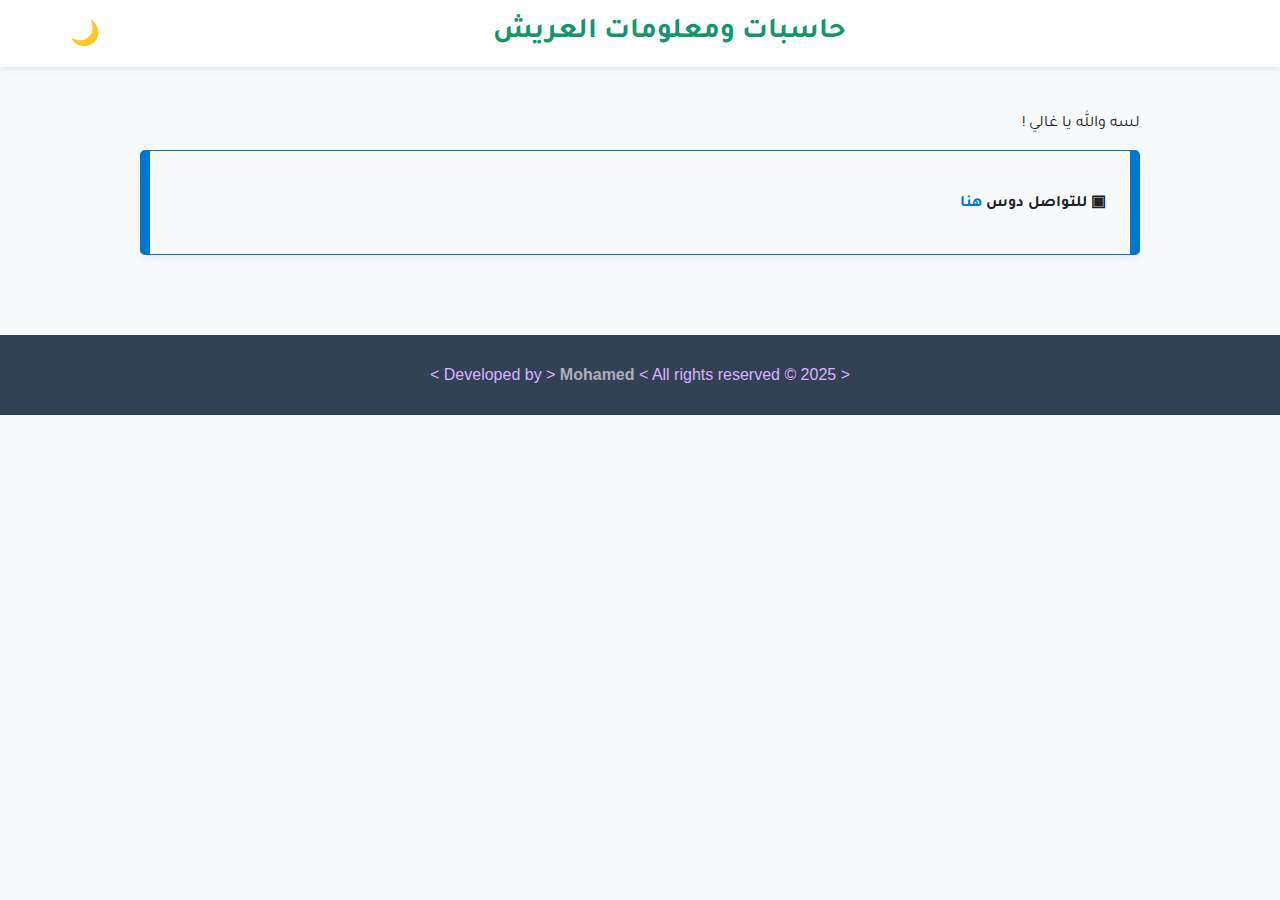
<file: level1.html>
<!DOCTYPE html>
<html lang="ar" dir="rtl">
<head>
  <meta charset="UTF-8" />
  <meta name="viewport" content="width=device-width, initial-scale=1" />
  <title>First Level 2term</title>
  <link rel="preconnect" href="https://fonts.googleapis.com" />
  <link rel="preconnect" href="https://fonts.gstatic.com" crossorigin />
  <link href="https://fonts.googleapis.com/css2?family=Tajawal:wght@400;700&display=swap" rel="stylesheet" />
  <link rel="stylesheet" href="css/main.css" />
  <link rel="icon" type="img" href="m27.ico">
</head>
<body>

  <header>
    <h1>حاسبات ومعلومات العريش </h1>
    <button id="themeToggle" aria-label="تبديل الوضع الليلي">🌙</button>
  </header>

  <main>
    <!-- 1  -->
    <section>
      <p><h1">لسه والله يا غالي !</h1></p>
    </section>
    <section class="subject21" id="discrete">
      <div>
          <p><b>▣  للتواصل دوس </b><a href="https://wa.me/+201029456680" target="_blank"> هنا </a> </p> 
      </div>
    </section>
  </main>

    <footer>
        <p class="m27" > < Developed by > <a href="https://www.facebook.com/profile.php?id=100037989904248" target="_blank">Mohamed</a> < All rights reserved © 2025 ></p>
    </footer>

  <script>
    const toggleButton = document.getElementById('themeToggle');
    toggleButton.addEventListener('click', () => {
      document.body.classList.toggle('dark-mode');

      if(document.body.classList.contains('dark-mode')) {
        toggleButton.textContent = '☀️';
      } else {
        toggleButton.textContent = '🌙';
      }
    });
  </script>

</body>
</html>

<!-- powered by Mohamed Mansour -->
</file>
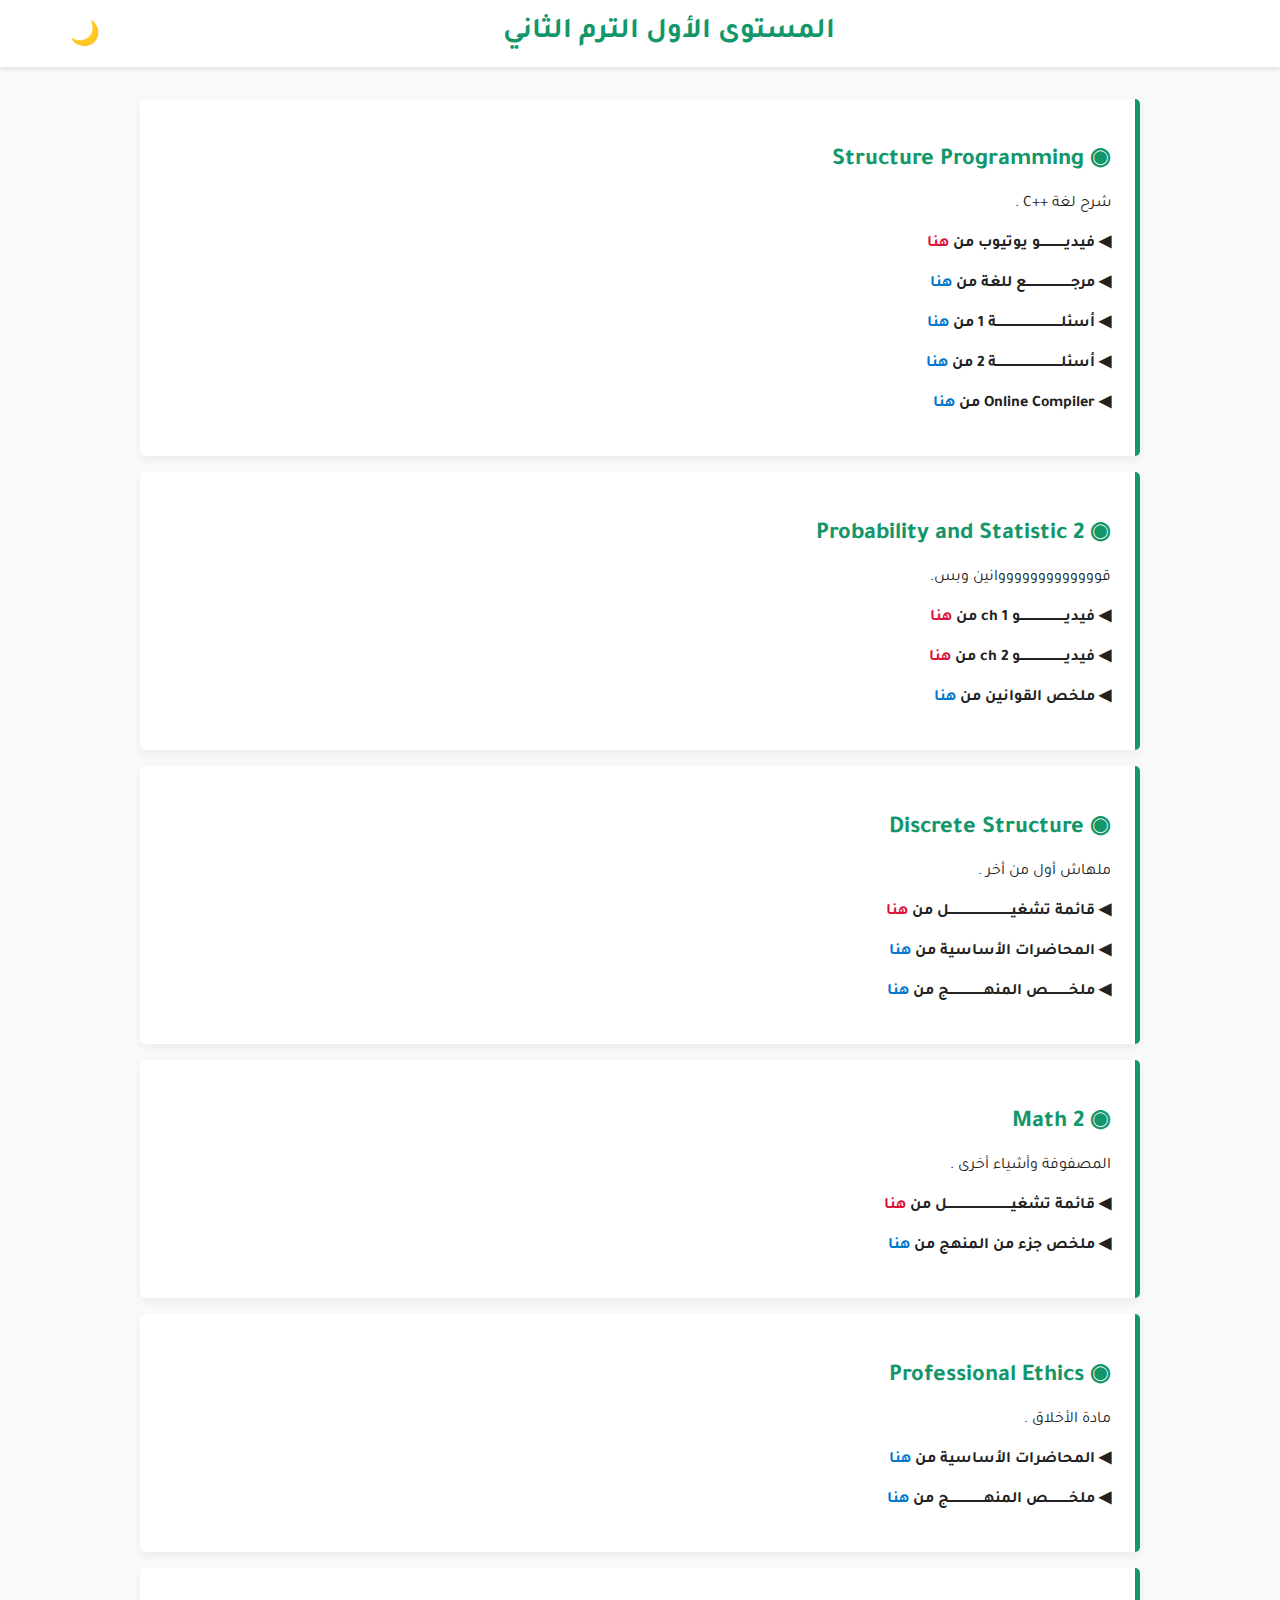
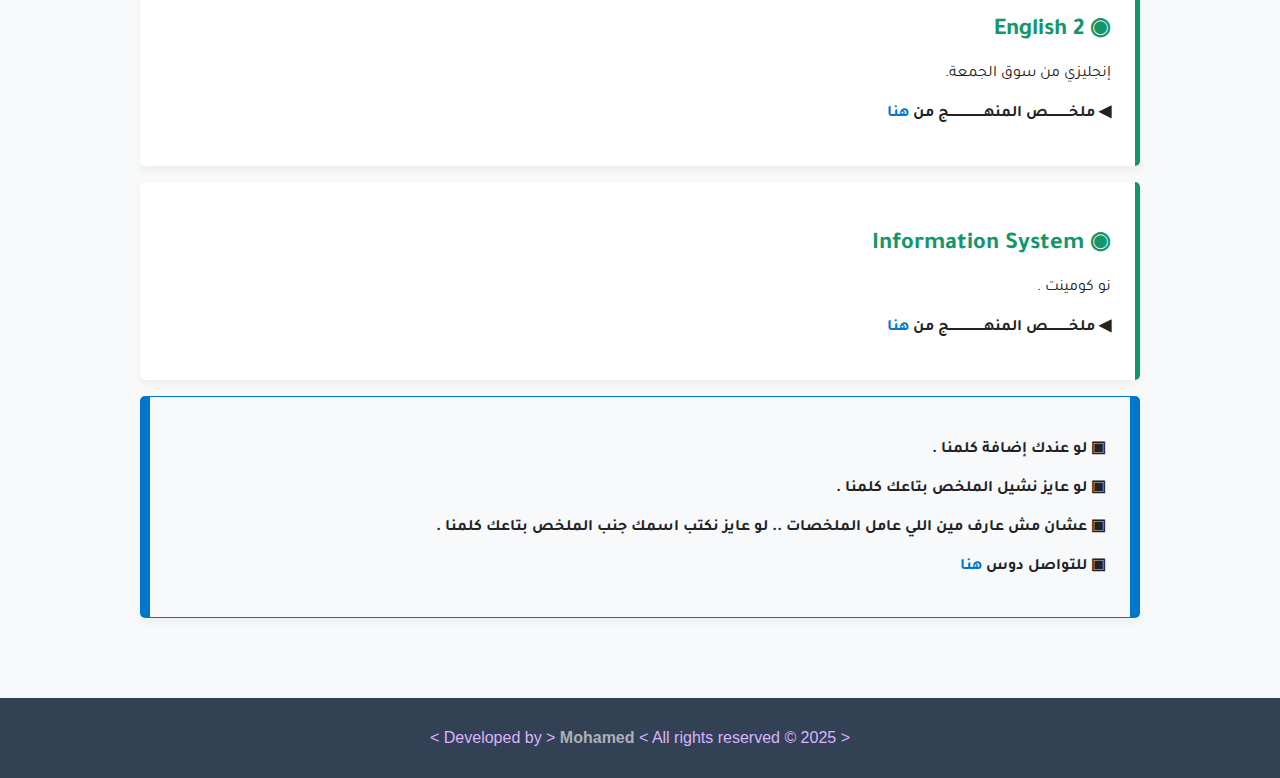
<file: level12.html>
<!DOCTYPE html>
<html lang="ar" dir="rtl">
<head>
  <meta charset="UTF-8" />
  <meta name="viewport" content="width=device-width, initial-scale=1" />
  <title>First Level 2term</title>
  <link rel="preconnect" href="https://fonts.googleapis.com" />
  <link rel="preconnect" href="https://fonts.gstatic.com" crossorigin />
  <link href="https://fonts.googleapis.com/css2?family=Tajawal:wght@400;700&display=swap" rel="stylesheet" />
  <link rel="stylesheet" href="css/main.css" />
  <link rel="icon" type="img" href="m27.ico">
</head>
<body>

  <header>
    <h1>المستوى الأول الترم الثاني </h1>
    <button id="themeToggle" aria-label="تبديل الوضع الليلي">🌙</button>
  </header>

  <main>
    <!-- Structure programming  -->
    <section class="subject" id="structure">
      <h2>◉ Structure Programming</h2>
      <p id="m555"> شرح لغة <span>++C .</span></p>
      <p><b>◀ فيديــــــــــــو يوتيوب من </b><a id="m10" href="https://youtu.be/07AC2Syf4Yg" target="_blank">هنا</a></p>
      <p><b>◀ مرجــــــــــــــــــــــع للغة من </b><a href="https://www.w3schools.com/cpp/default.asp" target="_blank">هنا</a></p>
      <p><b>◀ أسئلــــــــــــــــــــــــــــــــة 1 من </b><a href="https://www.sanfoundry.com/cpp-programs/" target="_blank">هنا</a></p>
      <p><b>◀ أسئلــــــــــــــــــــــــــــــــة 2 من </b><a href="https://www.sanfoundry.com/cplusplus-interview-questions-answers/" target="_blank">هنا</a></p>
      <p><b>◀ Online Compiler من </b><a href="https://www.programiz.com/cpp-programming/online-compiler/" target="_blank">هنا</a></p>
    </section>
    <!-- Probability -->
    <section class="subject" id="probability">
      <h2>◉ Probability and Statistic 2</h2>
      <p>قوووووووووووووانين وبس.</p>
      <p><b>◀ فيديــــــــــــــــــــــو ch 1 من </b><a id="m10" href="https://youtu.be/Hrvb7hWo0Ic" target="_blank">هنا</a></p>
      <p><b>◀ فيديــــــــــــــــــــــو ch 2 من </b><a id="m10" href="https://youtu.be/9GTbU-RXiS4" target="_blank">هنا</a></p>
      <p><b>◀ ملخص القوانين من  </b><a href="https://drive.google.com/file/d/1t-wyIY4nJfDdSO6yE475MMbRcQyP-5cn/view?usp=drive_link" target="_blank">هنا </a></p>
    </section>
    <!-- Discrete -->
    <section class="subject" id="discrete">
      <h2>◉ Discrete Structure</h2>
      <p>ملهاش أول من أخر .</p>
      <p><b>◀ قائمة تشغيـــــــــــــــــــــــــــــــل من </b><a id="m10" href="https://youtube.com/playlist?list=PLxIvc-MGOs6gZlMVYOOEtUHJmfUquCjwz&si=b4mzSOvn5ShF3mIf" target="_blank">هنا</a></p>
      <p><b>◀ المحاضرات الأساسية من </b><a href="https://drive.google.com/file/d/17UtMbi_YQmm4BAcUYgtr3tHYZ7eO54zP/view?usp=drive_link" target="_blank">هنا </a></p>
      <p><b>◀ ملخــــــــــص المنهـــــــــــــــــج من  </b><a href="https://drive.google.com/file/d/1jXGsI37isSGgvC59XPWmkSiRFZfhZEml/view?usp=drive_link" target="_blank">هنا </a></p>
    </section>
    <!-- Math 2 -->
    <section class="subject" id="math2">
      <h2>◉ Math 2</h2>
      <p> المصفوفة وأشياء أخرى .</p>
      <p><b>◀ قائمة تشغيــــــــــــــــــــــــــــــــل من </b><a id="m10" href="https://youtube.com/playlist?list=PLfBzgS-uDB2Mscg5Zsuu-whjURMiTMnkj&si=yEPYOQFeCbrQGE6P" target="_blank">هنا</a></p>
      <p><b>◀ ملخص جزء من المنهج من </b><a href="https://drive.google.com/file/d/1HSPXePjYkC6wLr0kMeDiqMVs1Dd9Q0Rh/view?usp=drive_link" target="_blank" >هنا</a></p>
    </section>
    <!-- ethics -->
    <section class="subject" id="ethics">
      <h2>◉ Professional Ethics</h2>
      <p>مادة الأخلاق .</p>
      <p><b>◀ المحاضرات الأساسية من </b><a href="https://drive.google.com/drive/folders/1UmNgFams7IrBPuroO6y1LureaYBQN40I?usp=drive_link" target="_blank">هنا </a></p>
      <p><b>◀ ملخــــــــــص المنهـــــــــــــــــج من  </b><a href="https://drive.google.com/file/d/10T1S3nU2IN4nt05wF6pSQCDEErHD0y5Y/view?usp=drive_link" target="_blank">هنا </a></p>
    </section>
    <!-- english 2 -->
    <section class="subject" id="english">
      <h2>◉ English 2</h2>
      <p>إنجليزي من سوق الجمعة.</p>
      <p><b>◀ ملخــــــــــص المنهـــــــــــــــــج من  </b><a href="https://drive.google.com/file/d/1KDdXnCMl3ZbNHGaB13ZAS9jGYfwie70C/view?usp=drive_link" target="_blank">هنا </a></p>
    </section>
    <!-- is -->
    <section class="subject" id="info">
      <h2>◉ Information System</h2>
      <p>نو كومينت .</p>
      <p><b>◀ ملخــــــــــص المنهـــــــــــــــــج من  </b><a href="https://drive.google.com/file/d/1zl-QN30W6PpjG6G7lZgBNm_Z7sHKcxy9/view?usp=drive_link" target="_blank">هنا </a></p>    </section>

    <section class="subject21" id="discrete">
                <div>
                    <p><b>▣  لو عندك إضافة كلمنا .</b></p>
                    <p><b>▣ لو عايز نشيل الملخص بتاعك كلمنا .</b></p> 
                    <p><b>▣ عشان مش عارف مين اللي عامل الملخصات ..  لو عايز نكتب اسمك جنب الملخص بتاعك كلمنا .</b></p> 
                    <p><b>▣  للتواصل دوس </b><a href="https://wa.me/+201029456680" target="_blank"> هنا </a> </p> 
                </div>
    </section>
  </main>

    <footer>
        <p class="m27" > < Developed by > <a href="https://www.facebook.com/profile.php?id=100037989904248" target="_blank">Mohamed</a> < All rights reserved © 2025 ></p>
    </footer>

  <script>
    const toggleButton = document.getElementById('themeToggle');
    toggleButton.addEventListener('click', () => {
      document.body.classList.toggle('dark-mode');

      if(document.body.classList.contains('dark-mode')) {
        toggleButton.textContent = '☀️';
      } else {
        toggleButton.textContent = '🌙';
      }
    });
  </script>

</body>
</html>

<!-- powered by Mohamed Mansour -->
</file>
<file: css/main.css>
body {
  font-family: 'Tajawal', sans-serif;
  margin: 0;
  padding: 0;
  background-color: #f7f9fb;
  color: #222;
  scroll-behavior: smooth;
}


header {
  background-color: #fff;
  box-shadow: 0 2px 5px rgba(0,0,0,0.1);
  padding: 1rem 5vw;
  text-align: center;
  position: relative;
  height: auto;
  z-index: 1000;
  display: flex;
  justify-content: center;
  align-items: center;
  gap: 1rem;
}

header h1 {
  font-size: 1.8rem;
  color: #13966a;
  margin: 0;
  line-height: 1.2;
  flex-grow: 1;
  text-align: center;
}

header button#themeToggle {
  background: none;
  border: none;
  font-size: 1.5rem;
  cursor: pointer;
  color: #13966a;
  transition: color 0.3s ease;
}

header button#themeToggle:hover {
  color: #13966a;
}


main {
  padding: 2rem 5vw;
  max-width: 1000px;
  margin: 0 auto;
}

.subject {
  background-color: white;
  margin-bottom: 1rem;
  /* margin-top: 2rem; */
  padding: 1.5rem;
  border-radius: 5px;
  box-shadow: 0 4px 8px rgba(0, 0, 0, 0.05);
  border-right: 5px solid #13966a;
}
.subject21 {
  /* background-color: white; */
  margin-bottom: 1rem;
  /* margin-top: 2rem; */
  padding: 1.5rem;
  border-radius: 5px;
  box-shadow: 0 4px 8px rgba(0, 0, 0, 0.05);
  border-right: 10px solid #0077cc;
  border-left: 10px solid #0077cc;
  border-bottom: 1px solid #0077cc;
  border-top: 1px solid #0077cc;
}
.subject22 {
  /* background-color:rgb(233, 245, 246); */
  /* margin-bottom: 1rem; */
  /* margin-top: 2rem; */
  padding: 0.5rem;
  border-radius: 20px;
  box-shadow: 0 2px 2px rgba(0, 0, 0, 0.05);
  border-right: 1px solid #0077cc;
  border-left: 1px solid #0077cc;
  border-bottom: 1px solid #0077cc;
  border-top: 1px solid #0077cc;
  /* color: #f7f9fb; */
}

#zed27 {
  color: #13966a;
}
.subject h2 {
  color: #13966a;
  margin-bottom: 0.5rem;
  font-size: 1.5rem;
}

.subject p {
  font-size: 1rem;
  line-height: 1.5;
}

.subject a {
  color: #0077cc;
  text-decoration: none;
  font-weight: bold;
  font-size: 1rem;
}
.subject21 a {
  color: #0077cc;
  text-decoration: none;
  font-weight: bold;
  font-size: 1rem;
}

.subject a:hover {
  text-decoration: underline;
}
.subject21 a:hover {
  text-decoration: underline;
}


footer {
  background-color: #004680;
  color: white;
  text-align: center;
  padding: 1rem 5vw;
  margin-top: 2rem;
  font-size: 0.9rem;
}
footer {
    background:rgb(51 65 85);
    color: rgb(216 180 254 );
    text-align: center;
    padding: 15px 0;
    font-size: 16px;
    position: relative;
    bottom: 0;
    width: 100%;
}

footer a {
    color: #abb0b9;
    text-decoration: none;
    font-weight: bold; 
}



#m10 {
  color: crimson;
}

#m2711{
    padding: 20px;
    border-top: 1px dashed #337ab7;
    border-right: 4px solid #337ab7;
    border-bottom: 1px dashed #337ab7;
    border-left: 4px solid #337ab7;
    position: relative;
}
footer a:hover {
    color: aliceblue;
    text-decoration: underline;
}
.m27{
  font-family: 'Trebuchet MS', 'Lucida Sans Unicode', 'Lucida Grande', 'Lucida Sans', Arial, sans-serif;
}


@media (max-width: 768px) {
  header h1 {
    font-size: 1.5rem;
  }
  .subject h2 {
    font-size: 1.3rem;
  }
  .subject p, .subject a {
    font-size: 0.9rem;
  }
}

@media (max-width: 480px) {
  header {
    padding: 1rem 3vw;
  }
  main {
    padding: 1.5rem 3vw;
  }
  header h1 {
    font-size: 1.3rem;
  }
  .subject h2 {
    font-size: 1.1rem;
  }
  .subject p, .subject a {
    font-size: 0.85rem;
  }
}

body.dark-mode {
  background-color: #121212;
  color: #e0e0e0;
}

body.dark-mode header {
  background-color: #1e1e1e;
  box-shadow: 0 2px 5px rgba(255,255,255,0.1);
}

body.dark-mode .subject {
  background-color: #222;
  box-shadow: 0 4px 8px rgba(255, 255, 255, 0.05);
  color: #ddd;
}
body.dark-mode .subject22 {
  background-color: #222;
  box-shadow: 0 4px 8px rgba(255, 255, 255, 0.05);
  color: #ddd;
}

body.dark-mode a {
  color: #66aaff;
}

body.dark-mode a:hover {
  text-decoration: underline;
}

body.dark-mode footer {
  background-color: #1e1e1e;
  color: #bbb;
}

/* #m555 {
  border-radius: 2px;
  box-shadow: 0 4px 8px rgba(0, 0, 0, 0.05);
    border-right: 5px solid #13966a;
} */

/* powered by Mohamed Mansour  */
</file>
